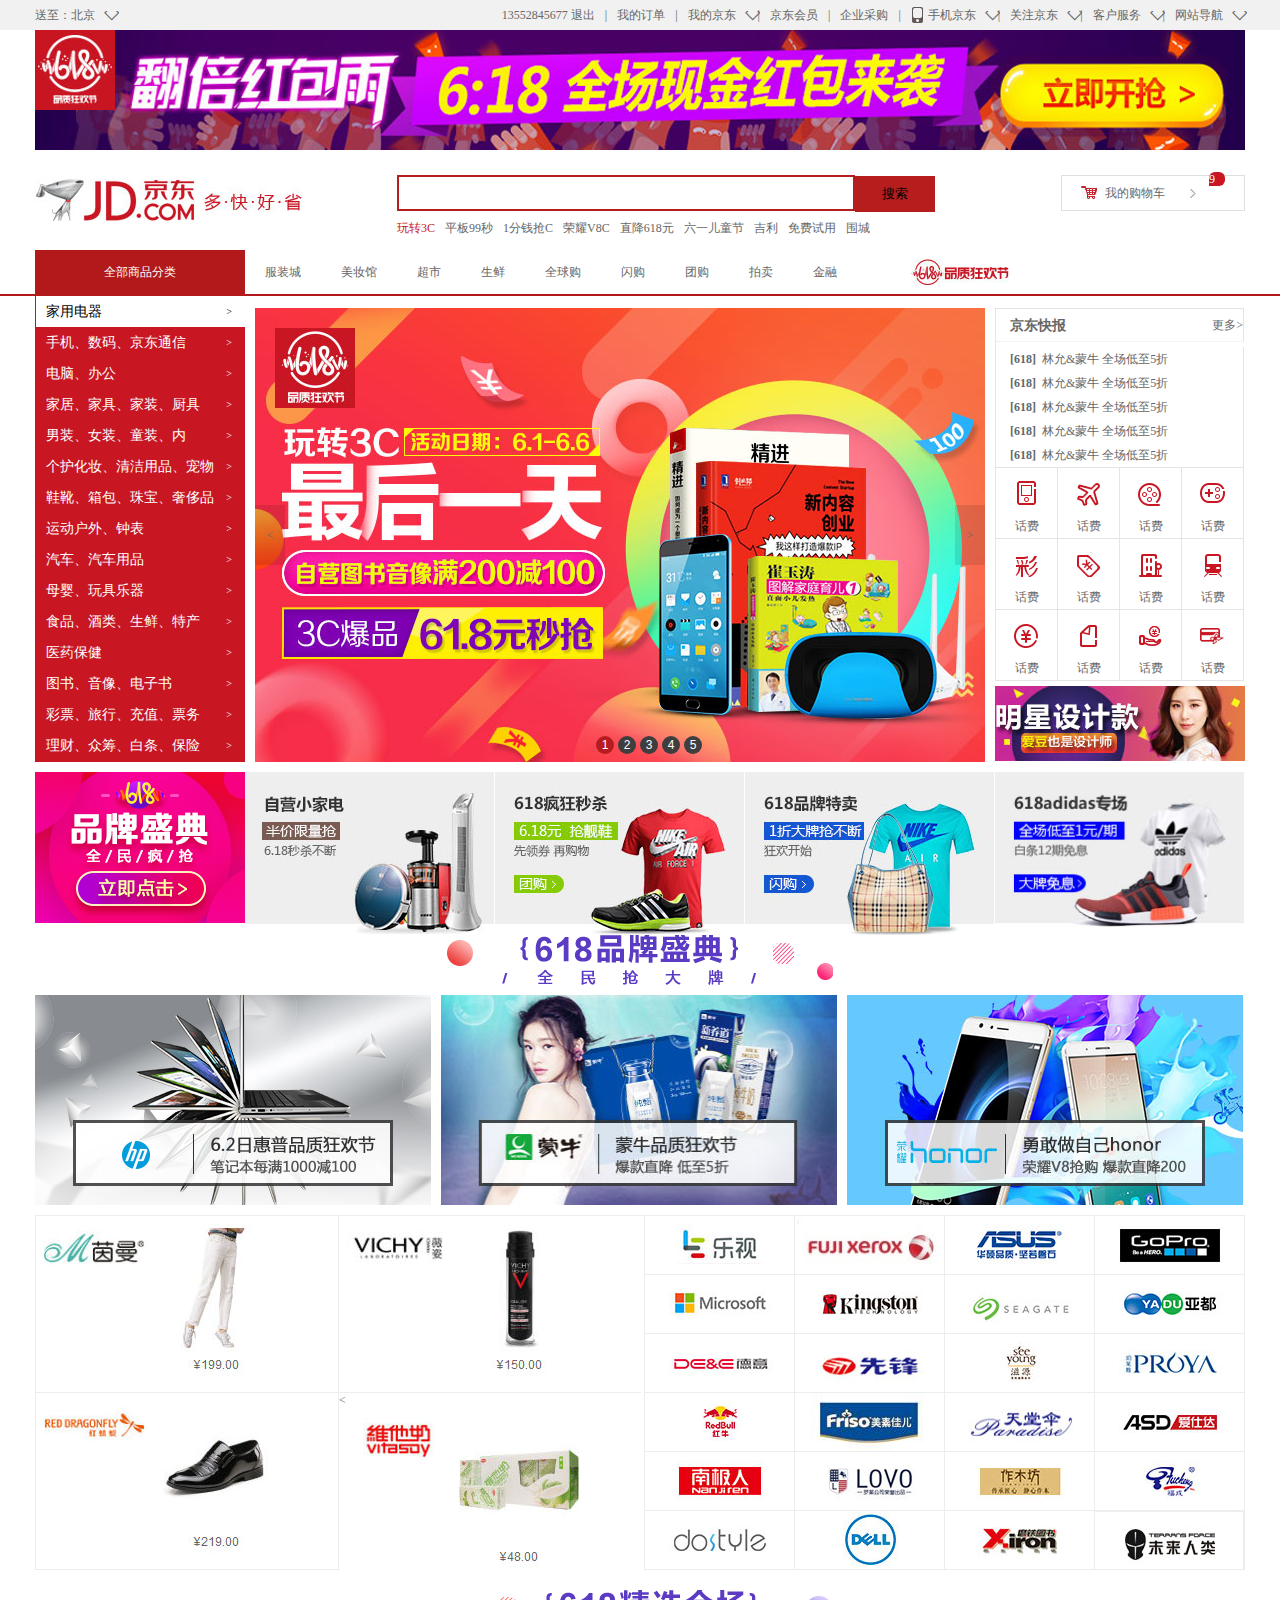
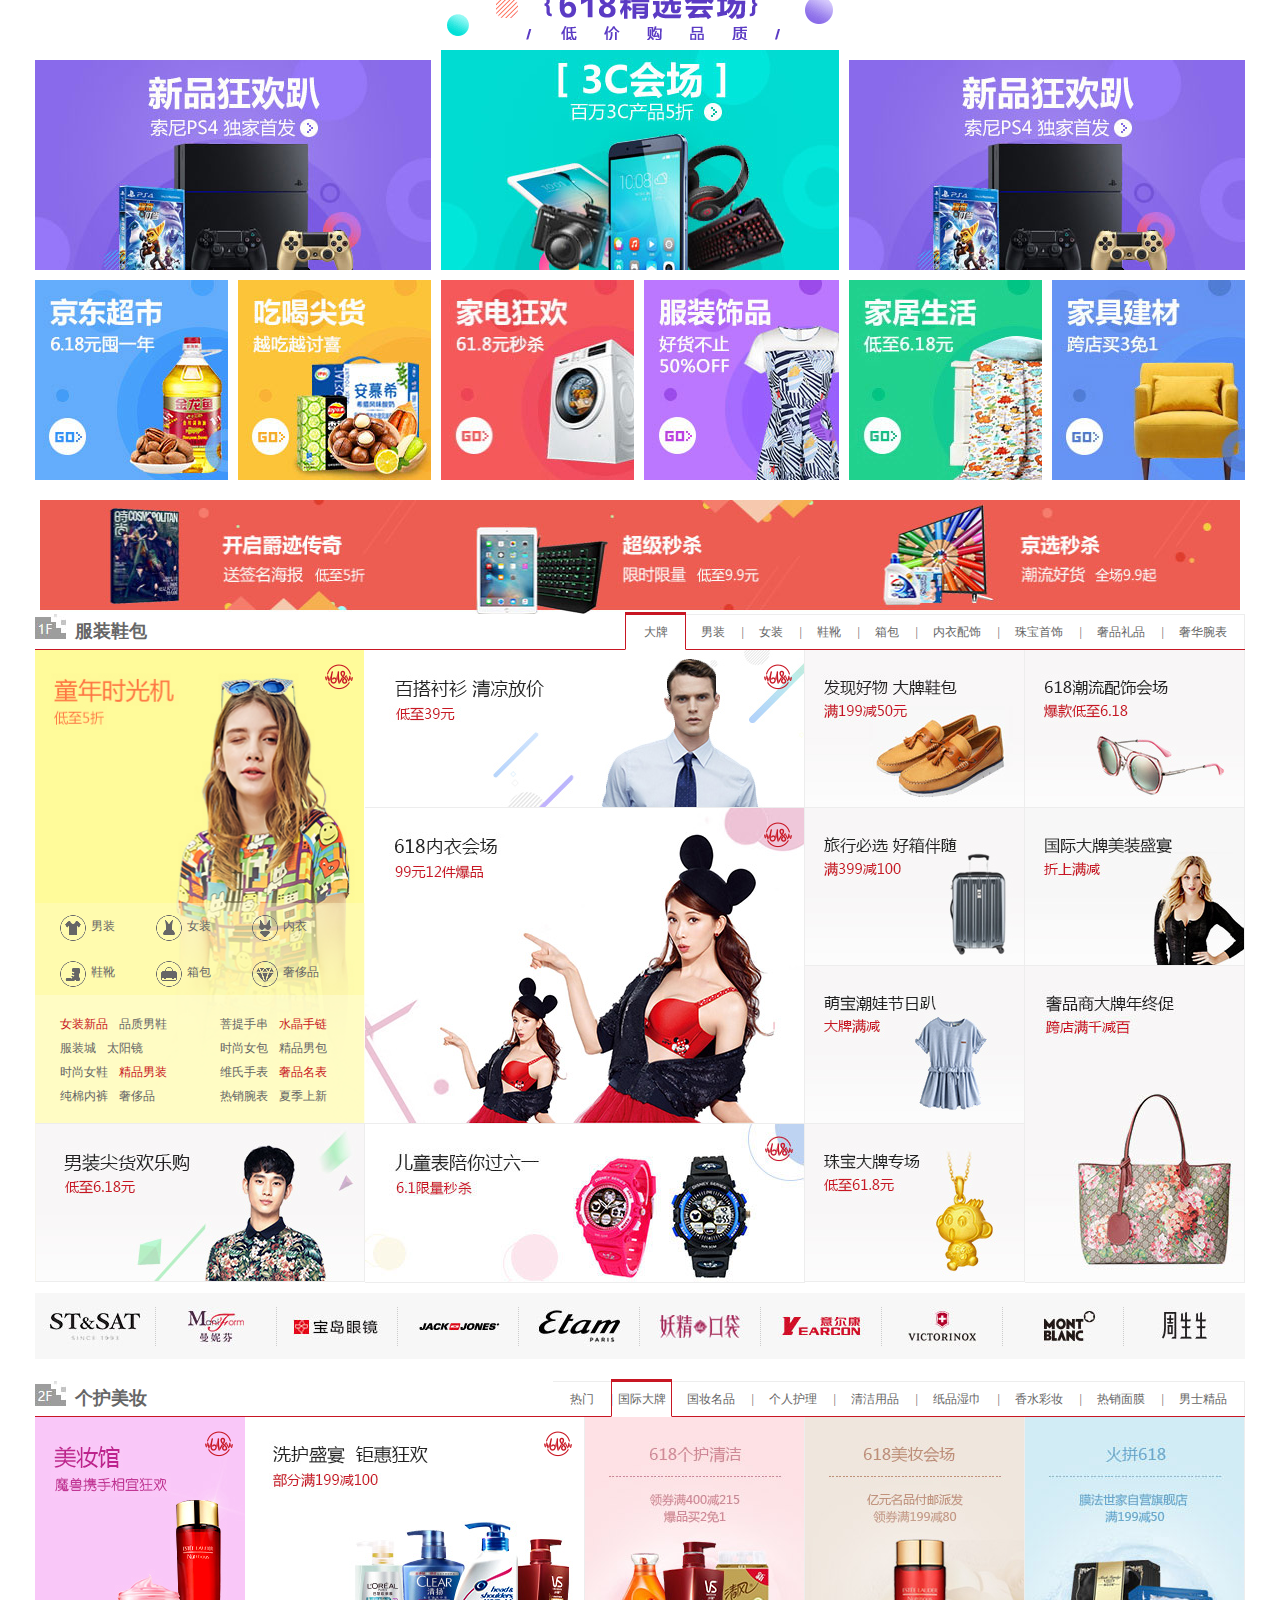
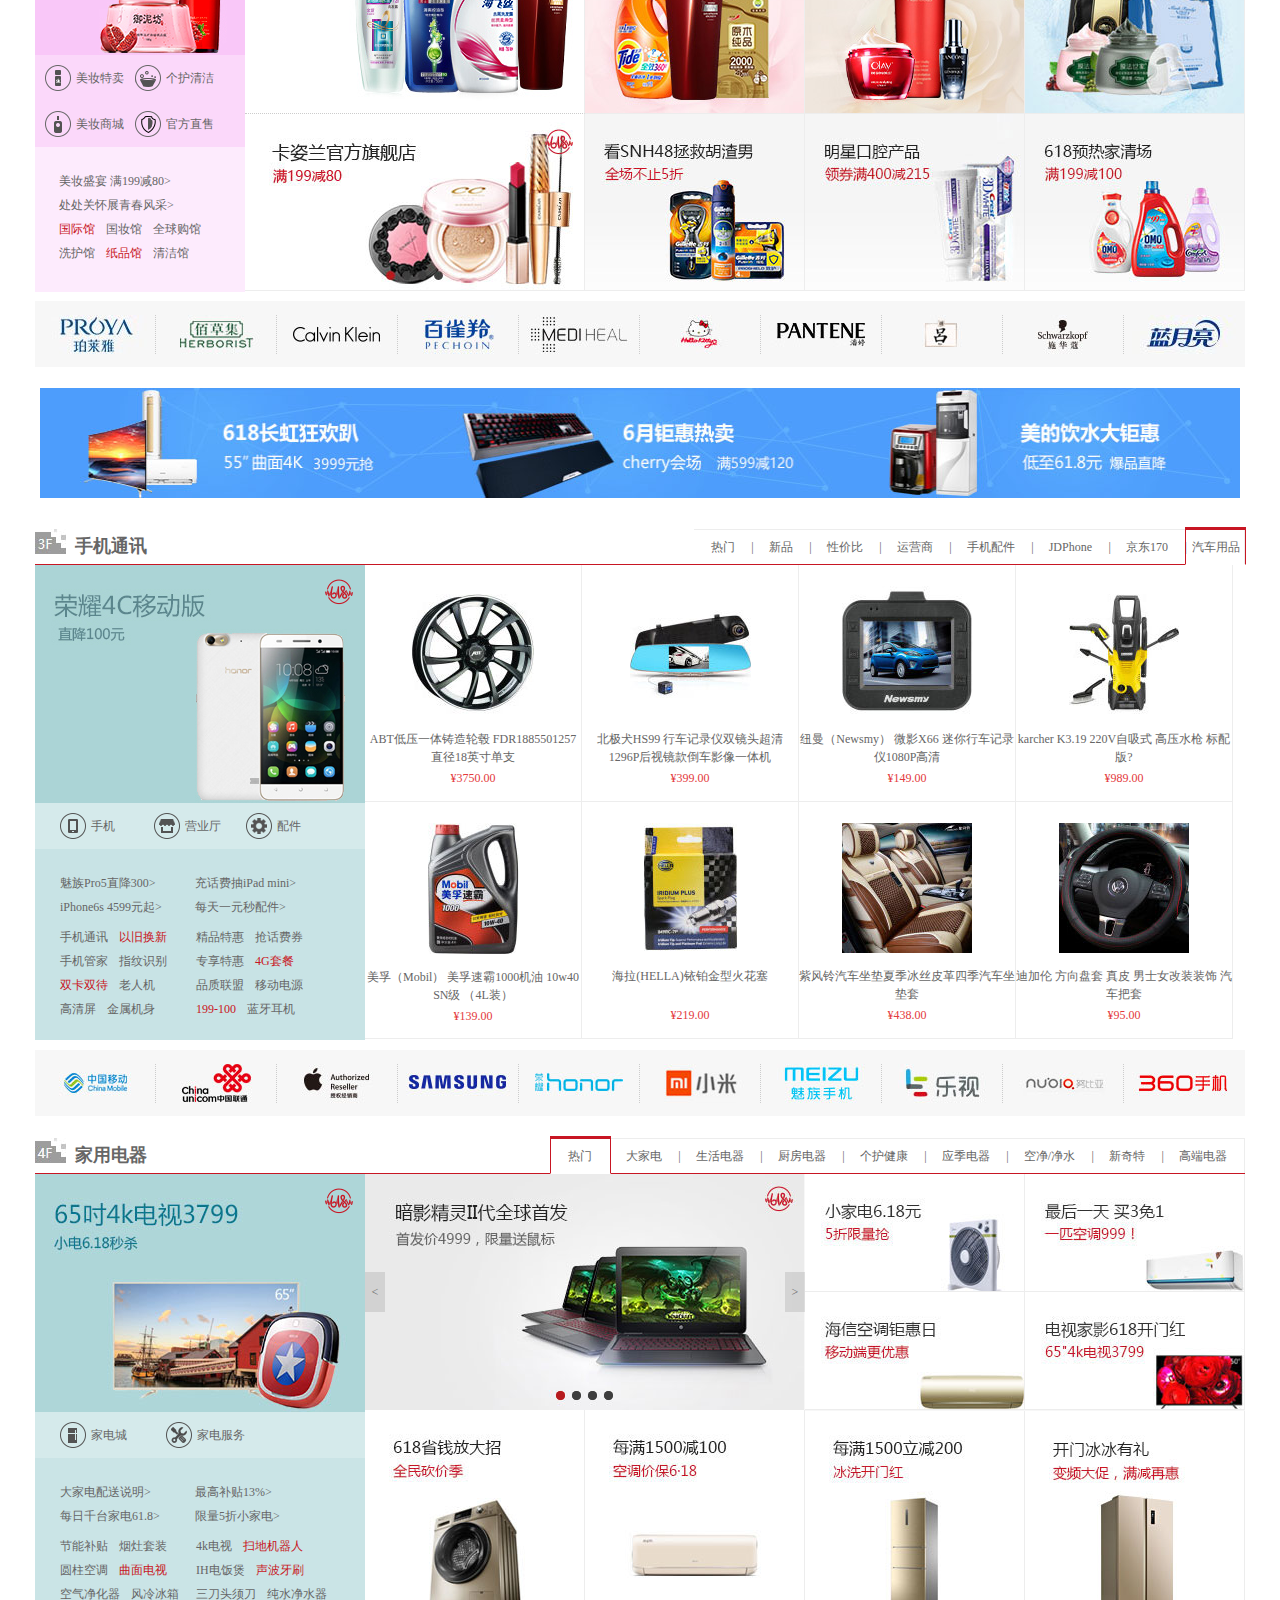
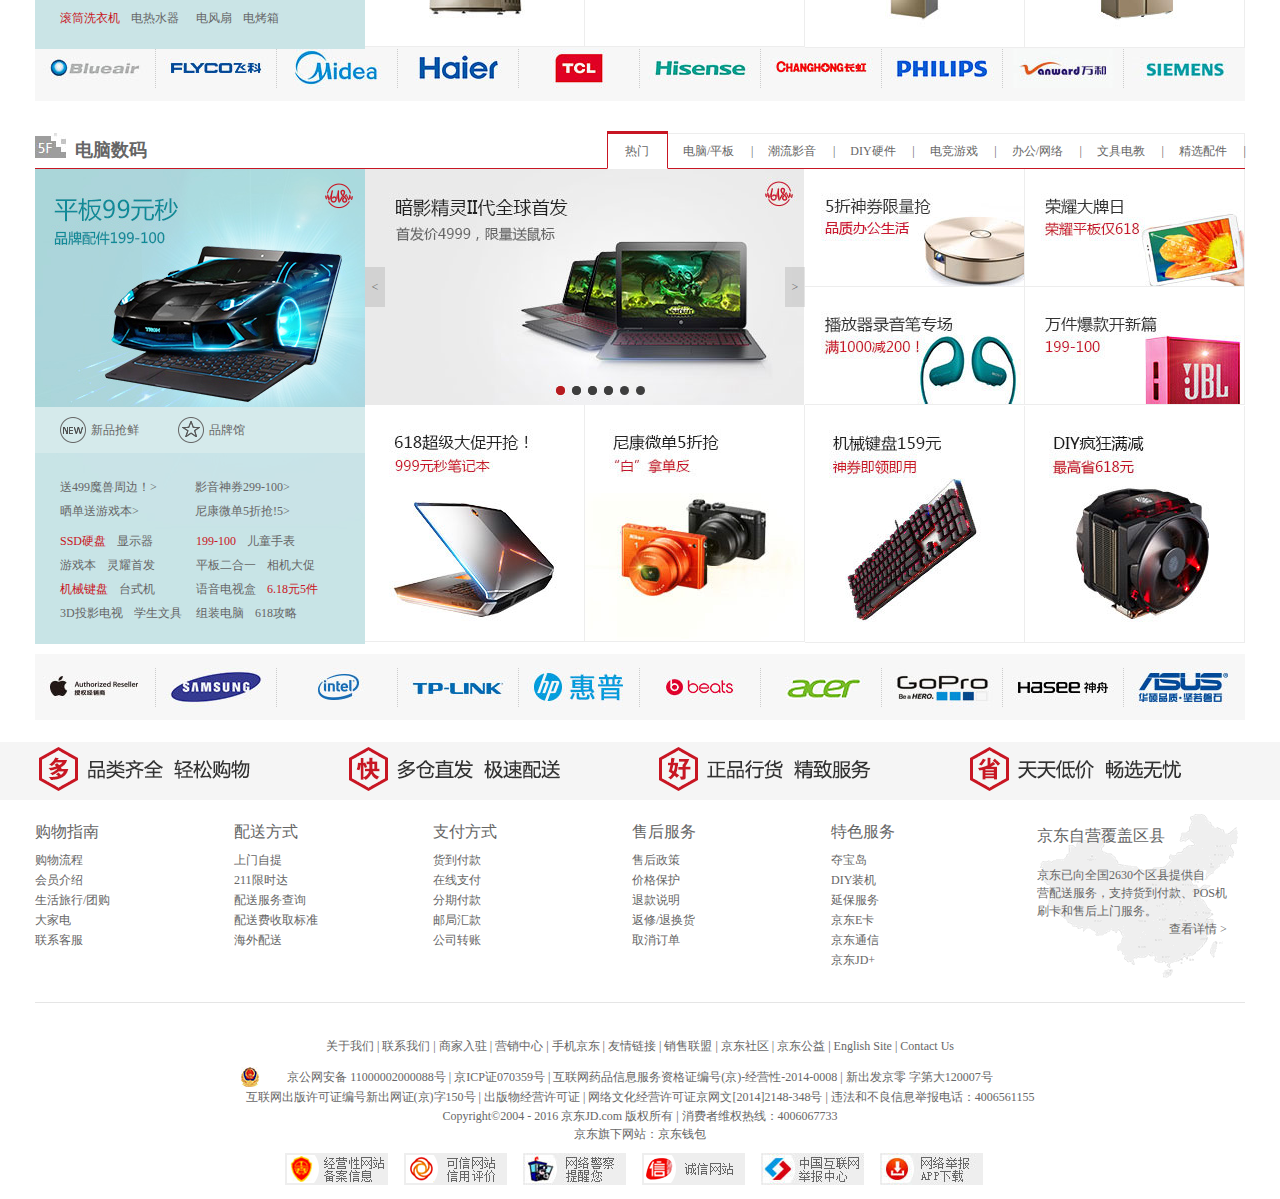
<file: index.html>
<!doctype html>
<html>
<head>
<meta charset="utf-8">
<title>京东商城</title>
<link href="css/index.css" rel="stylesheet" type="text/css">
<script src="js/jd_tools.js"></script>
<script src="js/jd_widget.js"></script>
<script>
    window.onload = function(){
        luobo('slideA',true);
        luobo('slideB',null);
        luobo('slideC',null);
        jdMenu();
        tabRun('tab1','tab_title1',0);
        tabRun('tab2','tab_title2',0);
        tabRun('tab3','tab_title3',0);
        tabRun('tab4','tab_title4',0);
        tabRun('tab5','tab_title5',0);
    };
</script>
</head>
<body>
	<div class="top">
    	<div class="inner">
        	<div class="address">送至：北京<span class="listmore"><i>◇</i></span></div>
            <ul>
            	<li><a href="#"> 13552845677  退出</a></li>
                <li class="spilt">|</li>
                <li><a href="#">我的订单</a></li>
                <li class="spilt">|</li>
                <li><a href="#">我的京东</a><span class="listmore"><i>◇</i></span></li>
                <li class="spilt">|</li>
                <li><a href="#">京东会员</a></li>
                <li class="spilt">|</li>
                <li><a href="#">企业采购</a></li>
                <li class="spilt">|</li>
                <li class="phonejd"><a href="#">手机京东</a><span class="listmore"><i>◇</i></span></li>
                <li class="spilt">|</li>
                <li><a href="#">关注京东</a><span class="listmore"><i>◇</i></span></li>
                <li class="spilt">|</li>
                <li><a href="#">客户服务</a><span class="listmore"><i>◇</i></span></li>
                <li class="spilt">|</li>
                <li><a href="#">网站导航</a><span class="listmore"><i>◇</i></span></li>
            </ul>
        </div>    
    </div>
    <div class="banner">
    	<div class="inner"><img src="images/574fc093Nb1d16674.jpg"/></div> 
    </div>
    <div class="header">
    	<div class="inner">
        	<div class="header_top">
            	<div class="logo"><h1><img src="images/logoxin_03.jpg"/></h1></div>
                <div class="search">
                	<input type="text" class="search_text"/><input type="button" class="search_btn" value="搜索"/>
                </div>
                <div class="buycar">
                	<a href="shopCar.html">我的购物车</a>
                    <span>9</span>
                </div>
                <ul>
                	<li><a href="#">玩转3C</a></li>
                    <li><a href="#">平板99秒</a></li>
                    <li><a href="#">1分钱抢C</a></li>
                    <li><a href="#">荣耀V8C</a></li>
                    <li><a href="#">直降618元</a></li>
                    <li><a href="#">六一儿童节</a></li>
                    <li><a href="#">吉利</a></li>
                     <li><a href="#">免费试用</a></li>
                    <li><a href="#">围城</a></li>
                </ul>
                <div class="clear"></div>
            </div>
            <div class="header_bot">
            	<div class="menu"><a href="#">全部商品分类</a></div>
                <ul>      
                	<li><a href="#">服装城</a></li>
                    <li><a href="#">美妆馆</a></li>
                    <li><a href="#">超市</a></li>
                    <li><a href="#">生鲜</a></li>
                    <li><a href="#">全球购</a></li>
                    <li><a href="#">闪购</a></li>
                    <li><a href="#">团购</a></li>
                    <li><a href="#">拍卖</a></li>
                    <li><a href="#">金融</a></li>
                </ul>
                <div class="kuanghuan"><img src="images/header-bot_03.jpg"/></div>
            </div>
        </div>
    </div>
    <div class="main1">
    	<div class="inner">
        	<div class="list-nav">
                <ul class="ul_list" id="ul_list">
         			<li class="ac">
                    	<h3><a href="#">家用电器<i>&gt;</i></a></h3>
                    </li>
                    <li>
                    	<h3><a href="#">手机、数码、京东通信<i>&gt;</i></a></h3>
                    </li>
                    <li>
                    	<h3><a href="#">电脑、办公<i>&gt;</i></a></h3>
                    </li>
                    <li>
                    	<h3><a href="#">家居、家具、家装、厨具<i>&gt;</i></a></h3>
                    </li>
                    <li>
                    	<h3><a href="#">男装、女装、童装、内<i>&gt;</i></a></h3>
                    </li>
                    <li>
                    	<h3><a href="#">个护化妆、清洁用品、宠物<i>&gt;</i></a></h3>
                    </li>
                    <li>
                    	<h3><a href="#">鞋靴、箱包、珠宝、奢侈品<i>&gt;</i></a></h3>
                    </li>
                    <li>
                    	<h3><a href="#">运动户外、钟表<i>&gt;</i></a></h3>
                    </li>
                    <li>
                    	<h3><a href="#">汽车、汽车用品<i>&gt;</i></a></h3>
                    </li>
                    <li>
                    	<h3><a href="#">母婴、玩具乐器<i>&gt;</i></a></h3>
                    </li>
                    <li>
                    	<h3><a href="#">食品、酒类、生鲜、特产<i>&gt;</i></a></h3>
                    </li>
                    <li>
                    	<h3><a href="#">医药保健<i>&gt;</i></a></h3>
                    </li>
                    <li>
                    	<h3><a href="#">图书、音像、电子书<i>&gt;</i></a></h3>
                    </li>
                    <li>
                    	<h3><a href="#">彩票、旅行、充值、票务<i>&gt;</i></a></h3>
                    </li>
                    <li>
                    	<h3><a href="#">理财、众筹、白条、保险<i>&gt;</i></a></h3>
                    </li>
                </ul>
               	<div class="clear"></div>
                <div id="menuCont" class="menu_cont">
                    <div class="overlays">
                    <div class="text_left">
                        <div class="channel">
                            <ul>
                                <li><h3><a href="#">家电狂欢</a></h3><i>&gt;</i></li>
                                <li><h3><a href="#">家电狂欢</a></h3><i>&gt;</i></li>
                                <li><h3><a href="#">家电狂欢</a></h3><i>&gt;</i></li>
                                <li><h3><a href="#">家电狂欢</a></h3><i>&gt;</i></li>
                                <li><h3><a href="#">家电狂欢</a></h3><i>&gt;</i></li>
                                <li><h3><a href="#">家电狂欢</a></h3><i>&gt;</i></li>
                                <li><h3><a href="#">家电狂欢</a></h3><i>&gt;</i></li>
                            </ul>

                        </div>
                        <div class="clear"></div>
                        <div class="reclassify">
                            <dl>
                                <dt><h3><a href="#">大家电</a></h3><i>&gt;</i></dt>
                                <dd>
                                    <a href="#"><img src="images/xiaojiadian618_03.jpg"/></a>
                                    <a href="#">空调</a>
                                    <a href="#">平板电视</a>
                                    <a href="#">平板电视</a>
                                    <a href="#">平板电视</a>
                                    <a href="#">平板电视</a>
                                    <a href="#">空调</a>
                                    <a href="#">平板电视</a>
                                    <a href="#">平板电视</a>
                                    <a href="#">平板电视</a>
                                    <a href="#">平板电视</a>
                                    <a href="#">平板电视</a>
                                    <a href="#">平板电视</a>
                                    <a href="#">平板电视</a>
                                    <a href="#">空调</a>
                                    <a href="#">平板电视</a>
                                    <a href="#">平板电视</a>
                                </dd>
                            </dl>
                            <dl>
                                <dt><h3><a href="#">大家电</a></h3><i>&gt;</i></dt>
                                <dd>
                                    <a href="#"><img src="images/xiaojiadian618_03.jpg"/></a>
                                    <a href="#">空调</a>
                                    <a href="#">平板电视</a>
                                    <a href="#">平板电视</a>
                                    <a href="#">平板电视</a>
                                    <a href="#">平板电视</a>
                                    <a href="#">空调</a>
                                    <a href="#">平板电视</a>
                                    <a href="#">平板电视</a>
                                    <a href="#">平板电视</a>
                                    <a href="#">平板电视</a>
                                    <a href="#">平板电视</a>
                                    <a href="#">平板电视</a>
                                    <a href="#">平板电视</a>
                                    <a href="#">空调</a>
                                    <a href="#">平板电视</a>
                                    <a href="#">平板电视</a>
                                </dd>
                            </dl>
                            <dl>
                                <dt><h3><a href="#">大家电</a></h3><i>&gt;</i></dt>
                                <dd>
                                    <a href="#"><img src="images/xiaojiadian618_03.jpg"/></a>
                                    <a href="#">空调</a>
                                    <a href="#">平板电视</a>
                                    <a href="#">平板电视</a>
                                    <a href="#">平板电视</a>
                                    <a href="#">平板电视</a>
                                    <a href="#">空调</a>
                                    <a href="#">平板电视</a>
                                    <a href="#">平板电视</a>
                                    <a href="#">平板电视</a>
                                    <a href="#">平板电视</a>
                                    <a href="#">平板电视</a>
                                    <a href="#">平板电视</a>
                                    <a href="#">平板电视</a>
                                    <a href="#">空调</a>
                                    <a href="#">平板电视</a>
                                    <a href="#">平板电视</a>
                                </dd>
                            </dl>
                            <dl>
                                <dt><h3><a href="#">大家电</a></h3><i>&gt;</i></dt>
                                <dd>
                                    <a href="#"><img src="images/xiaojiadian618_03.jpg"/></a>
                                    <a href="#">空调</a>
                                    <a href="#">平板电视</a>
                                    <a href="#">平板电视</a>
                                    <a href="#">平板电视</a>
                                    <a href="#">平板电视</a>
                                    <a href="#">空调</a>
                                    <a href="#">平板电视</a>
                                    <a href="#">平板电视</a>
                                    <a href="#">平板电视</a>
                                    <a href="#">平板电视</a>
                                    <a href="#">平板电视</a>
                                    <a href="#">平板电视</a>
                                    <a href="#">平板电视</a>
                                    <a href="#">空调</a>
                                    <a href="#">平板电视</a>
                                    <a href="#">平板电视</a>
                                </dd>
                            </dl>
                            <dl>
                                <dt><h3><a href="#">大家电</a></h3><i>&gt;</i></dt>
                                <dd>
                                    <a href="#"><img src="images/xiaojiadian618_03.jpg"/></a>
                                    <a href="#">空调</a>
                                    <a href="#">平板电视</a>
                                    <a href="#">平板电视</a>
                                    <a href="#">平板电视</a>
                                    <a href="#">平板电视</a>
                                    <a href="#">空调</a>
                                    <a href="#">平板电视</a>
                                    <a href="#">平板电视</a>
                                    <a href="#">平板电视</a>
                                    <a href="#">平板电视</a>
                                    <a href="#">平板电视</a>
                                    <a href="#">平板电视</a>
                                    <a href="#">平板电视</a>
                                    <a href="#">空调</a>
                                    <a href="#">平板电视</a>
                                    <a href="#">平板电视</a>
                                </dd>
                            </dl>
                            <dl>
                                <dt><h3><a href="#">大家电</a></h3><i>&gt;</i></dt>
                                <dd>
                                    <a href="#"><img src="images/xiaojiadian618_03.jpg"/></a>
                                    <a href="#">空调</a>
                                    <a href="#">平板电视</a>
                                    <a href="#">平板电视</a>
                                    <a href="#">平板电视</a>
                                    <a href="#">平板电视</a>
                                    <a href="#">空调</a>
                                    <a href="#">平板电视</a>
                                    <a href="#">平板电视</a>
                                    <a href="#">平板电视</a>
                                    <a href="#">平板电视</a>
                                    <a href="#">平板电视</a>
                                    <a href="#">平板电视</a>
                                    <a href="#">平板电视</a>
                                    <a href="#">空调</a>
                                    <a href="#">平板电视</a>
                                    <a href="#">平板电视</a>
                                </dd>
                            </dl>
                            <dl>
                                <dt><h3><a href="#">大家电</a></h3><i>&gt;</i></dt>
                                <dd>
                                    <a href="#"><img src="images/xiaojiadian618_03.jpg"/></a>
                                    <a href="#">空调</a>
                                    <a href="#">平板电视</a>
                                    <a href="#">平板电视</a>
                                    <a href="#">平板电视</a>
                                    <a href="#">平板电视</a>
                                    <a href="#">空调</a>
                                    <a href="#">平板电视</a>
                                    <a href="#">平板电视</a>
                                    <a href="#">平板电视</a>
                                    <a href="#">平板电视</a>
                                    <a href="#">平板电视</a>
                                    <a href="#">平板电视</a>
                                    <a href="#">平板电视</a>
                                    <a href="#">空调</a>
                                    <a href="#">平板电视</a>
                                    <a href="#">平板电视</a>
                                </dd>
                            </dl>
                            <dl>
                                <dt><h3><a href="#">厨卫大电</a></h3><i>&gt;</i></dt>
                                <dd>
                                    <a href="#"><img src="images/xiaojiadian618_03.jpg"/></a>
                                    <a href="#">空调</a>
                                    <a href="#">平板电视</a>
                                    <a href="#">平板电视</a>
                                    <a href="#">平板电视</a>
                                    <a href="#">平板电视</a>
                                    <a href="#">空调</a>
                                    <a href="#">平板电视</a>
                                    <a href="#">平板电视</a>
                                    <a href="#">平板电视</a>
                                    <a href="#">平板电视</a>
                                    <a href="#">平板电视</a>
                                    <a href="#">平板电视</a>
                                    <a href="#">平板电视</a>
                                    <a href="#">空调</a>
                                    <a href="#">平板电视</a>
                                    <a href="#">平板电视</a>
                                </dd>
                            </dl>

                        </div>
                    </div>
                    <div class="text_right">
                        <div class="brand">
                            <ul>
                                <li><a href="#"><img src="images/add_03.jpg"/></a></li>
                                <li><a href="#"><img src="images/brand_03.jpg"/></a></li>
                                <li><a href="#"><img src="images/brand_07.jpg"/></a></li>
                                <li><a href="#"><img src="images/brand_09.jpg"/></a></li>
                                <li><a href="#"><img src="images/brand_12.jpg"/></a></li>
                                <li><a href="#"><img src="images/brand_13.jpg"/></a></li>
                                <li><a href="#"><img src="images/brand_16.jpg"/></a></li>
                                <li><a href="#"><img src="images/brand_17.jpg"/></a></li>
                            </ul>
                        </div>
                        <div class="ad">
                            <div class="pic">
                                <a href="#"><img src="images/adpic_03.jpg"/></a>
                            </div>
                        </div>
                    </div>
                </div>
                    <div class="overlays">
                        <div class="text_left">
                            <div class="channel">
                                <ul>
                                    <li><h3><a href="#">家电狂欢</a></h3><i>&gt;</i></li>
                                    <li><h3><a href="#">家电狂欢</a></h3><i>&gt;</i></li>
                                    <li><h3><a href="#">家电狂欢</a></h3><i>&gt;</i></li>
                                    <li><h3><a href="#">家电狂欢</a></h3><i>&gt;</i></li>
                                    <li><h3><a href="#">家电狂欢</a></h3><i>&gt;</i></li>
                                    <li><h3><a href="#">家电狂欢</a></h3><i>&gt;</i></li>
                                    <li><h3><a href="#">家电狂欢</a></h3><i>&gt;</i></li>
                                </ul>

                            </div>
                            <div class="clear"></div>
                            <div class="reclassify">
                                <dl>
                                    <dt><h3><a href="#">手机数码</a></h3><i>&gt;</i></dt>
                                    <dd>
                                        <a href="#"><img src="images/xiaojiadian618_03.jpg"/></a>
                                        <a href="#">手机数码</a>
                                        <a href="#">手机数码</a>
                                        <a href="#">手机数码</a>
                                        <a href="#">手机数码</a>
                                        <a href="#">手机数码</a>
                                        <a href="#">手机数码</a>
                                        <a href="#">手机数码</a>
                                        <a href="#">手机数码</a>
                                        <a href="#">手机数码</a>
                                        <a href="#">手机数码</a>
                                        <a href="#">手机数码</a>
                                        <a href="#">手机数码</a>
                                        <a href="#">手机数码</a>
                                        <a href="#">手机数码</a>
                                        <a href="#">手机数码</a>
                                        <a href="#">手机数码</a>
                                    </dd>
                                </dl>
                                 <dl>
                                    <dt><h3><a href="#">手机数码</a></h3><i>&gt;</i></dt>
                                    <dd>
                                        <a href="#"><img src="images/xiaojiadian618_03.jpg"/></a>
                                        <a href="#">手机数码</a>
                                        <a href="#">手机数码</a>
                                        <a href="#">手机数码</a>
                                        <a href="#">手机数码</a>
                                        <a href="#">手机数码</a>
                                        <a href="#">手机数码</a>
                                        <a href="#">手机数码</a>
                                        <a href="#">平板电视</a>
                                        <a href="#">平板电视</a>
                                        <a href="#">平板电视</a>
                                        <a href="#">平板电视</a>
                                        <a href="#">平板电视</a>
                                        <a href="#">平板电视</a>
                                        <a href="#">空调</a>
                                        <a href="#">平板电视</a>
                                        <a href="#">平板电视</a>
                                    </dd>
                                </dl>
                                <dl>
                                    <dt><h3><a href="#">大家电</a></h3><i>&gt;</i></dt>
                                    <dd>
                                        <a href="#"><img src="images/xiaojiadian618_03.jpg"/></a>
                                        <a href="#">空调</a>
                                        <a href="#">平板电视</a>
                                        <a href="#">平板电视</a>
                                        <a href="#">平板电视</a>
                                        <a href="#">平板电视</a>
                                        <a href="#">空调</a>
                                        <a href="#">平板电视</a>
                                        <a href="#">平板电视</a>
                                        <a href="#">平板电视</a>
                                        <a href="#">平板电视</a>
                                        <a href="#">平板电视</a>
                                        <a href="#">平板电视</a>
                                        <a href="#">平板电视</a>
                                        <a href="#">空调</a>
                                        <a href="#">平板电视</a>
                                        <a href="#">平板电视</a>
                                    </dd>
                                </dl>
                                <dl>
                                    <dt><h3><a href="#">大家电</a></h3><i>&gt;</i></dt>
                                    <dd>
                                        <a href="#"><img src="images/xiaojiadian618_03.jpg"/></a>
                                        <a href="#">空调</a>
                                        <a href="#">平板电视</a>
                                        <a href="#">平板电视</a>
                                        <a href="#">平板电视</a>
                                        <a href="#">平板电视</a>
                                        <a href="#">空调</a>
                                        <a href="#">平板电视</a>
                                        <a href="#">平板电视</a>
                                        <a href="#">平板电视</a>
                                        <a href="#">平板电视</a>
                                        <a href="#">平板电视</a>
                                        <a href="#">平板电视</a>
                                        <a href="#">平板电视</a>
                                        <a href="#">空调</a>
                                        <a href="#">平板电视</a>
                                        <a href="#">平板电视</a>
                                    </dd>
                                </dl>
                                <dl>
                                    <dt><h3><a href="#">厨卫大电</a></h3><i>&gt;</i></dt>
                                    <dd>
                                        <a href="#"><img src="images/xiaojiadian618_03.jpg"/></a>
                                        <a href="#">空调</a>
                                        <a href="#">平板电视</a>
                                        <a href="#">平板电视</a>
                                        <a href="#">平板电视</a>
                                        <a href="#">平板电视</a>
                                        <a href="#">空调</a>
                                        <a href="#">平板电视</a>
                                        <a href="#">平板电视</a>
                                        <a href="#">平板电视</a>
                                        <a href="#">平板电视</a>
                                        <a href="#">平板电视</a>
                                        <a href="#">平板电视</a>
                                        <a href="#">平板电视</a>
                                        <a href="#">空调</a>
                                        <a href="#">平板电视</a>
                                        <a href="#">平板电视</a>
                                    </dd>
                                </dl>

                            </div>
                        </div>
                        <div class="text_right">
                            <div class="brand">
                                <ul>
                                    <li><a href="#"><img src="images/add_03.jpg"/></a></li>
                                    <li><a href="#"><img src="images/brand_03.jpg"/></a></li>
                                    <li><a href="#"><img src="images/brand_07.jpg"/></a></li>
                                    <li><a href="#"><img src="images/brand_09.jpg"/></a></li>
                                    <li><a href="#"><img src="images/brand_12.jpg"/></a></li>
                                    <li><a href="#"><img src="images/brand_13.jpg"/></a></li>
                                    <li><a href="#"><img src="images/brand_16.jpg"/></a></li>
                                    <li><a href="#"><img src="images/brand_17.jpg"/></a></li>
                                </ul>
                            </div>
                            <div class="ad">
                                <div class="pic">
                                    <a href="#"><img src="images/adpic_03.jpg"/></a>
                                </div>
                            </div>
                        </div>
                    </div>
                    <div class="overlays">
                        <div class="text_left">
                            <div class="channel">
                                <ul>
                                    <li><h3><a href="#">家电狂欢</a></h3><i>&gt;</i></li>
                                    <li><h3><a href="#">家电狂欢</a></h3><i>&gt;</i></li>
                                    <li><h3><a href="#">家电狂欢</a></h3><i>&gt;</i></li>
                                    <li><h3><a href="#">家电狂欢</a></h3><i>&gt;</i></li>
                                    <li><h3><a href="#">家电狂欢</a></h3><i>&gt;</i></li>
                                    <li><h3><a href="#">家电狂欢</a></h3><i>&gt;</i></li>
                                    <li><h3><a href="#">家电狂欢</a></h3><i>&gt;</i></li>
                                </ul>

                            </div>
                            <div class="clear"></div>
                            <div class="reclassify">
                                <dl>
                                    <dt><h3><a href="#">大家电</a></h3><i>&gt;</i></dt>
                                    <dd>
                                        <a href="#"><img src="images/xiaojiadian618_03.jpg"/></a>
                                        <a href="#">空调</a>
                                        <a href="#">平板电视</a>
                                        <a href="#">平板电视</a>
                                        <a href="#">平板电视</a>
                                        <a href="#">平板电视</a>
                                        <a href="#">空调</a>
                                        <a href="#">平板电视</a>
                                        <a href="#">平板电视</a>
                                        <a href="#">平板电视</a>
                                        <a href="#">平板电视</a>
                                        <a href="#">平板电视</a>
                                        <a href="#">平板电视</a>
                                        <a href="#">平板电视</a>
                                        <a href="#">空调</a>
                                        <a href="#">平板电视</a>
                                        <a href="#">平板电视</a>
                                    </dd>
                                </dl>

                                <dl>
                                    <dt><h3><a href="#">大家电</a></h3><i>&gt;</i></dt>
                                    <dd>
                                        <a href="#"><img src="images/xiaojiadian618_03.jpg"/></a>
                                        <a href="#">空调</a>
                                        <a href="#">平板电视</a>
                                        <a href="#">平板电视</a>
                                        <a href="#">平板电视</a>
                                        <a href="#">平板电视</a>
                                        <a href="#">空调</a>
                                        <a href="#">平板电视</a>
                                        <a href="#">平板电视</a>
                                        <a href="#">平板电视</a>
                                        <a href="#">平板电视</a>
                                        <a href="#">平板电视</a>
                                        <a href="#">平板电视</a>
                                        <a href="#">平板电视</a>
                                        <a href="#">空调</a>
                                        <a href="#">平板电视</a>
                                        <a href="#">平板电视</a>
                                    </dd>
                                </dl>
                                <dl>
                                    <dt><h3><a href="#">大家电</a></h3><i>&gt;</i></dt>
                                    <dd>
                                        <a href="#"><img src="images/xiaojiadian618_03.jpg"/></a>
                                        <a href="#">空调</a>
                                        <a href="#">平板电视</a>
                                        <a href="#">平板电视</a>
                                        <a href="#">平板电视</a>
                                        <a href="#">平板电视</a>
                                        <a href="#">空调</a>
                                        <a href="#">平板电视</a>
                                        <a href="#">平板电视</a>
                                        <a href="#">平板电视</a>
                                        <a href="#">平板电视</a>
                                        <a href="#">平板电视</a>
                                        <a href="#">平板电视</a>
                                        <a href="#">平板电视</a>
                                        <a href="#">空调</a>
                                        <a href="#">平板电视</a>
                                        <a href="#">平板电视</a>
                                    </dd>
                                </dl>
                                <dl>
                                    <dt><h3><a href="#">厨卫大电</a></h3><i>&gt;</i></dt>
                                    <dd>
                                        <a href="#"><img src="images/xiaojiadian618_03.jpg"/></a>
                                        <a href="#">空调</a>
                                        <a href="#">平板电视</a>
                                        <a href="#">平板电视</a>
                                        <a href="#">平板电视</a>
                                        <a href="#">平板电视</a>
                                        <a href="#">空调</a>
                                        <a href="#">平板电视</a>
                                        <a href="#">平板电视</a>
                                        <a href="#">平板电视</a>
                                        <a href="#">平板电视</a>
                                        <a href="#">平板电视</a>
                                        <a href="#">平板电视</a>
                                        <a href="#">平板电视</a>
                                        <a href="#">空调</a>
                                        <a href="#">平板电视</a>
                                        <a href="#">平板电视</a>
                                    </dd>
                                </dl>

                            </div>
                        </div>
                        <div class="text_right">
                            <div class="brand">
                                <ul>
                                    <li><a href="#"><img src="images/add_03.jpg"/></a></li>
                                    <li><a href="#"><img src="images/brand_03.jpg"/></a></li>
                                    <li><a href="#"><img src="images/brand_07.jpg"/></a></li>
                                    <li><a href="#"><img src="images/brand_09.jpg"/></a></li>
                                    <li><a href="#"><img src="images/brand_12.jpg"/></a></li>
                                    <li><a href="#"><img src="images/brand_13.jpg"/></a></li>
                                    <li><a href="#"><img src="images/brand_16.jpg"/></a></li>
                                    <li><a href="#"><img src="images/brand_17.jpg"/></a></li>
                                </ul>
                            </div>
                            <div class="ad">
                                <div class="pic">
                                    <a href="#"><img src="images/adpic_03.jpg"/></a>
                                </div>
                            </div>
                        </div>
                    </div>
                    <div class="overlays">
                        <div class="text_left">
                            <div class="channel">
                                <ul>
                                    <li><h3><a href="#">家电狂欢</a></h3><i>&gt;</i></li>
                                    <li><h3><a href="#">家电狂欢</a></h3><i>&gt;</i></li>
                                    <li><h3><a href="#">家电狂欢</a></h3><i>&gt;</i></li>
                                    <li><h3><a href="#">家电狂欢</a></h3><i>&gt;</i></li>
                                    <li><h3><a href="#">家电狂欢</a></h3><i>&gt;</i></li>
                                    <li><h3><a href="#">家电狂欢</a></h3><i>&gt;</i></li>
                                    <li><h3><a href="#">家电狂欢</a></h3><i>&gt;</i></li>
                                </ul>

                            </div>
                            <div class="clear"></div>
                            <div class="reclassify">
                                <dl>
                                    <dt><h3><a href="#">大家电</a></h3><i>&gt;</i></dt>
                                    <dd>
                                        <a href="#"><img src="images/xiaojiadian618_03.jpg"/></a>
                                        <a href="#">空调</a>
                                        <a href="#">平板电视</a>
                                        <a href="#">平板电视</a>
                                        <a href="#">平板电视</a>
                                        <a href="#">平板电视</a>
                                        <a href="#">空调</a>
                                        <a href="#">平板电视</a>
                                        <a href="#">平板电视</a>
                                        <a href="#">平板电视</a>
                                        <a href="#">平板电视</a>
                                        <a href="#">平板电视</a>
                                        <a href="#">平板电视</a>
                                        <a href="#">平板电视</a>
                                        <a href="#">空调</a>
                                        <a href="#">平板电视</a>
                                        <a href="#">平板电视</a>
                                    </dd>
                                </dl>
                                <dl>
                                    <dt><h3><a href="#">大家电</a></h3><i>&gt;</i></dt>
                                    <dd>
                                        <a href="#"><img src="images/xiaojiadian618_03.jpg"/></a>
                                        <a href="#">空调</a>
                                        <a href="#">平板电视</a>
                                        <a href="#">平板电视</a>
                                        <a href="#">平板电视</a>
                                        <a href="#">平板电视</a>
                                        <a href="#">空调</a>
                                        <a href="#">平板电视</a>
                                        <a href="#">平板电视</a>
                                        <a href="#">平板电视</a>
                                        <a href="#">平板电视</a>
                                        <a href="#">平板电视</a>
                                        <a href="#">平板电视</a>
                                        <a href="#">平板电视</a>
                                        <a href="#">空调</a>
                                        <a href="#">平板电视</a>
                                        <a href="#">平板电视</a>
                                    </dd>
                                </dl>
                                <dl>
                                    <dt><h3><a href="#">大家电</a></h3><i>&gt;</i></dt>
                                    <dd>
                                        <a href="#"><img src="images/xiaojiadian618_03.jpg"/></a>
                                        <a href="#">空调</a>
                                        <a href="#">平板电视</a>
                                        <a href="#">平板电视</a>
                                        <a href="#">平板电视</a>
                                        <a href="#">平板电视</a>
                                        <a href="#">空调</a>
                                        <a href="#">平板电视</a>
                                        <a href="#">平板电视</a>
                                        <a href="#">平板电视</a>
                                        <a href="#">平板电视</a>
                                        <a href="#">平板电视</a>
                                        <a href="#">平板电视</a>
                                        <a href="#">平板电视</a>
                                        <a href="#">空调</a>
                                        <a href="#">平板电视</a>
                                        <a href="#">平板电视</a>
                                    </dd>
                                </dl>
                                <dl>
                                    <dt><h3><a href="#">大家电</a></h3><i>&gt;</i></dt>
                                    <dd>
                                        <a href="#"><img src="images/xiaojiadian618_03.jpg"/></a>
                                        <a href="#">空调</a>
                                        <a href="#">平板电视</a>
                                        <a href="#">平板电视</a>
                                        <a href="#">平板电视</a>
                                        <a href="#">平板电视</a>
                                        <a href="#">空调</a>
                                        <a href="#">平板电视</a>
                                        <a href="#">平板电视</a>
                                        <a href="#">平板电视</a>
                                        <a href="#">平板电视</a>
                                        <a href="#">平板电视</a>
                                        <a href="#">平板电视</a>
                                        <a href="#">平板电视</a>
                                        <a href="#">空调</a>
                                        <a href="#">平板电视</a>
                                        <a href="#">平板电视</a>
                                    </dd>
                                </dl>
                                <dl>
                                    <dt><h3><a href="#">大家电</a></h3><i>&gt;</i></dt>
                                    <dd>
                                        <a href="#"><img src="images/xiaojiadian618_03.jpg"/></a>
                                        <a href="#">空调</a>
                                        <a href="#">平板电视</a>
                                        <a href="#">平板电视</a>
                                        <a href="#">平板电视</a>
                                        <a href="#">平板电视</a>
                                        <a href="#">空调</a>
                                        <a href="#">平板电视</a>
                                        <a href="#">平板电视</a>
                                        <a href="#">平板电视</a>
                                        <a href="#">平板电视</a>
                                        <a href="#">平板电视</a>
                                        <a href="#">平板电视</a>
                                        <a href="#">平板电视</a>
                                        <a href="#">空调</a>
                                        <a href="#">平板电视</a>
                                        <a href="#">平板电视</a>
                                    </dd>
                                </dl>
                                <dl>
                                    <dt><h3><a href="#">大家电</a></h3><i>&gt;</i></dt>
                                    <dd>
                                        <a href="#"><img src="images/xiaojiadian618_03.jpg"/></a>
                                        <a href="#">空调</a>
                                        <a href="#">平板电视</a>
                                        <a href="#">平板电视</a>
                                        <a href="#">平板电视</a>
                                        <a href="#">平板电视</a>
                                        <a href="#">空调</a>
                                        <a href="#">平板电视</a>
                                        <a href="#">平板电视</a>
                                        <a href="#">平板电视</a>
                                        <a href="#">平板电视</a>
                                        <a href="#">平板电视</a>
                                        <a href="#">平板电视</a>
                                        <a href="#">平板电视</a>
                                        <a href="#">空调</a>
                                        <a href="#">平板电视</a>
                                        <a href="#">平板电视</a>
                                    </dd>
                                </dl>
                                <dl>
                                    <dt><h3><a href="#">大家电</a></h3><i>&gt;</i></dt>
                                    <dd>
                                        <a href="#"><img src="images/xiaojiadian618_03.jpg"/></a>
                                        <a href="#">空调</a>
                                        <a href="#">平板电视</a>
                                        <a href="#">平板电视</a>
                                        <a href="#">平板电视</a>
                                        <a href="#">平板电视</a>
                                        <a href="#">空调</a>
                                        <a href="#">平板电视</a>
                                        <a href="#">平板电视</a>
                                        <a href="#">平板电视</a>
                                        <a href="#">平板电视</a>
                                        <a href="#">平板电视</a>
                                        <a href="#">平板电视</a>
                                        <a href="#">平板电视</a>
                                        <a href="#">空调</a>
                                        <a href="#">平板电视</a>
                                        <a href="#">平板电视</a>
                                    </dd>
                                </dl>
                                <dl>
                                    <dt><h3><a href="#">厨卫大电</a></h3><i>&gt;</i></dt>
                                    <dd>
                                        <a href="#"><img src="images/xiaojiadian618_03.jpg"/></a>
                                        <a href="#">空调</a>
                                        <a href="#">平板电视</a>
                                        <a href="#">平板电视</a>
                                        <a href="#">平板电视</a>
                                        <a href="#">平板电视</a>
                                        <a href="#">空调</a>
                                        <a href="#">平板电视</a>
                                        <a href="#">平板电视</a>
                                        <a href="#">平板电视</a>
                                        <a href="#">平板电视</a>
                                        <a href="#">平板电视</a>
                                        <a href="#">平板电视</a>
                                        <a href="#">平板电视</a>
                                        <a href="#">空调</a>
                                        <a href="#">平板电视</a>
                                        <a href="#">平板电视</a>
                                    </dd>
                                </dl>

                            </div>
                        </div>
                        <div class="text_right">
                            <div class="brand">
                                <ul>
                                    <li><a href="#"><img src="images/add_03.jpg"/></a></li>
                                    <li><a href="#"><img src="images/brand_03.jpg"/></a></li>
                                    <li><a href="#"><img src="images/brand_07.jpg"/></a></li>
                                    <li><a href="#"><img src="images/brand_09.jpg"/></a></li>
                                    <li><a href="#"><img src="images/brand_12.jpg"/></a></li>
                                    <li><a href="#"><img src="images/brand_13.jpg"/></a></li>
                                    <li><a href="#"><img src="images/brand_16.jpg"/></a></li>
                                    <li><a href="#"><img src="images/brand_17.jpg"/></a></li>
                                </ul>
                            </div>
                            <div class="ad">
                                <div class="pic">
                                    <a href="#"><img src="images/adpic_03.jpg"/></a>
                                </div>
                            </div>
                        </div>
                    </div>
                    <div class="overlays">
                        <div class="text_left">
                            <div class="channel">
                                <ul>
                                    <li><h3><a href="#">家电狂欢</a></h3><i>&gt;</i></li>
                                    <li><h3><a href="#">家电狂欢</a></h3><i>&gt;</i></li>
                                    <li><h3><a href="#">家电狂欢</a></h3><i>&gt;</i></li>
                                    <li><h3><a href="#">家电狂欢</a></h3><i>&gt;</i></li>
                                    <li><h3><a href="#">家电狂欢</a></h3><i>&gt;</i></li>
                                    <li><h3><a href="#">家电狂欢</a></h3><i>&gt;</i></li>
                                    <li><h3><a href="#">家电狂欢</a></h3><i>&gt;</i></li>
                                </ul>

                            </div>
                            <div class="clear"></div>
                            <div class="reclassify">
                                <dl>
                                    <dt><h3><a href="#">大家电</a></h3><i>&gt;</i></dt>
                                    <dd>
                                        <a href="#"><img src="images/xiaojiadian618_03.jpg"/></a>
                                        <a href="#">空调</a>
                                        <a href="#">平板电视</a>
                                        <a href="#">平板电视</a>
                                        <a href="#">平板电视</a>
                                        <a href="#">平板电视</a>
                                        <a href="#">空调</a>
                                        <a href="#">平板电视</a>
                                        <a href="#">平板电视</a>
                                        <a href="#">平板电视</a>
                                        <a href="#">平板电视</a>
                                        <a href="#">平板电视</a>
                                        <a href="#">平板电视</a>
                                        <a href="#">平板电视</a>
                                        <a href="#">空调</a>
                                        <a href="#">平板电视</a>
                                        <a href="#">平板电视</a>
                                    </dd>
                                </dl>
                                <dl>
                                    <dt><h3><a href="#">大家电</a></h3><i>&gt;</i></dt>
                                    <dd>
                                        <a href="#"><img src="images/xiaojiadian618_03.jpg"/></a>
                                        <a href="#">空调</a>
                                        <a href="#">平板电视</a>
                                        <a href="#">平板电视</a>
                                        <a href="#">平板电视</a>
                                        <a href="#">平板电视</a>
                                        <a href="#">空调</a>
                                        <a href="#">平板电视</a>
                                        <a href="#">平板电视</a>
                                        <a href="#">平板电视</a>
                                        <a href="#">平板电视</a>
                                        <a href="#">平板电视</a>
                                        <a href="#">平板电视</a>
                                        <a href="#">平板电视</a>
                                        <a href="#">空调</a>
                                        <a href="#">平板电视</a>
                                        <a href="#">平板电视</a>
                                    </dd>
                                </dl>
                                <dl>
                                    <dt><h3><a href="#">大家电</a></h3><i>&gt;</i></dt>
                                    <dd>
                                        <a href="#"><img src="images/xiaojiadian618_03.jpg"/></a>
                                        <a href="#">空调</a>
                                        <a href="#">平板电视</a>
                                        <a href="#">平板电视</a>
                                        <a href="#">平板电视</a>
                                        <a href="#">平板电视</a>
                                        <a href="#">空调</a>
                                        <a href="#">平板电视</a>
                                        <a href="#">平板电视</a>
                                        <a href="#">平板电视</a>
                                        <a href="#">平板电视</a>
                                        <a href="#">平板电视</a>
                                        <a href="#">平板电视</a>
                                        <a href="#">平板电视</a>
                                        <a href="#">空调</a>
                                        <a href="#">平板电视</a>
                                        <a href="#">平板电视</a>
                                    </dd>
                                </dl>
                                <dl>
                                    <dt><h3><a href="#">大家电</a></h3><i>&gt;</i></dt>
                                    <dd>
                                        <a href="#"><img src="images/xiaojiadian618_03.jpg"/></a>
                                        <a href="#">空调</a>
                                        <a href="#">平板电视</a>
                                        <a href="#">平板电视</a>
                                        <a href="#">平板电视</a>
                                        <a href="#">平板电视</a>
                                        <a href="#">空调</a>
                                        <a href="#">平板电视</a>
                                        <a href="#">平板电视</a>
                                        <a href="#">平板电视</a>
                                        <a href="#">平板电视</a>
                                        <a href="#">平板电视</a>
                                        <a href="#">平板电视</a>
                                        <a href="#">平板电视</a>
                                        <a href="#">空调</a>
                                        <a href="#">平板电视</a>
                                        <a href="#">平板电视</a>
                                    </dd>
                                </dl>
                                <dl>
                                    <dt><h3><a href="#">大家电</a></h3><i>&gt;</i></dt>
                                    <dd>
                                        <a href="#"><img src="images/xiaojiadian618_03.jpg"/></a>
                                        <a href="#">空调</a>
                                        <a href="#">平板电视</a>
                                        <a href="#">平板电视</a>
                                        <a href="#">平板电视</a>
                                        <a href="#">平板电视</a>
                                        <a href="#">空调</a>
                                        <a href="#">平板电视</a>
                                        <a href="#">平板电视</a>
                                        <a href="#">平板电视</a>
                                        <a href="#">平板电视</a>
                                        <a href="#">平板电视</a>
                                        <a href="#">平板电视</a>
                                        <a href="#">平板电视</a>
                                        <a href="#">空调</a>
                                        <a href="#">平板电视</a>
                                        <a href="#">平板电视</a>
                                    </dd>
                                </dl>
                                <dl>
                                    <dt><h3><a href="#">大家电</a></h3><i>&gt;</i></dt>
                                    <dd>
                                        <a href="#"><img src="images/xiaojiadian618_03.jpg"/></a>
                                        <a href="#">空调</a>
                                        <a href="#">平板电视</a>
                                        <a href="#">平板电视</a>
                                        <a href="#">平板电视</a>
                                        <a href="#">平板电视</a>
                                        <a href="#">空调</a>
                                        <a href="#">平板电视</a>
                                        <a href="#">平板电视</a>
                                        <a href="#">平板电视</a>
                                        <a href="#">平板电视</a>
                                        <a href="#">平板电视</a>
                                        <a href="#">平板电视</a>
                                        <a href="#">平板电视</a>
                                        <a href="#">空调</a>
                                        <a href="#">平板电视</a>
                                        <a href="#">平板电视</a>
                                    </dd>
                                </dl>
                                <dl>
                                    <dt><h3><a href="#">大家电</a></h3><i>&gt;</i></dt>
                                    <dd>
                                        <a href="#"><img src="images/xiaojiadian618_03.jpg"/></a>
                                        <a href="#">空调</a>
                                        <a href="#">平板电视</a>
                                        <a href="#">平板电视</a>
                                        <a href="#">平板电视</a>
                                        <a href="#">平板电视</a>
                                        <a href="#">空调</a>
                                        <a href="#">平板电视</a>
                                        <a href="#">平板电视</a>
                                        <a href="#">平板电视</a>
                                        <a href="#">平板电视</a>
                                        <a href="#">平板电视</a>
                                        <a href="#">平板电视</a>
                                        <a href="#">平板电视</a>
                                        <a href="#">空调</a>
                                        <a href="#">平板电视</a>
                                        <a href="#">平板电视</a>
                                    </dd>
                                </dl>
                                <dl>
                                    <dt><h3><a href="#">厨卫大电</a></h3><i>&gt;</i></dt>
                                    <dd>
                                        <a href="#"><img src="images/xiaojiadian618_03.jpg"/></a>
                                        <a href="#">空调</a>
                                        <a href="#">平板电视</a>
                                        <a href="#">平板电视</a>
                                        <a href="#">平板电视</a>
                                        <a href="#">平板电视</a>
                                        <a href="#">空调</a>
                                        <a href="#">平板电视</a>
                                        <a href="#">平板电视</a>
                                        <a href="#">平板电视</a>
                                        <a href="#">平板电视</a>
                                        <a href="#">平板电视</a>
                                        <a href="#">平板电视</a>
                                        <a href="#">平板电视</a>
                                        <a href="#">空调</a>
                                        <a href="#">平板电视</a>
                                        <a href="#">平板电视</a>
                                    </dd>
                                </dl>

                            </div>
                        </div>
                        <div class="text_right">
                            <div class="brand">
                                <ul>
                                    <li><a href="#"><img src="images/add_03.jpg"/></a></li>
                                    <li><a href="#"><img src="images/brand_03.jpg"/></a></li>
                                    <li><a href="#"><img src="images/brand_07.jpg"/></a></li>
                                    <li><a href="#"><img src="images/brand_09.jpg"/></a></li>
                                    <li><a href="#"><img src="images/brand_12.jpg"/></a></li>
                                    <li><a href="#"><img src="images/brand_13.jpg"/></a></li>
                                    <li><a href="#"><img src="images/brand_16.jpg"/></a></li>
                                    <li><a href="#"><img src="images/brand_17.jpg"/></a></li>
                                </ul>
                            </div>
                            <div class="ad">
                                <div class="pic">
                                    <a href="#"><img src="images/adpic_03.jpg"/></a>
                                </div>
                            </div>
                        </div>
                    </div>
                    <div class="overlays">
                        <div class="text_left">
                            <div class="channel">
                                <ul>
                                    <li><h3><a href="#">家电狂欢</a></h3><i>&gt;</i></li>
                                    <li><h3><a href="#">家电狂欢</a></h3><i>&gt;</i></li>
                                    <li><h3><a href="#">家电狂欢</a></h3><i>&gt;</i></li>
                                    <li><h3><a href="#">家电狂欢</a></h3><i>&gt;</i></li>
                                    <li><h3><a href="#">家电狂欢</a></h3><i>&gt;</i></li>
                                    <li><h3><a href="#">家电狂欢</a></h3><i>&gt;</i></li>
                                    <li><h3><a href="#">家电狂欢</a></h3><i>&gt;</i></li>
                                </ul>

                            </div>
                            <div class="clear"></div>
                            <div class="reclassify">
                                <dl>
                                    <dt><h3><a href="#">大家电</a></h3><i>&gt;</i></dt>
                                    <dd>
                                        <a href="#"><img src="images/xiaojiadian618_03.jpg"/></a>
                                        <a href="#">空调</a>
                                        <a href="#">平板电视</a>
                                        <a href="#">平板电视</a>
                                        <a href="#">平板电视</a>
                                        <a href="#">平板电视</a>
                                        <a href="#">空调</a>
                                        <a href="#">平板电视</a>
                                        <a href="#">平板电视</a>
                                        <a href="#">平板电视</a>
                                        <a href="#">平板电视</a>
                                        <a href="#">平板电视</a>
                                        <a href="#">平板电视</a>
                                        <a href="#">平板电视</a>
                                        <a href="#">空调</a>
                                        <a href="#">平板电视</a>
                                        <a href="#">平板电视</a>
                                    </dd>
                                </dl>
                                <dl>
                                    <dt><h3><a href="#">大家电</a></h3><i>&gt;</i></dt>
                                    <dd>
                                        <a href="#"><img src="images/xiaojiadian618_03.jpg"/></a>
                                        <a href="#">空调</a>
                                        <a href="#">平板电视</a>
                                        <a href="#">平板电视</a>
                                        <a href="#">平板电视</a>
                                        <a href="#">平板电视</a>
                                        <a href="#">空调</a>
                                        <a href="#">平板电视</a>
                                        <a href="#">平板电视</a>
                                        <a href="#">平板电视</a>
                                        <a href="#">平板电视</a>
                                        <a href="#">平板电视</a>
                                        <a href="#">平板电视</a>
                                        <a href="#">平板电视</a>
                                        <a href="#">空调</a>
                                        <a href="#">平板电视</a>
                                        <a href="#">平板电视</a>
                                    </dd>
                                </dl>
                                <dl>
                                    <dt><h3><a href="#">大家电</a></h3><i>&gt;</i></dt>
                                    <dd>
                                        <a href="#"><img src="images/xiaojiadian618_03.jpg"/></a>
                                        <a href="#">空调</a>
                                        <a href="#">平板电视</a>
                                        <a href="#">平板电视</a>
                                        <a href="#">平板电视</a>
                                        <a href="#">平板电视</a>
                                        <a href="#">空调</a>
                                        <a href="#">平板电视</a>
                                        <a href="#">平板电视</a>
                                        <a href="#">平板电视</a>
                                        <a href="#">平板电视</a>
                                        <a href="#">平板电视</a>
                                        <a href="#">平板电视</a>
                                        <a href="#">平板电视</a>
                                        <a href="#">空调</a>
                                        <a href="#">平板电视</a>
                                        <a href="#">平板电视</a>
                                    </dd>
                                </dl>
                                <dl>
                                    <dt><h3><a href="#">大家电</a></h3><i>&gt;</i></dt>
                                    <dd>
                                        <a href="#"><img src="images/xiaojiadian618_03.jpg"/></a>
                                        <a href="#">空调</a>
                                        <a href="#">平板电视</a>
                                        <a href="#">平板电视</a>
                                        <a href="#">平板电视</a>
                                        <a href="#">平板电视</a>
                                        <a href="#">空调</a>
                                        <a href="#">平板电视</a>
                                        <a href="#">平板电视</a>
                                        <a href="#">平板电视</a>
                                        <a href="#">平板电视</a>
                                        <a href="#">平板电视</a>
                                        <a href="#">平板电视</a>
                                        <a href="#">平板电视</a>
                                        <a href="#">空调</a>
                                        <a href="#">平板电视</a>
                                        <a href="#">平板电视</a>
                                    </dd>
                                </dl>
                                <dl>
                                    <dt><h3><a href="#">大家电</a></h3><i>&gt;</i></dt>
                                    <dd>
                                        <a href="#"><img src="images/xiaojiadian618_03.jpg"/></a>
                                        <a href="#">空调</a>
                                        <a href="#">平板电视</a>
                                        <a href="#">平板电视</a>
                                        <a href="#">平板电视</a>
                                        <a href="#">平板电视</a>
                                        <a href="#">空调</a>
                                        <a href="#">平板电视</a>
                                        <a href="#">平板电视</a>
                                        <a href="#">平板电视</a>
                                        <a href="#">平板电视</a>
                                        <a href="#">平板电视</a>
                                        <a href="#">平板电视</a>
                                        <a href="#">平板电视</a>
                                        <a href="#">空调</a>
                                        <a href="#">平板电视</a>
                                        <a href="#">平板电视</a>
                                    </dd>
                                </dl>
                                <dl>
                                    <dt><h3><a href="#">大家电</a></h3><i>&gt;</i></dt>
                                    <dd>
                                        <a href="#"><img src="images/xiaojiadian618_03.jpg"/></a>
                                        <a href="#">空调</a>
                                        <a href="#">平板电视</a>
                                        <a href="#">平板电视</a>
                                        <a href="#">平板电视</a>
                                        <a href="#">平板电视</a>
                                        <a href="#">空调</a>
                                        <a href="#">平板电视</a>
                                        <a href="#">平板电视</a>
                                        <a href="#">平板电视</a>
                                        <a href="#">平板电视</a>
                                        <a href="#">平板电视</a>
                                        <a href="#">平板电视</a>
                                        <a href="#">平板电视</a>
                                        <a href="#">空调</a>
                                        <a href="#">平板电视</a>
                                        <a href="#">平板电视</a>
                                    </dd>
                                </dl>
                                <dl>
                                    <dt><h3><a href="#">大家电</a></h3><i>&gt;</i></dt>
                                    <dd>
                                        <a href="#"><img src="images/xiaojiadian618_03.jpg"/></a>
                                        <a href="#">空调</a>
                                        <a href="#">平板电视</a>
                                        <a href="#">平板电视</a>
                                        <a href="#">平板电视</a>
                                        <a href="#">平板电视</a>
                                        <a href="#">空调</a>
                                        <a href="#">平板电视</a>
                                        <a href="#">平板电视</a>
                                        <a href="#">平板电视</a>
                                        <a href="#">平板电视</a>
                                        <a href="#">平板电视</a>
                                        <a href="#">平板电视</a>
                                        <a href="#">平板电视</a>
                                        <a href="#">空调</a>
                                        <a href="#">平板电视</a>
                                        <a href="#">平板电视</a>
                                    </dd>
                                </dl>
                                <dl>
                                    <dt><h3><a href="#">厨卫大电</a></h3><i>&gt;</i></dt>
                                    <dd>
                                        <a href="#"><img src="images/xiaojiadian618_03.jpg"/></a>
                                        <a href="#">空调</a>
                                        <a href="#">平板电视</a>
                                        <a href="#">平板电视</a>
                                        <a href="#">平板电视</a>
                                        <a href="#">平板电视</a>
                                        <a href="#">空调</a>
                                        <a href="#">平板电视</a>
                                        <a href="#">平板电视</a>
                                        <a href="#">平板电视</a>
                                        <a href="#">平板电视</a>
                                        <a href="#">平板电视</a>
                                        <a href="#">平板电视</a>
                                        <a href="#">平板电视</a>
                                        <a href="#">空调</a>
                                        <a href="#">平板电视</a>
                                        <a href="#">平板电视</a>
                                    </dd>
                                </dl>

                            </div>
                        </div>
                        <div class="text_right">
                            <div class="brand">
                                <ul>
                                    <li><a href="#"><img src="images/add_03.jpg"/></a></li>
                                    <li><a href="#"><img src="images/brand_03.jpg"/></a></li>
                                    <li><a href="#"><img src="images/brand_07.jpg"/></a></li>
                                    <li><a href="#"><img src="images/brand_09.jpg"/></a></li>
                                    <li><a href="#"><img src="images/brand_12.jpg"/></a></li>
                                    <li><a href="#"><img src="images/brand_13.jpg"/></a></li>
                                    <li><a href="#"><img src="images/brand_16.jpg"/></a></li>
                                    <li><a href="#"><img src="images/brand_17.jpg"/></a></li>
                                </ul>
                            </div>
                            <div class="ad">
                                <div class="pic">
                                    <a href="#"><img src="images/adpic_03.jpg"/></a>
                                </div>
                            </div>
                        </div>
                    </div>
                    <div class="overlays">
                        <div class="text_left">
                            <div class="channel">
                                <ul>
                                    <li><h3><a href="#">家电狂欢</a></h3><i>&gt;</i></li>
                                    <li><h3><a href="#">家电狂欢</a></h3><i>&gt;</i></li>
                                    <li><h3><a href="#">家电狂欢</a></h3><i>&gt;</i></li>
                                    <li><h3><a href="#">家电狂欢</a></h3><i>&gt;</i></li>
                                    <li><h3><a href="#">家电狂欢</a></h3><i>&gt;</i></li>
                                    <li><h3><a href="#">家电狂欢</a></h3><i>&gt;</i></li>
                                    <li><h3><a href="#">家电狂欢</a></h3><i>&gt;</i></li>
                                </ul>

                            </div>
                            <div class="clear"></div>
                            <div class="reclassify">
                                <dl>
                                    <dt><h3><a href="#">大家电</a></h3><i>&gt;</i></dt>
                                    <dd>
                                        <a href="#"><img src="images/xiaojiadian618_03.jpg"/></a>
                                        <a href="#">空调</a>
                                        <a href="#">平板电视</a>
                                        <a href="#">平板电视</a>
                                        <a href="#">平板电视</a>
                                        <a href="#">平板电视</a>
                                        <a href="#">空调</a>
                                        <a href="#">平板电视</a>
                                        <a href="#">平板电视</a>
                                        <a href="#">平板电视</a>
                                        <a href="#">平板电视</a>
                                        <a href="#">平板电视</a>
                                        <a href="#">平板电视</a>
                                        <a href="#">平板电视</a>
                                        <a href="#">空调</a>
                                        <a href="#">平板电视</a>
                                        <a href="#">平板电视</a>
                                    </dd>
                                </dl>

                                <dl>
                                    <dt><h3><a href="#">大家电</a></h3><i>&gt;</i></dt>
                                    <dd>
                                        <a href="#"><img src="images/xiaojiadian618_03.jpg"/></a>
                                        <a href="#">空调</a>
                                        <a href="#">平板电视</a>
                                        <a href="#">平板电视</a>
                                        <a href="#">平板电视</a>
                                        <a href="#">平板电视</a>
                                        <a href="#">空调</a>
                                        <a href="#">平板电视</a>
                                        <a href="#">平板电视</a>
                                        <a href="#">平板电视</a>
                                        <a href="#">平板电视</a>
                                        <a href="#">平板电视</a>
                                        <a href="#">平板电视</a>
                                        <a href="#">平板电视</a>
                                        <a href="#">空调</a>
                                        <a href="#">平板电视</a>
                                        <a href="#">平板电视</a>
                                    </dd>
                                </dl>
                                <dl>
                                    <dt><h3><a href="#">大家电</a></h3><i>&gt;</i></dt>
                                    <dd>
                                        <a href="#"><img src="images/xiaojiadian618_03.jpg"/></a>
                                        <a href="#">空调</a>
                                        <a href="#">平板电视</a>
                                        <a href="#">平板电视</a>
                                        <a href="#">平板电视</a>
                                        <a href="#">平板电视</a>
                                        <a href="#">空调</a>
                                        <a href="#">平板电视</a>
                                        <a href="#">平板电视</a>
                                        <a href="#">平板电视</a>
                                        <a href="#">平板电视</a>
                                        <a href="#">平板电视</a>
                                        <a href="#">平板电视</a>
                                        <a href="#">平板电视</a>
                                        <a href="#">空调</a>
                                        <a href="#">平板电视</a>
                                        <a href="#">平板电视</a>
                                    </dd>
                                </dl>
                                <dl>
                                    <dt><h3><a href="#">厨卫大电</a></h3><i>&gt;</i></dt>
                                    <dd>
                                        <a href="#"><img src="images/xiaojiadian618_03.jpg"/></a>
                                        <a href="#">空调</a>
                                        <a href="#">平板电视</a>
                                        <a href="#">平板电视</a>
                                        <a href="#">平板电视</a>
                                        <a href="#">平板电视</a>
                                        <a href="#">空调</a>
                                        <a href="#">平板电视</a>
                                        <a href="#">平板电视</a>
                                        <a href="#">平板电视</a>
                                        <a href="#">平板电视</a>
                                        <a href="#">平板电视</a>
                                        <a href="#">平板电视</a>
                                        <a href="#">平板电视</a>
                                        <a href="#">空调</a>
                                        <a href="#">平板电视</a>
                                        <a href="#">平板电视</a>
                                    </dd>
                                </dl>

                            </div>
                        </div>
                        <div class="text_right">
                            <div class="brand">
                                <ul>
                                    <li><a href="#"><img src="images/add_03.jpg"/></a></li>
                                    <li><a href="#"><img src="images/brand_03.jpg"/></a></li>
                                    <li><a href="#"><img src="images/brand_07.jpg"/></a></li>
                                    <li><a href="#"><img src="images/brand_09.jpg"/></a></li>
                                    <li><a href="#"><img src="images/brand_12.jpg"/></a></li>
                                    <li><a href="#"><img src="images/brand_13.jpg"/></a></li>
                                    <li><a href="#"><img src="images/brand_16.jpg"/></a></li>
                                    <li><a href="#"><img src="images/brand_17.jpg"/></a></li>
                                </ul>
                            </div>
                            <div class="ad">
                                <div class="pic">
                                    <a href="#"><img src="images/adpic_03.jpg"/></a>
                                </div>
                            </div>
                        </div>
                    </div>
                    <div class="overlays">
                        <div class="text_left">
                            <div class="channel">
                                <ul>
                                    <li><h3><a href="#">家电狂欢</a></h3><i>&gt;</i></li>
                                    <li><h3><a href="#">家电狂欢</a></h3><i>&gt;</i></li>
                                    <li><h3><a href="#">家电狂欢</a></h3><i>&gt;</i></li>
                                    <li><h3><a href="#">家电狂欢</a></h3><i>&gt;</i></li>
                                    <li><h3><a href="#">家电狂欢</a></h3><i>&gt;</i></li>
                                    <li><h3><a href="#">家电狂欢</a></h3><i>&gt;</i></li>
                                    <li><h3><a href="#">家电狂欢</a></h3><i>&gt;</i></li>
                                </ul>

                            </div>
                            <div class="clear"></div>
                            <div class="reclassify">
                                <dl>
                                    <dt><h3><a href="#">大家电</a></h3><i>&gt;</i></dt>
                                    <dd>
                                        <a href="#"><img src="images/xiaojiadian618_03.jpg"/></a>
                                        <a href="#">空调</a>
                                        <a href="#">平板电视</a>
                                        <a href="#">平板电视</a>
                                        <a href="#">平板电视</a>
                                        <a href="#">平板电视</a>
                                        <a href="#">空调</a>
                                        <a href="#">平板电视</a>
                                        <a href="#">平板电视</a>
                                        <a href="#">平板电视</a>
                                        <a href="#">平板电视</a>
                                        <a href="#">平板电视</a>
                                        <a href="#">平板电视</a>
                                        <a href="#">平板电视</a>
                                        <a href="#">空调</a>
                                        <a href="#">平板电视</a>
                                        <a href="#">平板电视</a>
                                    </dd>
                                </dl>
                                <dl>
                                    <dt><h3><a href="#">大家电</a></h3><i>&gt;</i></dt>
                                    <dd>
                                        <a href="#"><img src="images/xiaojiadian618_03.jpg"/></a>
                                        <a href="#">空调</a>
                                        <a href="#">平板电视</a>
                                        <a href="#">平板电视</a>
                                        <a href="#">平板电视</a>
                                        <a href="#">平板电视</a>
                                        <a href="#">空调</a>
                                        <a href="#">平板电视</a>
                                        <a href="#">平板电视</a>
                                        <a href="#">平板电视</a>
                                        <a href="#">平板电视</a>
                                        <a href="#">平板电视</a>
                                        <a href="#">平板电视</a>
                                        <a href="#">平板电视</a>
                                        <a href="#">空调</a>
                                        <a href="#">平板电视</a>
                                        <a href="#">平板电视</a>
                                    </dd>
                                </dl>
                                <dl>
                                    <dt><h3><a href="#">大家电</a></h3><i>&gt;</i></dt>
                                    <dd>
                                        <a href="#"><img src="images/xiaojiadian618_03.jpg"/></a>
                                        <a href="#">空调</a>
                                        <a href="#">平板电视</a>
                                        <a href="#">平板电视</a>
                                        <a href="#">平板电视</a>
                                        <a href="#">平板电视</a>
                                        <a href="#">空调</a>
                                        <a href="#">平板电视</a>
                                        <a href="#">平板电视</a>
                                        <a href="#">平板电视</a>
                                        <a href="#">平板电视</a>
                                        <a href="#">平板电视</a>
                                        <a href="#">平板电视</a>
                                        <a href="#">平板电视</a>
                                        <a href="#">空调</a>
                                        <a href="#">平板电视</a>
                                        <a href="#">平板电视</a>
                                    </dd>
                                </dl>
                                <dl>
                                    <dt><h3><a href="#">大家电</a></h3><i>&gt;</i></dt>
                                    <dd>
                                        <a href="#"><img src="images/xiaojiadian618_03.jpg"/></a>
                                        <a href="#">空调</a>
                                        <a href="#">平板电视</a>
                                        <a href="#">平板电视</a>
                                        <a href="#">平板电视</a>
                                        <a href="#">平板电视</a>
                                        <a href="#">空调</a>
                                        <a href="#">平板电视</a>
                                        <a href="#">平板电视</a>
                                        <a href="#">平板电视</a>
                                        <a href="#">平板电视</a>
                                        <a href="#">平板电视</a>
                                        <a href="#">平板电视</a>
                                        <a href="#">平板电视</a>
                                        <a href="#">空调</a>
                                        <a href="#">平板电视</a>
                                        <a href="#">平板电视</a>
                                    </dd>
                                </dl>
                                <dl>
                                    <dt><h3><a href="#">大家电</a></h3><i>&gt;</i></dt>
                                    <dd>
                                        <a href="#"><img src="images/xiaojiadian618_03.jpg"/></a>
                                        <a href="#">空调</a>
                                        <a href="#">平板电视</a>
                                        <a href="#">平板电视</a>
                                        <a href="#">平板电视</a>
                                        <a href="#">平板电视</a>
                                        <a href="#">空调</a>
                                        <a href="#">平板电视</a>
                                        <a href="#">平板电视</a>
                                        <a href="#">平板电视</a>
                                        <a href="#">平板电视</a>
                                        <a href="#">平板电视</a>
                                        <a href="#">平板电视</a>
                                        <a href="#">平板电视</a>
                                        <a href="#">空调</a>
                                        <a href="#">平板电视</a>
                                        <a href="#">平板电视</a>
                                    </dd>
                                </dl>
                                <dl>
                                    <dt><h3><a href="#">大家电</a></h3><i>&gt;</i></dt>
                                    <dd>
                                        <a href="#"><img src="images/xiaojiadian618_03.jpg"/></a>
                                        <a href="#">空调</a>
                                        <a href="#">平板电视</a>
                                        <a href="#">平板电视</a>
                                        <a href="#">平板电视</a>
                                        <a href="#">平板电视</a>
                                        <a href="#">空调</a>
                                        <a href="#">平板电视</a>
                                        <a href="#">平板电视</a>
                                        <a href="#">平板电视</a>
                                        <a href="#">平板电视</a>
                                        <a href="#">平板电视</a>
                                        <a href="#">平板电视</a>
                                        <a href="#">平板电视</a>
                                        <a href="#">空调</a>
                                        <a href="#">平板电视</a>
                                        <a href="#">平板电视</a>
                                    </dd>
                                </dl>
                                <dl>
                                    <dt><h3><a href="#">大家电</a></h3><i>&gt;</i></dt>
                                    <dd>
                                        <a href="#"><img src="images/xiaojiadian618_03.jpg"/></a>
                                        <a href="#">空调</a>
                                        <a href="#">平板电视</a>
                                        <a href="#">平板电视</a>
                                        <a href="#">平板电视</a>
                                        <a href="#">平板电视</a>
                                        <a href="#">空调</a>
                                        <a href="#">平板电视</a>
                                        <a href="#">平板电视</a>
                                        <a href="#">平板电视</a>
                                        <a href="#">平板电视</a>
                                        <a href="#">平板电视</a>
                                        <a href="#">平板电视</a>
                                        <a href="#">平板电视</a>
                                        <a href="#">空调</a>
                                        <a href="#">平板电视</a>
                                        <a href="#">平板电视</a>
                                    </dd>
                                </dl>
                                <dl>
                                    <dt><h3><a href="#">厨卫大电</a></h3><i>&gt;</i></dt>
                                    <dd>
                                        <a href="#"><img src="images/xiaojiadian618_03.jpg"/></a>
                                        <a href="#">空调</a>
                                        <a href="#">平板电视</a>
                                        <a href="#">平板电视</a>
                                        <a href="#">平板电视</a>
                                        <a href="#">平板电视</a>
                                        <a href="#">空调</a>
                                        <a href="#">平板电视</a>
                                        <a href="#">平板电视</a>
                                        <a href="#">平板电视</a>
                                        <a href="#">平板电视</a>
                                        <a href="#">平板电视</a>
                                        <a href="#">平板电视</a>
                                        <a href="#">平板电视</a>
                                        <a href="#">空调</a>
                                        <a href="#">平板电视</a>
                                        <a href="#">平板电视</a>
                                    </dd>
                                </dl>

                            </div>
                        </div>
                        <div class="text_right">
                            <div class="brand">
                                <ul>
                                    <li><a href="#"><img src="images/add_03.jpg"/></a></li>
                                    <li><a href="#"><img src="images/brand_03.jpg"/></a></li>
                                    <li><a href="#"><img src="images/brand_07.jpg"/></a></li>
                                    <li><a href="#"><img src="images/brand_09.jpg"/></a></li>
                                    <li><a href="#"><img src="images/brand_12.jpg"/></a></li>
                                    <li><a href="#"><img src="images/brand_13.jpg"/></a></li>
                                    <li><a href="#"><img src="images/brand_16.jpg"/></a></li>
                                    <li><a href="#"><img src="images/brand_17.jpg"/></a></li>
                                </ul>
                            </div>
                            <div class="ad">
                                <div class="pic">
                                    <a href="#"><img src="images/adpic_03.jpg"/></a>
                                </div>
                            </div>
                        </div>
                    </div>
                    <div class="overlays">
                        <div class="text_left">
                            <div class="channel">
                                <ul>
                                    <li><h3><a href="#">家电狂欢</a></h3><i>&gt;</i></li>
                                    <li><h3><a href="#">家电狂欢</a></h3><i>&gt;</i></li>
                                    <li><h3><a href="#">家电狂欢</a></h3><i>&gt;</i></li>
                                    <li><h3><a href="#">家电狂欢</a></h3><i>&gt;</i></li>
                                    <li><h3><a href="#">家电狂欢</a></h3><i>&gt;</i></li>
                                    <li><h3><a href="#">家电狂欢</a></h3><i>&gt;</i></li>
                                    <li><h3><a href="#">家电狂欢</a></h3><i>&gt;</i></li>
                                </ul>

                            </div>
                            <div class="clear"></div>
                            <div class="reclassify">
                                <dl>
                                    <dt><h3><a href="#">大家电</a></h3><i>&gt;</i></dt>
                                    <dd>
                                        <a href="#"><img src="images/xiaojiadian618_03.jpg"/></a>
                                        <a href="#">空调</a>
                                        <a href="#">平板电视</a>
                                        <a href="#">平板电视</a>
                                        <a href="#">平板电视</a>
                                        <a href="#">平板电视</a>
                                        <a href="#">空调</a>
                                        <a href="#">平板电视</a>
                                        <a href="#">平板电视</a>
                                        <a href="#">平板电视</a>
                                        <a href="#">平板电视</a>
                                        <a href="#">平板电视</a>
                                        <a href="#">平板电视</a>
                                        <a href="#">平板电视</a>
                                        <a href="#">空调</a>
                                        <a href="#">平板电视</a>
                                        <a href="#">平板电视</a>
                                    </dd>
                                </dl>
                                <dl>
                                    <dt><h3><a href="#">大家电</a></h3><i>&gt;</i></dt>
                                    <dd>
                                        <a href="#"><img src="images/xiaojiadian618_03.jpg"/></a>
                                        <a href="#">空调</a>
                                        <a href="#">平板电视</a>
                                        <a href="#">平板电视</a>
                                        <a href="#">平板电视</a>
                                        <a href="#">平板电视</a>
                                        <a href="#">空调</a>
                                        <a href="#">平板电视</a>
                                        <a href="#">平板电视</a>
                                        <a href="#">平板电视</a>
                                        <a href="#">平板电视</a>
                                        <a href="#">平板电视</a>
                                        <a href="#">平板电视</a>
                                        <a href="#">平板电视</a>
                                        <a href="#">空调</a>
                                        <a href="#">平板电视</a>
                                        <a href="#">平板电视</a>
                                    </dd>
                                </dl>
                                <dl>
                                    <dt><h3><a href="#">大家电</a></h3><i>&gt;</i></dt>
                                    <dd>
                                        <a href="#"><img src="images/xiaojiadian618_03.jpg"/></a>
                                        <a href="#">空调</a>
                                        <a href="#">平板电视</a>
                                        <a href="#">平板电视</a>
                                        <a href="#">平板电视</a>
                                        <a href="#">平板电视</a>
                                        <a href="#">空调</a>
                                        <a href="#">平板电视</a>
                                        <a href="#">平板电视</a>
                                        <a href="#">平板电视</a>
                                        <a href="#">平板电视</a>
                                        <a href="#">平板电视</a>
                                        <a href="#">平板电视</a>
                                        <a href="#">平板电视</a>
                                        <a href="#">空调</a>
                                        <a href="#">平板电视</a>
                                        <a href="#">平板电视</a>
                                    </dd>
                                </dl>
                                <dl>
                                    <dt><h3><a href="#">大家电</a></h3><i>&gt;</i></dt>
                                    <dd>
                                        <a href="#"><img src="images/xiaojiadian618_03.jpg"/></a>
                                        <a href="#">空调</a>
                                        <a href="#">平板电视</a>
                                        <a href="#">平板电视</a>
                                        <a href="#">平板电视</a>
                                        <a href="#">平板电视</a>
                                        <a href="#">空调</a>
                                        <a href="#">平板电视</a>
                                        <a href="#">平板电视</a>
                                        <a href="#">平板电视</a>
                                        <a href="#">平板电视</a>
                                        <a href="#">平板电视</a>
                                        <a href="#">平板电视</a>
                                        <a href="#">平板电视</a>
                                        <a href="#">空调</a>
                                        <a href="#">平板电视</a>
                                        <a href="#">平板电视</a>
                                    </dd>
                                </dl>
                                <dl>
                                    <dt><h3><a href="#">大家电</a></h3><i>&gt;</i></dt>
                                    <dd>
                                        <a href="#"><img src="images/xiaojiadian618_03.jpg"/></a>
                                        <a href="#">空调</a>
                                        <a href="#">平板电视</a>
                                        <a href="#">平板电视</a>
                                        <a href="#">平板电视</a>
                                        <a href="#">平板电视</a>
                                        <a href="#">空调</a>
                                        <a href="#">平板电视</a>
                                        <a href="#">平板电视</a>
                                        <a href="#">平板电视</a>
                                        <a href="#">平板电视</a>
                                        <a href="#">平板电视</a>
                                        <a href="#">平板电视</a>
                                        <a href="#">平板电视</a>
                                        <a href="#">空调</a>
                                        <a href="#">平板电视</a>
                                        <a href="#">平板电视</a>
                                    </dd>
                                </dl>
                                <dl>
                                    <dt><h3><a href="#">大家电</a></h3><i>&gt;</i></dt>
                                    <dd>
                                        <a href="#"><img src="images/xiaojiadian618_03.jpg"/></a>
                                        <a href="#">空调</a>
                                        <a href="#">平板电视</a>
                                        <a href="#">平板电视</a>
                                        <a href="#">平板电视</a>
                                        <a href="#">平板电视</a>
                                        <a href="#">空调</a>
                                        <a href="#">平板电视</a>
                                        <a href="#">平板电视</a>
                                        <a href="#">平板电视</a>
                                        <a href="#">平板电视</a>
                                        <a href="#">平板电视</a>
                                        <a href="#">平板电视</a>
                                        <a href="#">平板电视</a>
                                        <a href="#">空调</a>
                                        <a href="#">平板电视</a>
                                        <a href="#">平板电视</a>
                                    </dd>
                                </dl>
                                <dl>
                                    <dt><h3><a href="#">大家电</a></h3><i>&gt;</i></dt>
                                    <dd>
                                        <a href="#"><img src="images/xiaojiadian618_03.jpg"/></a>
                                        <a href="#">空调</a>
                                        <a href="#">平板电视</a>
                                        <a href="#">平板电视</a>
                                        <a href="#">平板电视</a>
                                        <a href="#">平板电视</a>
                                        <a href="#">空调</a>
                                        <a href="#">平板电视</a>
                                        <a href="#">平板电视</a>
                                        <a href="#">平板电视</a>
                                        <a href="#">平板电视</a>
                                        <a href="#">平板电视</a>
                                        <a href="#">平板电视</a>
                                        <a href="#">平板电视</a>
                                        <a href="#">空调</a>
                                        <a href="#">平板电视</a>
                                        <a href="#">平板电视</a>
                                    </dd>
                                </dl>
                                <dl>
                                    <dt><h3><a href="#">厨卫大电</a></h3><i>&gt;</i></dt>
                                    <dd>
                                        <a href="#"><img src="images/xiaojiadian618_03.jpg"/></a>
                                        <a href="#">空调</a>
                                        <a href="#">平板电视</a>
                                        <a href="#">平板电视</a>
                                        <a href="#">平板电视</a>
                                        <a href="#">平板电视</a>
                                        <a href="#">空调</a>
                                        <a href="#">平板电视</a>
                                        <a href="#">平板电视</a>
                                        <a href="#">平板电视</a>
                                        <a href="#">平板电视</a>
                                        <a href="#">平板电视</a>
                                        <a href="#">平板电视</a>
                                        <a href="#">平板电视</a>
                                        <a href="#">空调</a>
                                        <a href="#">平板电视</a>
                                        <a href="#">平板电视</a>
                                    </dd>
                                </dl>

                            </div>
                        </div>
                        <div class="text_right">
                            <div class="brand">
                                <ul>
                                    <li><a href="#"><img src="images/add_03.jpg"/></a></li>
                                    <li><a href="#"><img src="images/brand_03.jpg"/></a></li>
                                    <li><a href="#"><img src="images/brand_07.jpg"/></a></li>
                                    <li><a href="#"><img src="images/brand_09.jpg"/></a></li>
                                    <li><a href="#"><img src="images/brand_12.jpg"/></a></li>
                                    <li><a href="#"><img src="images/brand_13.jpg"/></a></li>
                                    <li><a href="#"><img src="images/brand_16.jpg"/></a></li>
                                    <li><a href="#"><img src="images/brand_17.jpg"/></a></li>
                                </ul>
                            </div>
                            <div class="ad">
                                <div class="pic">
                                    <a href="#"><img src="images/adpic_03.jpg"/></a>
                                </div>
                            </div>
                        </div>
                    </div>
                    <div class="overlays">
                        <div class="text_left">
                            <div class="channel">
                                <ul>
                                    <li><h3><a href="#">家电狂欢</a></h3><i>&gt;</i></li>
                                    <li><h3><a href="#">家电狂欢</a></h3><i>&gt;</i></li>
                                    <li><h3><a href="#">家电狂欢</a></h3><i>&gt;</i></li>
                                    <li><h3><a href="#">家电狂欢</a></h3><i>&gt;</i></li>
                                    <li><h3><a href="#">家电狂欢</a></h3><i>&gt;</i></li>
                                    <li><h3><a href="#">家电狂欢</a></h3><i>&gt;</i></li>
                                    <li><h3><a href="#">家电狂欢</a></h3><i>&gt;</i></li>
                                </ul>

                            </div>
                            <div class="clear"></div>
                            <div class="reclassify">
                                <dl>
                                    <dt><h3><a href="#">大家电</a></h3><i>&gt;</i></dt>
                                    <dd>
                                        <a href="#"><img src="images/xiaojiadian618_03.jpg"/></a>
                                        <a href="#">空调</a>
                                        <a href="#">平板电视</a>
                                        <a href="#">平板电视</a>
                                        <a href="#">平板电视</a>
                                        <a href="#">平板电视</a>
                                        <a href="#">空调</a>
                                        <a href="#">平板电视</a>
                                        <a href="#">平板电视</a>
                                        <a href="#">平板电视</a>
                                        <a href="#">平板电视</a>
                                        <a href="#">平板电视</a>
                                        <a href="#">平板电视</a>
                                        <a href="#">平板电视</a>
                                        <a href="#">空调</a>
                                        <a href="#">平板电视</a>
                                        <a href="#">平板电视</a>
                                    </dd>
                                </dl>

                                <dl>
                                    <dt><h3><a href="#">大家电</a></h3><i>&gt;</i></dt>
                                    <dd>
                                        <a href="#"><img src="images/xiaojiadian618_03.jpg"/></a>
                                        <a href="#">空调</a>
                                        <a href="#">平板电视</a>
                                        <a href="#">平板电视</a>
                                        <a href="#">平板电视</a>
                                        <a href="#">平板电视</a>
                                        <a href="#">空调</a>
                                        <a href="#">平板电视</a>
                                        <a href="#">平板电视</a>
                                        <a href="#">平板电视</a>
                                        <a href="#">平板电视</a>
                                        <a href="#">平板电视</a>
                                        <a href="#">平板电视</a>
                                        <a href="#">平板电视</a>
                                        <a href="#">空调</a>
                                        <a href="#">平板电视</a>
                                        <a href="#">平板电视</a>
                                    </dd>
                                </dl>
                                <dl>
                                    <dt><h3><a href="#">大家电</a></h3><i>&gt;</i></dt>
                                    <dd>
                                        <a href="#"><img src="images/xiaojiadian618_03.jpg"/></a>
                                        <a href="#">空调</a>
                                        <a href="#">平板电视</a>
                                        <a href="#">平板电视</a>
                                        <a href="#">平板电视</a>
                                        <a href="#">平板电视</a>
                                        <a href="#">空调</a>
                                        <a href="#">平板电视</a>
                                        <a href="#">平板电视</a>
                                        <a href="#">平板电视</a>
                                        <a href="#">平板电视</a>
                                        <a href="#">平板电视</a>
                                        <a href="#">平板电视</a>
                                        <a href="#">平板电视</a>
                                        <a href="#">空调</a>
                                        <a href="#">平板电视</a>
                                        <a href="#">平板电视</a>
                                    </dd>
                                </dl>
                                <dl>
                                    <dt><h3><a href="#">厨卫大电</a></h3><i>&gt;</i></dt>
                                    <dd>
                                        <a href="#"><img src="images/xiaojiadian618_03.jpg"/></a>
                                        <a href="#">空调</a>
                                        <a href="#">平板电视</a>
                                        <a href="#">平板电视</a>
                                        <a href="#">平板电视</a>
                                        <a href="#">平板电视</a>
                                        <a href="#">空调</a>
                                        <a href="#">平板电视</a>
                                        <a href="#">平板电视</a>
                                        <a href="#">平板电视</a>
                                        <a href="#">平板电视</a>
                                        <a href="#">平板电视</a>
                                        <a href="#">平板电视</a>
                                        <a href="#">平板电视</a>
                                        <a href="#">空调</a>
                                        <a href="#">平板电视</a>
                                        <a href="#">平板电视</a>
                                    </dd>
                                </dl>

                            </div>
                        </div>
                        <div class="text_right">
                            <div class="brand">
                                <ul>
                                    <li><a href="#"><img src="images/add_03.jpg"/></a></li>
                                    <li><a href="#"><img src="images/brand_03.jpg"/></a></li>
                                    <li><a href="#"><img src="images/brand_07.jpg"/></a></li>
                                    <li><a href="#"><img src="images/brand_09.jpg"/></a></li>
                                    <li><a href="#"><img src="images/brand_12.jpg"/></a></li>
                                    <li><a href="#"><img src="images/brand_13.jpg"/></a></li>
                                    <li><a href="#"><img src="images/brand_16.jpg"/></a></li>
                                    <li><a href="#"><img src="images/brand_17.jpg"/></a></li>
                                </ul>
                            </div>
                            <div class="ad">
                                <div class="pic">
                                    <a href="#"><img src="images/adpic_03.jpg"/></a>
                                </div>
                            </div>
                        </div>
                    </div>
                    <div class="overlays">
                        <div class="text_left">
                            <div class="channel">
                                <ul>
                                    <li><h3><a href="#">家电狂欢</a></h3><i>&gt;</i></li>
                                    <li><h3><a href="#">家电狂欢</a></h3><i>&gt;</i></li>
                                    <li><h3><a href="#">家电狂欢</a></h3><i>&gt;</i></li>
                                    <li><h3><a href="#">家电狂欢</a></h3><i>&gt;</i></li>
                                    <li><h3><a href="#">家电狂欢</a></h3><i>&gt;</i></li>
                                    <li><h3><a href="#">家电狂欢</a></h3><i>&gt;</i></li>
                                    <li><h3><a href="#">家电狂欢</a></h3><i>&gt;</i></li>
                                </ul>

                            </div>
                            <div class="clear"></div>
                            <div class="reclassify">
                                <dl>
                                    <dt><h3><a href="#">大家电</a></h3><i>&gt;</i></dt>
                                    <dd>
                                        <a href="#"><img src="images/xiaojiadian618_03.jpg"/></a>
                                        <a href="#">空调</a>
                                        <a href="#">平板电视</a>
                                        <a href="#">平板电视</a>
                                        <a href="#">平板电视</a>
                                        <a href="#">平板电视</a>
                                        <a href="#">空调</a>
                                        <a href="#">平板电视</a>
                                        <a href="#">平板电视</a>
                                        <a href="#">平板电视</a>
                                        <a href="#">平板电视</a>
                                        <a href="#">平板电视</a>
                                        <a href="#">平板电视</a>
                                        <a href="#">平板电视</a>
                                        <a href="#">空调</a>
                                        <a href="#">平板电视</a>
                                        <a href="#">平板电视</a>
                                    </dd>
                                </dl>
                                <dl>
                                    <dt><h3><a href="#">大家电</a></h3><i>&gt;</i></dt>
                                    <dd>
                                        <a href="#"><img src="images/xiaojiadian618_03.jpg"/></a>
                                        <a href="#">空调</a>
                                        <a href="#">平板电视</a>
                                        <a href="#">平板电视</a>
                                        <a href="#">平板电视</a>
                                        <a href="#">平板电视</a>
                                        <a href="#">空调</a>
                                        <a href="#">平板电视</a>
                                        <a href="#">平板电视</a>
                                        <a href="#">平板电视</a>
                                        <a href="#">平板电视</a>
                                        <a href="#">平板电视</a>
                                        <a href="#">平板电视</a>
                                        <a href="#">平板电视</a>
                                        <a href="#">空调</a>
                                        <a href="#">平板电视</a>
                                        <a href="#">平板电视</a>
                                    </dd>
                                </dl>
                                <dl>
                                    <dt><h3><a href="#">大家电</a></h3><i>&gt;</i></dt>
                                    <dd>
                                        <a href="#"><img src="images/xiaojiadian618_03.jpg"/></a>
                                        <a href="#">空调</a>
                                        <a href="#">平板电视</a>
                                        <a href="#">平板电视</a>
                                        <a href="#">平板电视</a>
                                        <a href="#">平板电视</a>
                                        <a href="#">空调</a>
                                        <a href="#">平板电视</a>
                                        <a href="#">平板电视</a>
                                        <a href="#">平板电视</a>
                                        <a href="#">平板电视</a>
                                        <a href="#">平板电视</a>
                                        <a href="#">平板电视</a>
                                        <a href="#">平板电视</a>
                                        <a href="#">空调</a>
                                        <a href="#">平板电视</a>
                                        <a href="#">平板电视</a>
                                    </dd>
                                </dl>
                                <dl>
                                    <dt><h3><a href="#">大家电</a></h3><i>&gt;</i></dt>
                                    <dd>
                                        <a href="#"><img src="images/xiaojiadian618_03.jpg"/></a>
                                        <a href="#">空调</a>
                                        <a href="#">平板电视</a>
                                        <a href="#">平板电视</a>
                                        <a href="#">平板电视</a>
                                        <a href="#">平板电视</a>
                                        <a href="#">空调</a>
                                        <a href="#">平板电视</a>
                                        <a href="#">平板电视</a>
                                        <a href="#">平板电视</a>
                                        <a href="#">平板电视</a>
                                        <a href="#">平板电视</a>
                                        <a href="#">平板电视</a>
                                        <a href="#">平板电视</a>
                                        <a href="#">空调</a>
                                        <a href="#">平板电视</a>
                                        <a href="#">平板电视</a>
                                    </dd>
                                </dl>
                                <dl>
                                    <dt><h3><a href="#">大家电</a></h3><i>&gt;</i></dt>
                                    <dd>
                                        <a href="#"><img src="images/xiaojiadian618_03.jpg"/></a>
                                        <a href="#">空调</a>
                                        <a href="#">平板电视</a>
                                        <a href="#">平板电视</a>
                                        <a href="#">平板电视</a>
                                        <a href="#">平板电视</a>
                                        <a href="#">空调</a>
                                        <a href="#">平板电视</a>
                                        <a href="#">平板电视</a>
                                        <a href="#">平板电视</a>
                                        <a href="#">平板电视</a>
                                        <a href="#">平板电视</a>
                                        <a href="#">平板电视</a>
                                        <a href="#">平板电视</a>
                                        <a href="#">空调</a>
                                        <a href="#">平板电视</a>
                                        <a href="#">平板电视</a>
                                    </dd>
                                </dl>
                                <dl>
                                    <dt><h3><a href="#">大家电</a></h3><i>&gt;</i></dt>
                                    <dd>
                                        <a href="#"><img src="images/xiaojiadian618_03.jpg"/></a>
                                        <a href="#">空调</a>
                                        <a href="#">平板电视</a>
                                        <a href="#">平板电视</a>
                                        <a href="#">平板电视</a>
                                        <a href="#">平板电视</a>
                                        <a href="#">空调</a>
                                        <a href="#">平板电视</a>
                                        <a href="#">平板电视</a>
                                        <a href="#">平板电视</a>
                                        <a href="#">平板电视</a>
                                        <a href="#">平板电视</a>
                                        <a href="#">平板电视</a>
                                        <a href="#">平板电视</a>
                                        <a href="#">空调</a>
                                        <a href="#">平板电视</a>
                                        <a href="#">平板电视</a>
                                    </dd>
                                </dl>
                                <dl>
                                    <dt><h3><a href="#">大家电</a></h3><i>&gt;</i></dt>
                                    <dd>
                                        <a href="#"><img src="images/xiaojiadian618_03.jpg"/></a>
                                        <a href="#">空调</a>
                                        <a href="#">平板电视</a>
                                        <a href="#">平板电视</a>
                                        <a href="#">平板电视</a>
                                        <a href="#">平板电视</a>
                                        <a href="#">空调</a>
                                        <a href="#">平板电视</a>
                                        <a href="#">平板电视</a>
                                        <a href="#">平板电视</a>
                                        <a href="#">平板电视</a>
                                        <a href="#">平板电视</a>
                                        <a href="#">平板电视</a>
                                        <a href="#">平板电视</a>
                                        <a href="#">空调</a>
                                        <a href="#">平板电视</a>
                                        <a href="#">平板电视</a>
                                    </dd>
                                </dl>
                                <dl>
                                    <dt><h3><a href="#">厨卫大电</a></h3><i>&gt;</i></dt>
                                    <dd>
                                        <a href="#"><img src="images/xiaojiadian618_03.jpg"/></a>
                                        <a href="#">空调</a>
                                        <a href="#">平板电视</a>
                                        <a href="#">平板电视</a>
                                        <a href="#">平板电视</a>
                                        <a href="#">平板电视</a>
                                        <a href="#">空调</a>
                                        <a href="#">平板电视</a>
                                        <a href="#">平板电视</a>
                                        <a href="#">平板电视</a>
                                        <a href="#">平板电视</a>
                                        <a href="#">平板电视</a>
                                        <a href="#">平板电视</a>
                                        <a href="#">平板电视</a>
                                        <a href="#">空调</a>
                                        <a href="#">平板电视</a>
                                        <a href="#">平板电视</a>
                                    </dd>
                                </dl>

                            </div>
                        </div>
                        <div class="text_right">
                            <div class="brand">
                                <ul>
                                    <li><a href="#"><img src="images/add_03.jpg"/></a></li>
                                    <li><a href="#"><img src="images/brand_03.jpg"/></a></li>
                                    <li><a href="#"><img src="images/brand_07.jpg"/></a></li>
                                    <li><a href="#"><img src="images/brand_09.jpg"/></a></li>
                                    <li><a href="#"><img src="images/brand_12.jpg"/></a></li>
                                    <li><a href="#"><img src="images/brand_13.jpg"/></a></li>
                                    <li><a href="#"><img src="images/brand_16.jpg"/></a></li>
                                    <li><a href="#"><img src="images/brand_17.jpg"/></a></li>
                                </ul>
                            </div>
                            <div class="ad">
                                <div class="pic">
                                    <a href="#"><img src="images/adpic_03.jpg"/></a>
                                </div>
                            </div>
                        </div>
                    </div>
                    <div class="overlays">
                        <div class="text_left">
                            <div class="channel">
                                <ul>
                                    <li><h3><a href="#">家电狂欢</a></h3><i>&gt;</i></li>
                                    <li><h3><a href="#">家电狂欢</a></h3><i>&gt;</i></li>
                                    <li><h3><a href="#">家电狂欢</a></h3><i>&gt;</i></li>
                                    <li><h3><a href="#">家电狂欢</a></h3><i>&gt;</i></li>
                                    <li><h3><a href="#">家电狂欢</a></h3><i>&gt;</i></li>
                                    <li><h3><a href="#">家电狂欢</a></h3><i>&gt;</i></li>
                                    <li><h3><a href="#">家电狂欢</a></h3><i>&gt;</i></li>
                                </ul>

                            </div>
                            <div class="clear"></div>
                            <div class="reclassify">
                                <dl>
                                    <dt><h3><a href="#">大家电</a></h3><i>&gt;</i></dt>
                                    <dd>
                                        <a href="#"><img src="images/xiaojiadian618_03.jpg"/></a>
                                        <a href="#">空调</a>
                                        <a href="#">平板电视</a>
                                        <a href="#">平板电视</a>
                                        <a href="#">平板电视</a>
                                        <a href="#">平板电视</a>
                                        <a href="#">空调</a>
                                        <a href="#">平板电视</a>
                                        <a href="#">平板电视</a>
                                        <a href="#">平板电视</a>
                                        <a href="#">平板电视</a>
                                        <a href="#">平板电视</a>
                                        <a href="#">平板电视</a>
                                        <a href="#">平板电视</a>
                                        <a href="#">空调</a>
                                        <a href="#">平板电视</a>
                                        <a href="#">平板电视</a>
                                    </dd>
                                </dl>

                                <dl>
                                    <dt><h3><a href="#">大家电</a></h3><i>&gt;</i></dt>
                                    <dd>
                                        <a href="#"><img src="images/xiaojiadian618_03.jpg"/></a>
                                        <a href="#">空调</a>
                                        <a href="#">平板电视</a>
                                        <a href="#">平板电视</a>
                                        <a href="#">平板电视</a>
                                        <a href="#">平板电视</a>
                                        <a href="#">空调</a>
                                        <a href="#">平板电视</a>
                                        <a href="#">平板电视</a>
                                        <a href="#">平板电视</a>
                                        <a href="#">平板电视</a>
                                        <a href="#">平板电视</a>
                                        <a href="#">平板电视</a>
                                        <a href="#">平板电视</a>
                                        <a href="#">空调</a>
                                        <a href="#">平板电视</a>
                                        <a href="#">平板电视</a>
                                    </dd>
                                </dl>
                                <dl>
                                    <dt><h3><a href="#">大家电</a></h3><i>&gt;</i></dt>
                                    <dd>
                                        <a href="#"><img src="images/xiaojiadian618_03.jpg"/></a>
                                        <a href="#">空调</a>
                                        <a href="#">平板电视</a>
                                        <a href="#">平板电视</a>
                                        <a href="#">平板电视</a>
                                        <a href="#">平板电视</a>
                                        <a href="#">空调</a>
                                        <a href="#">平板电视</a>
                                        <a href="#">平板电视</a>
                                        <a href="#">平板电视</a>
                                        <a href="#">平板电视</a>
                                        <a href="#">平板电视</a>
                                        <a href="#">平板电视</a>
                                        <a href="#">平板电视</a>
                                        <a href="#">空调</a>
                                        <a href="#">平板电视</a>
                                        <a href="#">平板电视</a>
                                    </dd>
                                </dl>
                                <dl>
                                    <dt><h3><a href="#">厨卫大电</a></h3><i>&gt;</i></dt>
                                    <dd>
                                        <a href="#"><img src="images/xiaojiadian618_03.jpg"/></a>
                                        <a href="#">空调</a>
                                        <a href="#">平板电视</a>
                                        <a href="#">平板电视</a>
                                        <a href="#">平板电视</a>
                                        <a href="#">平板电视</a>
                                        <a href="#">空调</a>
                                        <a href="#">平板电视</a>
                                        <a href="#">平板电视</a>
                                        <a href="#">平板电视</a>
                                        <a href="#">平板电视</a>
                                        <a href="#">平板电视</a>
                                        <a href="#">平板电视</a>
                                        <a href="#">平板电视</a>
                                        <a href="#">空调</a>
                                        <a href="#">平板电视</a>
                                        <a href="#">平板电视</a>
                                    </dd>
                                </dl>

                            </div>
                        </div>
                        <div class="text_right">
                            <div class="brand">
                                <ul>
                                    <li><a href="#"><img src="images/add_03.jpg"/></a></li>
                                    <li><a href="#"><img src="images/brand_03.jpg"/></a></li>
                                    <li><a href="#"><img src="images/brand_07.jpg"/></a></li>
                                    <li><a href="#"><img src="images/brand_09.jpg"/></a></li>
                                    <li><a href="#"><img src="images/brand_12.jpg"/></a></li>
                                    <li><a href="#"><img src="images/brand_13.jpg"/></a></li>
                                    <li><a href="#"><img src="images/brand_16.jpg"/></a></li>
                                    <li><a href="#"><img src="images/brand_17.jpg"/></a></li>
                                </ul>
                            </div>
                            <div class="ad">
                                <div class="pic">
                                    <a href="#"><img src="images/adpic_03.jpg"/></a>
                                </div>
                            </div>
                        </div>
                    </div>
                    <div class="overlays">
                        <div class="text_left">
                            <div class="channel">
                                <ul>
                                    <li><h3><a href="#">家电狂欢</a></h3><i>&gt;</i></li>
                                    <li><h3><a href="#">家电狂欢</a></h3><i>&gt;</i></li>
                                    <li><h3><a href="#">家电狂欢</a></h3><i>&gt;</i></li>
                                    <li><h3><a href="#">家电狂欢</a></h3><i>&gt;</i></li>
                                    <li><h3><a href="#">家电狂欢</a></h3><i>&gt;</i></li>
                                    <li><h3><a href="#">家电狂欢</a></h3><i>&gt;</i></li>
                                    <li><h3><a href="#">家电狂欢</a></h3><i>&gt;</i></li>
                                </ul>

                            </div>
                            <div class="clear"></div>
                            <div class="reclassify">
                                <dl>
                                    <dt><h3><a href="#">大家电</a></h3><i>&gt;</i></dt>
                                    <dd>
                                        <a href="#"><img src="images/xiaojiadian618_03.jpg"/></a>
                                        <a href="#">空调</a>
                                        <a href="#">平板电视</a>
                                        <a href="#">平板电视</a>
                                        <a href="#">平板电视</a>
                                        <a href="#">平板电视</a>
                                        <a href="#">空调</a>
                                        <a href="#">平板电视</a>
                                        <a href="#">平板电视</a>
                                        <a href="#">平板电视</a>
                                        <a href="#">平板电视</a>
                                        <a href="#">平板电视</a>
                                        <a href="#">平板电视</a>
                                        <a href="#">平板电视</a>
                                        <a href="#">空调</a>
                                        <a href="#">平板电视</a>
                                        <a href="#">平板电视</a>
                                    </dd>
                                </dl>
                                <dl>
                                    <dt><h3><a href="#">大家电</a></h3><i>&gt;</i></dt>
                                    <dd>
                                        <a href="#"><img src="images/xiaojiadian618_03.jpg"/></a>
                                        <a href="#">空调</a>
                                        <a href="#">平板电视</a>
                                        <a href="#">平板电视</a>
                                        <a href="#">平板电视</a>
                                        <a href="#">平板电视</a>
                                        <a href="#">空调</a>
                                        <a href="#">平板电视</a>
                                        <a href="#">平板电视</a>
                                        <a href="#">平板电视</a>
                                        <a href="#">平板电视</a>
                                        <a href="#">平板电视</a>
                                        <a href="#">平板电视</a>
                                        <a href="#">平板电视</a>
                                        <a href="#">空调</a>
                                        <a href="#">平板电视</a>
                                        <a href="#">平板电视</a>
                                    </dd>
                                </dl>
                                <dl>
                                    <dt><h3><a href="#">大家电</a></h3><i>&gt;</i></dt>
                                    <dd>
                                        <a href="#"><img src="images/xiaojiadian618_03.jpg"/></a>
                                        <a href="#">空调</a>
                                        <a href="#">平板电视</a>
                                        <a href="#">平板电视</a>
                                        <a href="#">平板电视</a>
                                        <a href="#">平板电视</a>
                                        <a href="#">空调</a>
                                        <a href="#">平板电视</a>
                                        <a href="#">平板电视</a>
                                        <a href="#">平板电视</a>
                                        <a href="#">平板电视</a>
                                        <a href="#">平板电视</a>
                                        <a href="#">平板电视</a>
                                        <a href="#">平板电视</a>
                                        <a href="#">空调</a>
                                        <a href="#">平板电视</a>
                                        <a href="#">平板电视</a>
                                    </dd>
                                </dl>
                                <dl>
                                    <dt><h3><a href="#">大家电</a></h3><i>&gt;</i></dt>
                                    <dd>
                                        <a href="#"><img src="images/xiaojiadian618_03.jpg"/></a>
                                        <a href="#">空调</a>
                                        <a href="#">平板电视</a>
                                        <a href="#">平板电视</a>
                                        <a href="#">平板电视</a>
                                        <a href="#">平板电视</a>
                                        <a href="#">空调</a>
                                        <a href="#">平板电视</a>
                                        <a href="#">平板电视</a>
                                        <a href="#">平板电视</a>
                                        <a href="#">平板电视</a>
                                        <a href="#">平板电视</a>
                                        <a href="#">平板电视</a>
                                        <a href="#">平板电视</a>
                                        <a href="#">空调</a>
                                        <a href="#">平板电视</a>
                                        <a href="#">平板电视</a>
                                    </dd>
                                </dl>
                                <dl>
                                    <dt><h3><a href="#">大家电</a></h3><i>&gt;</i></dt>
                                    <dd>
                                        <a href="#"><img src="images/xiaojiadian618_03.jpg"/></a>
                                        <a href="#">空调</a>
                                        <a href="#">平板电视</a>
                                        <a href="#">平板电视</a>
                                        <a href="#">平板电视</a>
                                        <a href="#">平板电视</a>
                                        <a href="#">空调</a>
                                        <a href="#">平板电视</a>
                                        <a href="#">平板电视</a>
                                        <a href="#">平板电视</a>
                                        <a href="#">平板电视</a>
                                        <a href="#">平板电视</a>
                                        <a href="#">平板电视</a>
                                        <a href="#">平板电视</a>
                                        <a href="#">空调</a>
                                        <a href="#">平板电视</a>
                                        <a href="#">平板电视</a>
                                    </dd>
                                </dl>
                                <dl>
                                    <dt><h3><a href="#">大家电</a></h3><i>&gt;</i></dt>
                                    <dd>
                                        <a href="#"><img src="images/xiaojiadian618_03.jpg"/></a>
                                        <a href="#">空调</a>
                                        <a href="#">平板电视</a>
                                        <a href="#">平板电视</a>
                                        <a href="#">平板电视</a>
                                        <a href="#">平板电视</a>
                                        <a href="#">空调</a>
                                        <a href="#">平板电视</a>
                                        <a href="#">平板电视</a>
                                        <a href="#">平板电视</a>
                                        <a href="#">平板电视</a>
                                        <a href="#">平板电视</a>
                                        <a href="#">平板电视</a>
                                        <a href="#">平板电视</a>
                                        <a href="#">空调</a>
                                        <a href="#">平板电视</a>
                                        <a href="#">平板电视</a>
                                    </dd>
                                </dl>
                                <dl>
                                    <dt><h3><a href="#">大家电</a></h3><i>&gt;</i></dt>
                                    <dd>
                                        <a href="#"><img src="images/xiaojiadian618_03.jpg"/></a>
                                        <a href="#">空调</a>
                                        <a href="#">平板电视</a>
                                        <a href="#">平板电视</a>
                                        <a href="#">平板电视</a>
                                        <a href="#">平板电视</a>
                                        <a href="#">空调</a>
                                        <a href="#">平板电视</a>
                                        <a href="#">平板电视</a>
                                        <a href="#">平板电视</a>
                                        <a href="#">平板电视</a>
                                        <a href="#">平板电视</a>
                                        <a href="#">平板电视</a>
                                        <a href="#">平板电视</a>
                                        <a href="#">空调</a>
                                        <a href="#">平板电视</a>
                                        <a href="#">平板电视</a>
                                    </dd>
                                </dl>
                                <dl>
                                    <dt><h3><a href="#">厨卫大电</a></h3><i>&gt;</i></dt>
                                    <dd>
                                        <a href="#"><img src="images/xiaojiadian618_03.jpg"/></a>
                                        <a href="#">空调</a>
                                        <a href="#">平板电视</a>
                                        <a href="#">平板电视</a>
                                        <a href="#">平板电视</a>
                                        <a href="#">平板电视</a>
                                        <a href="#">空调</a>
                                        <a href="#">平板电视</a>
                                        <a href="#">平板电视</a>
                                        <a href="#">平板电视</a>
                                        <a href="#">平板电视</a>
                                        <a href="#">平板电视</a>
                                        <a href="#">平板电视</a>
                                        <a href="#">平板电视</a>
                                        <a href="#">空调</a>
                                        <a href="#">平板电视</a>
                                        <a href="#">平板电视</a>
                                    </dd>
                                </dl>

                            </div>
                        </div>
                        <div class="text_right">
                            <div class="brand">
                                <ul>
                                    <li><a href="#"><img src="images/add_03.jpg"/></a></li>
                                    <li><a href="#"><img src="images/brand_03.jpg"/></a></li>
                                    <li><a href="#"><img src="images/brand_07.jpg"/></a></li>
                                    <li><a href="#"><img src="images/brand_09.jpg"/></a></li>
                                    <li><a href="#"><img src="images/brand_12.jpg"/></a></li>
                                    <li><a href="#"><img src="images/brand_13.jpg"/></a></li>
                                    <li><a href="#"><img src="images/brand_16.jpg"/></a></li>
                                    <li><a href="#"><img src="images/brand_17.jpg"/></a></li>
                                </ul>
                            </div>
                            <div class="ad">
                                <div class="pic">
                                    <a href="#"><img src="images/adpic_03.jpg"/></a>
                                </div>
                            </div>
                        </div>
                    </div>
                    <div class="overlays">
                        <div class="text_left">
                            <div class="channel">
                                <ul>
                                    <li><h3><a href="#">家电狂欢</a></h3><i>&gt;</i></li>
                                    <li><h3><a href="#">家电狂欢</a></h3><i>&gt;</i></li>
                                    <li><h3><a href="#">家电狂欢</a></h3><i>&gt;</i></li>
                                    <li><h3><a href="#">家电狂欢</a></h3><i>&gt;</i></li>
                                    <li><h3><a href="#">家电狂欢</a></h3><i>&gt;</i></li>
                                    <li><h3><a href="#">家电狂欢</a></h3><i>&gt;</i></li>
                                    <li><h3><a href="#">家电狂欢</a></h3><i>&gt;</i></li>
                                </ul>

                            </div>
                            <div class="clear"></div>
                            <div class="reclassify">
                                <dl>
                                    <dt><h3><a href="#">大家电</a></h3><i>&gt;</i></dt>
                                    <dd>
                                        <a href="#"><img src="images/xiaojiadian618_03.jpg"/></a>
                                        <a href="#">空调</a>
                                        <a href="#">平板电视</a>
                                        <a href="#">平板电视</a>
                                        <a href="#">平板电视</a>
                                        <a href="#">平板电视</a>
                                        <a href="#">空调</a>
                                        <a href="#">平板电视</a>
                                        <a href="#">平板电视</a>
                                        <a href="#">平板电视</a>
                                        <a href="#">平板电视</a>
                                        <a href="#">平板电视</a>
                                        <a href="#">平板电视</a>
                                        <a href="#">平板电视</a>
                                        <a href="#">空调</a>
                                        <a href="#">平板电视</a>
                                        <a href="#">平板电视</a>
                                    </dd>
                                </dl>
                                <dl>
                                    <dt><h3><a href="#">大家电</a></h3><i>&gt;</i></dt>
                                    <dd>
                                        <a href="#"><img src="images/xiaojiadian618_03.jpg"/></a>
                                        <a href="#">空调</a>
                                        <a href="#">平板电视</a>
                                        <a href="#">平板电视</a>
                                        <a href="#">平板电视</a>
                                        <a href="#">平板电视</a>
                                        <a href="#">空调</a>
                                        <a href="#">平板电视</a>
                                        <a href="#">平板电视</a>
                                        <a href="#">平板电视</a>
                                        <a href="#">平板电视</a>
                                        <a href="#">平板电视</a>
                                        <a href="#">平板电视</a>
                                        <a href="#">平板电视</a>
                                        <a href="#">空调</a>
                                        <a href="#">平板电视</a>
                                        <a href="#">平板电视</a>
                                    </dd>
                                </dl>
                                <dl>
                                    <dt><h3><a href="#">大家电</a></h3><i>&gt;</i></dt>
                                    <dd>
                                        <a href="#"><img src="images/xiaojiadian618_03.jpg"/></a>
                                        <a href="#">空调</a>
                                        <a href="#">平板电视</a>
                                        <a href="#">平板电视</a>
                                        <a href="#">平板电视</a>
                                        <a href="#">平板电视</a>
                                        <a href="#">空调</a>
                                        <a href="#">平板电视</a>
                                        <a href="#">平板电视</a>
                                        <a href="#">平板电视</a>
                                        <a href="#">平板电视</a>
                                        <a href="#">平板电视</a>
                                        <a href="#">平板电视</a>
                                        <a href="#">平板电视</a>
                                        <a href="#">空调</a>
                                        <a href="#">平板电视</a>
                                        <a href="#">平板电视</a>
                                    </dd>
                                </dl>
                                <dl>
                                    <dt><h3><a href="#">大家电</a></h3><i>&gt;</i></dt>
                                    <dd>
                                        <a href="#"><img src="images/xiaojiadian618_03.jpg"/></a>
                                        <a href="#">空调</a>
                                        <a href="#">平板电视</a>
                                        <a href="#">平板电视</a>
                                        <a href="#">平板电视</a>
                                        <a href="#">平板电视</a>
                                        <a href="#">空调</a>
                                        <a href="#">平板电视</a>
                                        <a href="#">平板电视</a>
                                        <a href="#">平板电视</a>
                                        <a href="#">平板电视</a>
                                        <a href="#">平板电视</a>
                                        <a href="#">平板电视</a>
                                        <a href="#">平板电视</a>
                                        <a href="#">空调</a>
                                        <a href="#">平板电视</a>
                                        <a href="#">平板电视</a>
                                    </dd>
                                </dl>
                                <dl>
                                    <dt><h3><a href="#">大家电</a></h3><i>&gt;</i></dt>
                                    <dd>
                                        <a href="#"><img src="images/xiaojiadian618_03.jpg"/></a>
                                        <a href="#">空调</a>
                                        <a href="#">平板电视</a>
                                        <a href="#">平板电视</a>
                                        <a href="#">平板电视</a>
                                        <a href="#">平板电视</a>
                                        <a href="#">空调</a>
                                        <a href="#">平板电视</a>
                                        <a href="#">平板电视</a>
                                        <a href="#">平板电视</a>
                                        <a href="#">平板电视</a>
                                        <a href="#">平板电视</a>
                                        <a href="#">平板电视</a>
                                        <a href="#">平板电视</a>
                                        <a href="#">空调</a>
                                        <a href="#">平板电视</a>
                                        <a href="#">平板电视</a>
                                    </dd>
                                </dl>
                                <dl>
                                    <dt><h3><a href="#">大家电</a></h3><i>&gt;</i></dt>
                                    <dd>
                                        <a href="#"><img src="images/xiaojiadian618_03.jpg"/></a>
                                        <a href="#">空调</a>
                                        <a href="#">平板电视</a>
                                        <a href="#">平板电视</a>
                                        <a href="#">平板电视</a>
                                        <a href="#">平板电视</a>
                                        <a href="#">空调</a>
                                        <a href="#">平板电视</a>
                                        <a href="#">平板电视</a>
                                        <a href="#">平板电视</a>
                                        <a href="#">平板电视</a>
                                        <a href="#">平板电视</a>
                                        <a href="#">平板电视</a>
                                        <a href="#">平板电视</a>
                                        <a href="#">空调</a>
                                        <a href="#">平板电视</a>
                                        <a href="#">平板电视</a>
                                    </dd>
                                </dl>
                                <dl>
                                    <dt><h3><a href="#">大家电</a></h3><i>&gt;</i></dt>
                                    <dd>
                                        <a href="#"><img src="images/xiaojiadian618_03.jpg"/></a>
                                        <a href="#">空调</a>
                                        <a href="#">平板电视</a>
                                        <a href="#">平板电视</a>
                                        <a href="#">平板电视</a>
                                        <a href="#">平板电视</a>
                                        <a href="#">空调</a>
                                        <a href="#">平板电视</a>
                                        <a href="#">平板电视</a>
                                        <a href="#">平板电视</a>
                                        <a href="#">平板电视</a>
                                        <a href="#">平板电视</a>
                                        <a href="#">平板电视</a>
                                        <a href="#">平板电视</a>
                                        <a href="#">空调</a>
                                        <a href="#">平板电视</a>
                                        <a href="#">平板电视</a>
                                    </dd>
                                </dl>
                                <dl>
                                    <dt><h3><a href="#">厨卫大电</a></h3><i>&gt;</i></dt>
                                    <dd>
                                        <a href="#"><img src="images/xiaojiadian618_03.jpg"/></a>
                                        <a href="#">空调</a>
                                        <a href="#">平板电视</a>
                                        <a href="#">平板电视</a>
                                        <a href="#">平板电视</a>
                                        <a href="#">平板电视</a>
                                        <a href="#">空调</a>
                                        <a href="#">平板电视</a>
                                        <a href="#">平板电视</a>
                                        <a href="#">平板电视</a>
                                        <a href="#">平板电视</a>
                                        <a href="#">平板电视</a>
                                        <a href="#">平板电视</a>
                                        <a href="#">平板电视</a>
                                        <a href="#">空调</a>
                                        <a href="#">平板电视</a>
                                        <a href="#">平板电视</a>
                                    </dd>
                                </dl>

                            </div>
                        </div>
                        <div class="text_right">
                            <div class="brand">
                                <ul>
                                    <li><a href="#"><img src="images/add_03.jpg"/></a></li>
                                    <li><a href="#"><img src="images/brand_03.jpg"/></a></li>
                                    <li><a href="#"><img src="images/brand_07.jpg"/></a></li>
                                    <li><a href="#"><img src="images/brand_09.jpg"/></a></li>
                                    <li><a href="#"><img src="images/brand_12.jpg"/></a></li>
                                    <li><a href="#"><img src="images/brand_13.jpg"/></a></li>
                                    <li><a href="#"><img src="images/brand_16.jpg"/></a></li>
                                    <li><a href="#"><img src="images/brand_17.jpg"/></a></li>
                                </ul>
                            </div>
                            <div class="ad">
                                <div class="pic">
                                    <a href="#"><img src="images/adpic_03.jpg"/></a>
                                </div>
                            </div>
                        </div>
                    </div>
                    <div class="overlays">
                        <div class="text_left">
                            <div class="channel">
                                <ul>
                                    <li><h3><a href="#">家电狂欢</a></h3><i>&gt;</i></li>
                                    <li><h3><a href="#">家电狂欢</a></h3><i>&gt;</i></li>
                                    <li><h3><a href="#">家电狂欢</a></h3><i>&gt;</i></li>
                                    <li><h3><a href="#">家电狂欢</a></h3><i>&gt;</i></li>
                                    <li><h3><a href="#">家电狂欢</a></h3><i>&gt;</i></li>
                                    <li><h3><a href="#">家电狂欢</a></h3><i>&gt;</i></li>
                                    <li><h3><a href="#">家电狂欢</a></h3><i>&gt;</i></li>
                                </ul>
                            </div>
                            <div class="clear"></div>
                            <div class="reclassify">
                                <dl>
                                    <dt><h3><a href="#">大家电</a></h3><i>&gt;</i></dt>
                                    <dd>
                                        <a href="#"><img src="images/xiaojiadian618_03.jpg"/></a>
                                        <a href="#">空调</a>
                                        <a href="#">平板电视</a>
                                        <a href="#">平板电视</a>
                                        <a href="#">平板电视</a>
                                        <a href="#">平板电视</a>
                                        <a href="#">空调</a>
                                        <a href="#">平板电视</a>
                                        <a href="#">平板电视</a>
                                        <a href="#">平板电视</a>
                                        <a href="#">平板电视</a>
                                        <a href="#">平板电视</a>
                                        <a href="#">平板电视</a>
                                        <a href="#">平板电视</a>
                                        <a href="#">空调</a>
                                        <a href="#">平板电视</a>
                                        <a href="#">平板电视</a>
                                    </dd>
                                </dl>
                                <dl>
                                    <dt><h3><a href="#">大家电</a></h3><i>&gt;</i></dt>
                                    <dd>
                                        <a href="#"><img src="images/xiaojiadian618_03.jpg"/></a>
                                        <a href="#">空调</a>
                                        <a href="#">平板电视</a>
                                        <a href="#">平板电视</a>
                                        <a href="#">平板电视</a>
                                        <a href="#">平板电视</a>
                                        <a href="#">空调</a>
                                        <a href="#">平板电视</a>
                                        <a href="#">平板电视</a>
                                        <a href="#">平板电视</a>
                                        <a href="#">平板电视</a>
                                        <a href="#">平板电视</a>
                                        <a href="#">平板电视</a>
                                        <a href="#">平板电视</a>
                                        <a href="#">空调</a>
                                        <a href="#">平板电视</a>
                                        <a href="#">平板电视</a>
                                    </dd>
                                </dl>
                                <dl>
                                    <dt><h3><a href="#">大家电</a></h3><i>&gt;</i></dt>
                                    <dd>
                                        <a href="#"><img src="images/xiaojiadian618_03.jpg"/></a>
                                        <a href="#">空调</a>
                                        <a href="#">平板电视</a>
                                        <a href="#">平板电视</a>
                                        <a href="#">平板电视</a>
                                        <a href="#">平板电视</a>
                                        <a href="#">空调</a>
                                        <a href="#">平板电视</a>
                                        <a href="#">平板电视</a>
                                        <a href="#">平板电视</a>
                                        <a href="#">平板电视</a>
                                        <a href="#">平板电视</a>
                                        <a href="#">平板电视</a>
                                        <a href="#">平板电视</a>
                                        <a href="#">空调</a>
                                        <a href="#">平板电视</a>
                                        <a href="#">平板电视</a>
                                    </dd>
                                </dl>
                                <dl>
                                    <dt><h3><a href="#">大家电</a></h3><i>&gt;</i></dt>
                                    <dd>
                                        <a href="#"><img src="images/xiaojiadian618_03.jpg"/></a>
                                        <a href="#">空调</a>
                                        <a href="#">平板电视</a>
                                        <a href="#">平板电视</a>
                                        <a href="#">平板电视</a>
                                        <a href="#">平板电视</a>
                                        <a href="#">空调</a>
                                        <a href="#">平板电视</a>
                                        <a href="#">平板电视</a>
                                        <a href="#">平板电视</a>
                                        <a href="#">平板电视</a>
                                        <a href="#">平板电视</a>
                                        <a href="#">平板电视</a>
                                        <a href="#">平板电视</a>
                                        <a href="#">空调</a>
                                        <a href="#">平板电视</a>
                                        <a href="#">平板电视</a>
                                    </dd>
                                </dl>
                                <dl>
                                    <dt><h3><a href="#">大家电</a></h3><i>&gt;</i></dt>
                                    <dd>
                                        <a href="#"><img src="images/xiaojiadian618_03.jpg"/></a>
                                        <a href="#">空调</a>
                                        <a href="#">平板电视</a>
                                        <a href="#">平板电视</a>
                                        <a href="#">平板电视</a>
                                        <a href="#">平板电视</a>
                                        <a href="#">空调</a>
                                        <a href="#">平板电视</a>
                                        <a href="#">平板电视</a>
                                        <a href="#">平板电视</a>
                                        <a href="#">平板电视</a>
                                        <a href="#">平板电视</a>
                                        <a href="#">平板电视</a>
                                        <a href="#">平板电视</a>
                                        <a href="#">空调</a>
                                        <a href="#">平板电视</a>
                                        <a href="#">平板电视</a>
                                    </dd>
                                </dl>
                                <dl>
                                    <dt><h3><a href="#">大家电</a></h3><i>&gt;</i></dt>
                                    <dd>
                                        <a href="#"><img src="images/xiaojiadian618_03.jpg"/></a>
                                        <a href="#">空调</a>
                                        <a href="#">平板电视</a>
                                        <a href="#">平板电视</a>
                                        <a href="#">平板电视</a>
                                        <a href="#">平板电视</a>
                                        <a href="#">空调</a>
                                        <a href="#">平板电视</a>
                                        <a href="#">平板电视</a>
                                        <a href="#">平板电视</a>
                                        <a href="#">平板电视</a>
                                        <a href="#">平板电视</a>
                                        <a href="#">平板电视</a>
                                        <a href="#">平板电视</a>
                                        <a href="#">空调</a>
                                        <a href="#">平板电视</a>
                                        <a href="#">平板电视</a>
                                    </dd>
                                </dl>
                                <dl>
                                    <dt><h3><a href="#">大家电</a></h3><i>&gt;</i></dt>
                                    <dd>
                                        <a href="#"><img src="images/xiaojiadian618_03.jpg"/></a>
                                        <a href="#">空调</a>
                                        <a href="#">平板电视</a>
                                        <a href="#">平板电视</a>
                                        <a href="#">平板电视</a>
                                        <a href="#">平板电视</a>
                                        <a href="#">空调</a>
                                        <a href="#">平板电视</a>
                                        <a href="#">平板电视</a>
                                        <a href="#">平板电视</a>
                                        <a href="#">平板电视</a>
                                        <a href="#">平板电视</a>
                                        <a href="#">平板电视</a>
                                        <a href="#">平板电视</a>
                                        <a href="#">空调</a>
                                        <a href="#">平板电视</a>
                                        <a href="#">平板电视</a>
                                    </dd>
                                </dl>


                            </div>
                        </div>
                        <div class="text_right">
                            <div class="brand">
                                <ul>
                                    <li><a href="#"><img src="images/add_03.jpg"/></a></li>
                                    <li><a href="#"><img src="images/brand_03.jpg"/></a></li>
                                    <li><a href="#"><img src="images/brand_07.jpg"/></a></li>
                                    <li><a href="#"><img src="images/brand_09.jpg"/></a></li>
                                    <li><a href="#"><img src="images/brand_12.jpg"/></a></li>
                                    <li><a href="#"><img src="images/brand_13.jpg"/></a></li>
                                    <li><a href="#"><img src="images/brand_16.jpg"/></a></li>
                                    <li><a href="#"><img src="images/brand_17.jpg"/></a></li>
                                </ul>
                            </div>
                            <div class="ad">
                                <div class="pic">
                                    <a href="#"><img src="images/adpic_03.jpg"/></a>
                                </div>
                            </div>
                        </div>
                    </div>
                    <div class="overlays">
                        <div class="text_left">
                            <div class="channel">
                                <ul>
                                    <li><h3><a href="#">家电狂欢</a></h3><i>&gt;</i></li>
                                    <li><h3><a href="#">家电狂欢</a></h3><i>&gt;</i></li>
                                    <li><h3><a href="#">家电狂欢</a></h3><i>&gt;</i></li>
                                    <li><h3><a href="#">家电狂欢</a></h3><i>&gt;</i></li>
                                    <li><h3><a href="#">家电狂欢</a></h3><i>&gt;</i></li>
                                    <li><h3><a href="#">家电狂欢</a></h3><i>&gt;</i></li>
                                    <li><h3><a href="#">家电狂欢</a></h3><i>&gt;</i></li>
                                </ul>

                            </div>
                            <div class="clear"></div>
                            <div class="reclassify">
                                <dl>
                                    <dt><h3><a href="#">大家电</a></h3><i>&gt;</i></dt>
                                    <dd>
                                        <a href="#"><img src="images/xiaojiadian618_03.jpg"/></a>
                                        <a href="#">空调</a>
                                        <a href="#">平板电视</a>
                                        <a href="#">平板电视</a>
                                        <a href="#">平板电视</a>
                                        <a href="#">平板电视</a>
                                        <a href="#">空调</a>
                                        <a href="#">平板电视</a>
                                        <a href="#">平板电视</a>
                                        <a href="#">平板电视</a>
                                        <a href="#">平板电视</a>
                                        <a href="#">平板电视</a>
                                        <a href="#">平板电视</a>
                                        <a href="#">平板电视</a>
                                        <a href="#">空调</a>
                                        <a href="#">平板电视</a>
                                        <a href="#">平板电视</a>
                                    </dd>
                                </dl>
                                <dl>
                                    <dt><h3><a href="#">大家电</a></h3><i>&gt;</i></dt>
                                    <dd>
                                        <a href="#"><img src="images/xiaojiadian618_03.jpg"/></a>
                                        <a href="#">空调</a>
                                        <a href="#">平板电视</a>
                                        <a href="#">平板电视</a>
                                        <a href="#">平板电视</a>
                                        <a href="#">平板电视</a>
                                        <a href="#">空调</a>
                                        <a href="#">平板电视</a>
                                        <a href="#">平板电视</a>
                                        <a href="#">平板电视</a>
                                        <a href="#">平板电视</a>
                                        <a href="#">平板电视</a>
                                        <a href="#">平板电视</a>
                                        <a href="#">平板电视</a>
                                        <a href="#">空调</a>
                                        <a href="#">平板电视</a>
                                        <a href="#">平板电视</a>
                                    </dd>
                                </dl>
                                <dl>
                                    <dt><h3><a href="#">大家电</a></h3><i>&gt;</i></dt>
                                    <dd>
                                        <a href="#"><img src="images/xiaojiadian618_03.jpg"/></a>
                                        <a href="#">空调</a>
                                        <a href="#">平板电视</a>
                                        <a href="#">平板电视</a>
                                        <a href="#">平板电视</a>
                                        <a href="#">平板电视</a>
                                        <a href="#">空调</a>
                                        <a href="#">平板电视</a>
                                        <a href="#">平板电视</a>
                                        <a href="#">平板电视</a>
                                        <a href="#">平板电视</a>
                                        <a href="#">平板电视</a>
                                        <a href="#">平板电视</a>
                                        <a href="#">平板电视</a>
                                        <a href="#">空调</a>
                                        <a href="#">平板电视</a>
                                        <a href="#">平板电视</a>
                                    </dd>
                                </dl>
                                <dl>
                                    <dt><h3><a href="#">大家电</a></h3><i>&gt;</i></dt>
                                    <dd>
                                        <a href="#"><img src="images/xiaojiadian618_03.jpg"/></a>
                                        <a href="#">空调</a>
                                        <a href="#">平板电视</a>
                                        <a href="#">平板电视</a>
                                        <a href="#">平板电视</a>
                                        <a href="#">平板电视</a>
                                        <a href="#">空调</a>
                                        <a href="#">平板电视</a>
                                        <a href="#">平板电视</a>
                                        <a href="#">平板电视</a>
                                        <a href="#">平板电视</a>
                                        <a href="#">平板电视</a>
                                        <a href="#">平板电视</a>
                                        <a href="#">平板电视</a>
                                        <a href="#">空调</a>
                                        <a href="#">平板电视</a>
                                        <a href="#">平板电视</a>
                                    </dd>
                                </dl>
                                <dl>
                                    <dt><h3><a href="#">厨卫大电</a></h3><i>&gt;</i></dt>
                                    <dd>
                                        <a href="#"><img src="images/xiaojiadian618_03.jpg"/></a>
                                        <a href="#">空调</a>
                                        <a href="#">平板电视</a>
                                        <a href="#">平板电视</a>
                                        <a href="#">平板电视</a>
                                        <a href="#">平板电视</a>
                                        <a href="#">空调</a>
                                        <a href="#">平板电视</a>
                                        <a href="#">平板电视</a>
                                        <a href="#">平板电视</a>
                                        <a href="#">平板电视</a>
                                        <a href="#">平板电视</a>
                                        <a href="#">平板电视</a>
                                        <a href="#">平板电视</a>
                                        <a href="#">空调</a>
                                        <a href="#">平板电视</a>
                                        <a href="#">平板电视</a>
                                    </dd>
                                </dl>

                            </div>
                        </div>
                        <div class="text_right">
                            <div class="brand">
                                <ul>
                                    <li><a href="#"><img src="images/add_03.jpg"/></a></li>
                                    <li><a href="#"><img src="images/brand_03.jpg"/></a></li>
                                    <li><a href="#"><img src="images/brand_07.jpg"/></a></li>
                                    <li><a href="#"><img src="images/brand_09.jpg"/></a></li>
                                    <li><a href="#"><img src="images/brand_12.jpg"/></a></li>
                                    <li><a href="#"><img src="images/brand_13.jpg"/></a></li>
                                    <li><a href="#"><img src="images/brand_16.jpg"/></a></li>
                                    <li><a href="#"><img src="images/brand_17.jpg"/></a></li>
                                </ul>
                            </div>
                            <div class="ad">
                                <div class="pic">
                                    <a href="#"><img src="images/adpic_03.jpg"/></a>
                                </div>
                            </div>
                        </div>
                    </div>
                </div>
            </div>
            <div class="slide" id="slideA">
                <a href="javascript:"  class="prevBtn"><</a>
                <a href="javascript:" class="nextBtn">></a>
                <ol></ol>
                <ul>
                    <li><a href="#"><img src="images/banner-01.png"></a></li>
                    <li><a href="#"><img src="images/banner-02.png"></a></li>
                    <li><a href="#"><img src="images/banner-03.png"></a></li>
                    <li><a href="#"><img src="images/banner-04.png"></a></li>
                    <li><a href="#"><img src="images/banner-05.png"></a></li>
                </ul>
            </div>
            <div class="right_content">
            	<div class="jdkuaibao">
                	<div class="title">
                    	<h3>京东快报</h3>
                        <a href="#">更多<i>&gt;</i></a>
                        <div class="clear"></div>
                    </div>
                    <ul class="infolist">
                    	<li><a href="#"><span>[618]</span>林允&蒙牛 全场低至5折</a></li>
                        <li><a href="#"><span>[618]</span>林允&蒙牛 全场低至5折</a></li>
                        <li><a href="#"><span>[618]</span>林允&蒙牛 全场低至5折</a></li>
                        <li><a href="#"><span>[618]</span>林允&蒙牛 全场低至5折</a></li>
                        <li><a href="#"><span>[618]</span>林允&蒙牛 全场低至5折</a></li>
                    </ul>
                    <ul class="iconlist">
                    	<li class="icon1" ><a href="#"><i></i><span>话费</span></a></li>
                        <li class="icon2"><a href="#"><i></i><span>话费</span></a></li>
                        <li class="icon3"><a href="#"><i></i><span>话费</span></a></li>
                        <li class="icon4"><a href="#"><i></i><span>话费</span></a></li>
                        <li class="icon5"><a href="#"><i></i><span>话费</span></a></li>
                        <li class="icon6"><a href="#"><i></i><span>话费</span></a></li>
                        <li class="icon7"><a href="#"><i></i><span>话费</span></a></li>
                        <li class="icon8"><a href="#"><i></i><span>话费</span></a></li>
                        <li class="icon9"><a href="#"><i></i><span>话费</span></a></li>
                        <li class="icon10"><a href="#"><i></i><span>话费</span></a></li>
                        <li class="icon11"><a href="#"><i></i><span>话费</span></a></li>
                        <li class="icon12"><a href="#"><i></i><span>话费</span></a></li>
                    </ul>
                </div>
            </div>
            <div class="main1_pic"><img src="images/main1-pic_03.jpg"/></div>
            <div class="clear"></div>
            <div class="pinpaishengdian">
            	<img src="images/57483325N9dd0f81d.jpg"/>
            </div>
            <div class="pinpailunbo">
            	<ul>
                    <li><a href="#"><img src="images/pinpailunbo_03.jpg"/></a></li>
                    <li><a href="#"><img src="images/pinpailunbo1_03.jpg"/></a></li>
                    <li><a href="#"><img src="images/pinpailunbo1_05.jpg"/></a></li>
                    <li><a href="#"><img src="images/pinpailunbo_07.jpg"/></a></li>
                </ul>
               
            </div>
          <div class="clear"></div>
           <div class="pinpaishengdian618 clearfix">
            	<div class="pinpaishengdian618_title"></div>
            	<ul class="pinpaishengdian618_bigpic clearfix">
                	<li><a href="#"><img src="images/574efe88N7598d925.jpg"></a></li>
                    <li><a href="#"><img src="images/pinpaishengd_03.jpg"></a></li>
                    <li><a href="#"><img src="images/pinpaishengd_05.jpg"></a></li>                
                </ul>
                <ul class="pinpaishengdian_left_pic ">
                	<li><a href="#"><img src="images/pinpaishengyan_03.jpg"/></a></li>
                    <li><a href="#"><img src="images/pinpaishengyan_05.jpg"/></a></li>
                    <li><a href="#"><img src="images/pinpaishengyan_09.jpg"/></a></li>
                    <li><<a href="#"><img src="images/pinpaishengyan_10.jpg"/></a></li>
                </ul>
                <ul class="pinpaishengdian_right_pic ">
               	    <li><a href="#"><img  src="images/ptjx_03.jpg"/></a></li>
                    <li><a href="#"><img  src="images/ptjx_05.jpg"/></a></li>
                    <li><a href="#"><img  src="images/ptjx_07.jpg"/></a></li>
                    <li><a href="#"><img  src="images/ptjx_09.jpg"/></a></li>
                    <li><a href="#"><img  src="images/ptjx_15.jpg"/></a></li>
                    <li><a href="#"><img  src="images/ptjx_16.jpg"/></a></li>
                    <li><a href="#"><img  src="images/ptjx_17.jpg"/></a></li>
                    <li><a href="#"><img  src="images/ptjx_18.jpg"/></a></li>
                    <li><a href="#"><img  src="images/ptjx_23.jpg"/></a></li>
                    <li><a href="#"><img  src="images/ptjx_24.jpg"/></a></li>
                    <li><a href="#"><img  src="images/ptjx_25.jpg"/></a></li>
                    <li><a href="#"><img  src="images/ptjx_26.jpg"/></a></li>
                    <li><a href="#"><img  src="images/ptjx_31.jpg"/></a></li>
                    <li><a href="#"><img  src="images/ptjx_32.jpg"/></a></li>
                    <li><a href="#"><img  src="images/ptjx_33.jpg"/></a></li>
                    <li><a href="#"><img  src="images/ptjx_34.jpg"/></a></li>
                    <li><a href="#"><img  src="images/ptjx_39.jpg"/></a></li>
                    <li><a href="#"><img  src="images/ptjx_40.jpg"/></a></li>
                    <li><a href="#"><img  src="images/ptjx_41.jpg"/></a></li>
                    <li><a href="#"><img  src="images/ptjx_42.jpg"/></a></li>
                    <li><a href="#"><img  src="images/ptjx_47.jpg"/></a></li>
                    <li><a href="#"><img  src="images/ptjx_48.jpg"/></a></li>
                    <li><a href="#"><img  src="images/ptjx_49.jpg"/></a></li>
                    <li><a href="#"><img  src="images/ptjx_51.jpg"/></a></li>
                </ul>
            </div>
            <div class="pinpaijingxuan">
            	<div class="pinpaijingxuan_title"></div>
                <ul class="pinpaijingxuan_bigpic clearfix">
                	<li class="bigpic1"><a href="#"><img src="images/jingxuan_06.jpg"/></a></li>
                    <li class="bigpic2"><a href="#"><img src="images/jingxuan_03.jpg"/></a></li>
                    <li class="bigpic3"><a href="#"><img src="images/jingxuan_06.jpg"/></a></li>
                </ul>
                <ul class="pinpaijingxuan_smallpic clearfix">
                	<li><a href="#"><img src="images/jingxuan_14.jpg"/></a></li>
                    <li><a href="#"><img src="images/jingxuan_16.jpg"/></a></li>
                    <li><a href="#"><img src="images/jingxuan_17.jpg"/></a></li>
                    <li><a href="#"><img src="images/jingxuan_19.jpg"/></a></li>
                    <li><a href="#"><img src="images/jingxuan_20.jpg"/></a></li>
                    <li><a href="#"><img src="images/jingxuan_22.jpg"/></a></li>
                </ul>
            </div>
            <div class="jingxuanad"><img src="images/jingxuanad_03.jpg"/></div>
            <div class="floor1" id="tab1" >
            	<div class="floor1_title">
                	<h2>服装鞋包</h2>
                    <ul class="clearfix" id="tab_title1">
                    	<li class="active"><a href="#">大牌</a><span>|</span></li>
                        <li><a href="#">男装</a><span>|</span></li>
                        <li><a href="#">女装</a><span>|</span></li>
                        <li><a href="#">鞋靴</a><span>|</span></li>
                        <li><a href="#">箱包</a><span>|</span></li>
                        <li><a href="#">内衣配饰</a><span>|</span></li>
                        <li><a href="#">珠宝首饰</a><span>|</span></li>
                        <li><a href="#">奢品礼品</a><span>|</span></li>
                        <li><a href="#">奢华腕表</a></li>
                    </ul>
                </div>
                <div class="floor1_content clearfix">
                	<div class="floor1_content_left ">
                    	<div class="tongnian icon618">
                        	<img src="images/574d9ccaN037873a0.jpg"/>
                        	<ul class="tongnian1">
                            	<li class="tnxuebi1"><a href="#">男装</a></li>
                                <li class="tnxuebi2"><a href="#">女装</a></li>
                                <li class="tnxuebi3"><a href="#">内衣</a></li>
                                <li class="tnxuebi4"><a href="#">鞋靴</a></li>
                                <li class="tnxuebi5"><a href="#">箱包</a></li>
                                <li class="tnxuebi6"><a href="#">奢侈品</a></li>
                            </ul>
                            <div class="tongnian2">
                            	<ul class="tongnian2_left">
                                	<li><a href="#"><span>女装新品</span></a></li>
                                    <li><a href="#">品质男鞋</a></li>
                                    <li><a href="#">服装城</a></li>
                                    <li><a href="#">太阳镜</a></li>
                                    <li><a href="#">时尚女鞋</a></li>
                                    <li><a href="#"><span>精品男装</span></a></li>
                                    <li><a href="#">纯棉内裤</a></li>
                                    <li><a href="#">奢侈品</a></li>
                                </ul>
                                <ul class="tongnian2_right">
                                	<li><a href="#">菩提手串</a></li>
                                    <li><a href="#"><span>水晶手链</span></a></li>
                                    <li><a href="#">时尚女包</a></li>
                                    <li><a href="#">精品男包</a></li>
                                    <li><a href="#">维氏手表</a></li>
                                    <li><a href="#"><span>奢品名表</span></a></li>
                                    <li><a href="#">热销腕表</a></li>
                                    <li><a href="#">夏季上新</a></li>
                                </ul>
                            </div>
                            <div class="icon_red"></div>
                        </div>
                        <div class="floor1_ad"><img src="images/574d9cf5Nc51a414c.jpg"/></div>
                    </div>
                    <div class="floor1_content_right tab_cont actab">
                        <ul class="ul1">
                            <li class="icon618"><a href="#"><img src="images/574eba26Nb9bf8624.jpg"/></a><span class="icon_red"></span></li>
                            <li><a href="#"><img src="images/574da699N2ca56c06.jpg"/></a></li>
                            <li class="icon618"><a href="#"><img src="images/574d9d76Nbad1d1fc.jpg"/></a><span class="icon_red"></span></li>
                            <li><a href="#"><img src="images/574da6b3N1a5785a8.jpg"/></a></li>
                            <li><a href="#"><img src="images/574da012N600a9f98.jpg"/></a></li>
                            <li><a href="#"><img src="images/floor1-right_03.jpg"/></a></li>
                            <li><a href="#"><img src="images/574daaf5N7c9e66ea.jpg"/></a></li>
                        </ul>
                        <ul class="ul2">
                            <li><a href="#"><img src="images/574d9da1N674d2b73.jpg"/></a></li>
                            <li><a href="#"><img src="images/574da030N8ae34fa9.jpg"/></a></li>
                            <li><a href="#"><img src="images/floor-bao_03.jpg"/></a></li>
                        </ul>
                    </div>
                    <div class="floor1_content_right tab_cont">
                        <ul class="ul1">
                            <li class="icon618"><a href="#"><img src="images/574da699N2ca56c06.jpg"/></a><span class="icon_red"></span></li>
                            <li><a href="#"><img src="images/574eba26Nb9bf8624.jpg"/></a></li>
                            <li class="icon618"><a href="#"><img src="images/574d9d76Nbad1d1fc.jpg"/></a><span class="icon_red"></span></li>
                            <li><a href="#"><img src="images/574da6b3N1a5785a8.jpg"/></a></li>
                            <li><a href="#"><img src="images/574da012N600a9f98.jpg"/></a></li>
                            <li><a href="#"><img src="images/floor1-right_03.jpg"/></a></li>
                            <li><a href="#"><img src="images/574daaf5N7c9e66ea.jpg"/></a></li>
                        </ul>
                        <ul class="ul2">
                            <li><a href="#"><img src="images/574d9da1N674d2b73.jpg"/></a></li>
                            <li><a href="#"><img src="images/574da030N8ae34fa9.jpg"/></a></li>
                            <li><a href="#"><img src="images/floor-bao_03.jpg"/></a></li>
                        </ul>
                    </div>
                    <div class="floor1_content_right tab_cont">
                        <ul class="ul1">
                            <li class="icon618"><a href="#"><img src="images/574eba26Nb9bf8624.jpg"/></a><span class="icon_red"></span></li>
                            <li><a href="#"><img src="images/574da699N2ca56c06.jpg"/></a></li>
                            <li class="icon618"><a href="#"><img src="images/574d9d76Nbad1d1fc.jpg"/></a><span class="icon_red"></span></li>
                            <li><a href="#"><img src="images/574da012N600a9f98.jpg"/></a></li>
                            <li><a href="#"><img src="images/574da6b3N1a5785a8.jpg"/></a></li>
                            <li><a href="#"><img src="images/floor1-right_03.jpg"/></a></li>
                            <li><a href="#"><img src="images/574daaf5N7c9e66ea.jpg"/></a></li>
                        </ul>
                        <ul class="ul2">
                            <li><a href="#"><img src="images/574d9da1N674d2b73.jpg"/></a></li>
                            <li><a href="#"><img src="images/574da030N8ae34fa9.jpg"/></a></li>
                            <li><a href="#"><img src="images/floor-bao_03.jpg"/></a></li>
                        </ul>
                    </div>
                    <div class="floor1_content_right tab_cont">
                        <ul class="ul1">
                            <li class="icon618"><a href="#"><img src="images/574eba26Nb9bf8624.jpg"/></a><span class="icon_red"></span></li>
                            <li><a href="#"><img src="images/574da699N2ca56c06.jpg"/></a></li>
                            <li class="icon618"><a href="#"><img src="images/574d9d76Nbad1d1fc.jpg"/></a><span class="icon_red"></span></li>
                            <li><a href="#"><img src="images/574da6b3N1a5785a8.jpg"/></a></li>
                            <li><a href="#"><img src="images/574da012N600a9f98.jpg"/></a></li>
                            <li><a href="#"><img src="images/floor1-right_03.jpg"/></a></li>
                            <li><a href="#"><img src="images/574daaf5N7c9e66ea.jpg"/></a></li>
                        </ul>
                        <ul class="ul2">
                            <li><a href="#"><img src="images/574d9da1N674d2b73.jpg"/></a></li>
                            <li><a href="#"><img src="images/574da030N8ae34fa9.jpg"/></a></li>
                            <li><a href="#"><img src="images/floor-bao_03.jpg"/></a></li>
                        </ul>
                    </div>
                    <div class="floor1_content_right tab_cont">
                        <ul class="ul1">
                            <li class="icon618"><a href="#"><img src="images/574eba26Nb9bf8624.jpg"/></a><span class="icon_red"></span></li>
                            <li><a href="#"><img src="images/574da699N2ca56c06.jpg"/></a></li>
                            <li class="icon618"><a href="#"><img src="images/574d9d76Nbad1d1fc.jpg"/></a><span class="icon_red"></span></li>
                            <li><a href="#"><img src="images/574da6b3N1a5785a8.jpg"/></a></li>
                            <li><a href="#"><img src="images/574da012N600a9f98.jpg"/></a></li>
                            <li><a href="#"><img src="images/floor1-right_03.jpg"/></a></li>
                            <li><a href="#"><img src="images/574daaf5N7c9e66ea.jpg"/></a></li>
                        </ul>
                        <ul class="ul2">
                            <li><a href="#"><img src="images/574da030N8ae34fa9.jpg"/></a></li>
                            <li><a href="#"><img src="images/574da030N8ae34fa9.jpg"/></a></li>
                            <li><a href="#"><img src="images/floor-bao_03.jpg"/></a></li>
                        </ul>
                    </div>
                    <div class="floor1_content_right tab_cont">
                        <ul class="ul1">
                            <li class="icon618"><a href="#"><img src="images/574eba26Nb9bf8624.jpg"/></a><span class="icon_red"></span></li>
                            <li><a href="#"><img src="images/574da699N2ca56c06.jpg"/></a></li>
                            <li class="icon618"><a href="#"><img src="images/574d9d76Nbad1d1fc.jpg"/></a><span class="icon_red"></span></li>
                            <li><a href="#"><img src="images/574da6b3N1a5785a8.jpg"/></a></li>
                            <li><a href="#"><img src="images/574da012N600a9f98.jpg"/></a></li>
                            <li><a href="#"><img src="images/floor1-right_03.jpg"/></a></li>
                            <li><a href="#"><img src="images/574daaf5N7c9e66ea.jpg"/></a></li>
                        </ul>
                        <ul class="ul2">
                            <li><a href="#"><img src="images/574d9da1N674d2b73.jpg"/></a></li>
                            <li><a href="#"><img src="images/574da030N8ae34fa9.jpg"/></a></li>
                            <li><a href="#"><img src="images/floor-bao_03.jpg"/></a></li>
                        </ul>
                    </div>
                    <div class="floor1_content_right tab_cont">
                        <ul class="ul1">
                            <li class="icon618"><a href="#"><img src="images/574eba26Nb9bf8624.jpg"/></a><span class="icon_red"></span></li>
                            <li><a href="#"><img src="images/574da699N2ca56c06.jpg"/></a></li>
                            <li class="icon618"><a href="#"><img src="images/574d9d76Nbad1d1fc.jpg"/></a><span class="icon_red"></span></li>
                            <li><a href="#"><img src="images/574da6b3N1a5785a8.jpg"/></a></li>
                            <li><a href="#"><img src="images/574da012N600a9f98.jpg"/></a></li>
                            <li><a href="#"><img src="images/floor1-right_03.jpg"/></a></li>
                            <li><a href="#"><img src="images/574daaf5N7c9e66ea.jpg"/></a></li>
                        </ul>
                        <ul class="ul2">
                            <li><a href="#"><img src="images/574d9da1N674d2b73.jpg"/></a></li>
                            <li><a href="#"><img src="images/574da030N8ae34fa9.jpg"/></a></li>
                            <li><a href="#"><img src="images/floor-bao_03.jpg"/></a></li>
                        </ul>
                    </div>
                    <div class="floor1_content_right tab_cont">
                        <ul class="ul1">
                            <li class="icon618"><a href="#"><img src="images/574eba26Nb9bf8624.jpg"/></a><span class="icon_red"></span></li>
                            <li><a href="#"><img src="images/574da699N2ca56c06.jpg"/></a></li>
                            <li class="icon618"><a href="#"><img src="images/574d9d76Nbad1d1fc.jpg"/></a><span class="icon_red"></span></li>
                            <li><a href="#"><img src="images/574da6b3N1a5785a8.jpg"/></a></li>
                            <li><a href="#"><img src="images/574da012N600a9f98.jpg"/></a></li>
                            <li><a href="#"><img src="images/floor1-right_03.jpg"/></a></li>
                            <li><a href="#"><img src="images/574daaf5N7c9e66ea.jpg"/></a></li>
                        </ul>
                        <ul class="ul2">
                            <li><a href="#"><img src="images/574d9da1N674d2b73.jpg"/></a></li>
                            <li><a href="#"><img src="images/574da030N8ae34fa9.jpg"/></a></li>
                            <li><a href="#"><img src="images/floor-bao_03.jpg"/></a></li>
                        </ul>
                    </div>
                    <div class="floor1_content_right tab_cont">
                        <ul class="ul1">
                            <li class="icon618"><a href="#"><img src="images/574eba26Nb9bf8624.jpg"/></a><span class="icon_red"></span></li>
                            <li><a href="#"><img src="images/574da699N2ca56c06.jpg"/></a></li>
                            <li class="icon618"><a href="#"><img src="images/574d9d76Nbad1d1fc.jpg"/></a><span class="icon_red"></span></li>
                            <li><a href="#"><img src="images/574da6b3N1a5785a8.jpg"/></a></li>
                            <li><a href="#"><img src="images/574da012N600a9f98.jpg"/></a></li>
                            <li><a href="#"><img src="images/floor1-right_03.jpg"/></a></li>
                            <li><a href="#"><img src="images/574daaf5N7c9e66ea.jpg"/></a></li>
                        </ul>
                        <ul class="ul2">
                            <li><a href="#"><img src="images/574d9da1N674d2b73.jpg"/></a></li>
                            <li><a href="#"><img src="images/574da030N8ae34fa9.jpg"/></a></li>
                            <li><a href="#"><img src="images/floor-bao_03.jpg"/></a></li>
                        </ul>
                    </div>
                </div>
                <ul class="floor1_bot clearfix">
                    	<li><a href="#"><img src="images/floor1_bot_03.jpg"/></a></li>
                        <li><a href="#"><img src="images/floor1_bot_05.jpg"/></a></li>
                        <li><a href="#"><img src="images/floor1_bot_07.jpg"/></a></li>
                        <li><a href="#"><img src="images/floor1_bot_09.jpg"/></a></li>
                        <li><a href="#"><img src="images/floor1_bot_11.jpg"/></a></li>
                        <li><a href="#"><img src="images/floor1_bot_13.jpg"/></a></li>
                        <li><a href="#"><img src="images/floor1_bot_15.jpg"/></a></li>
                        <li><a href="#"><img src="images/floor1_bot_17.jpg"/></a></li>
                        <li><a href="#"><img src="images/floor1_bot_19.jpg"/></a></li>
                        <li class="bor0"><a href="#"><img src="images/floor1_bot_21.jpg"/></a></li>
                 </ul>            
            </div>
            <div class="floor2" id="tab2" >
            	<div class="floor2_title">
                	<h2>个护美妆</h2>
                    <ul class="clearfix"  id="tab_title2">
                    	<li><a href="#">热门</a><span>|</span></li>
                        <li  class="active"><a href="#">国际大牌</a><span>|</span></li>
                        <li><a href="#">国妆名品</a><span>|</span></li>
                        <li><a href="#">个人护理</a><span>|</span></li>
                        <li><a href="#">清洁用品</a><span>|</span></li>
                        <li><a href="#">纸品湿巾</a><span>|</span></li>
                        <li><a href="#">香水彩妆</a><span>|</span></li>
                        <li><a href="#">热销面膜</a><span>|</span></li>
                        <li><a href="#">男士精品</a></li>
                    </ul>
                </div>
                <div class="floor2_content  clearfix">
                	<div class="floor2_content_left icon618">
                   		 <div class="icon_red"></div> 
                    	<img src="images/574e4089N9d3e6113.jpg"/>
                        <ul class="meizhuang1"> 
                        	<li  class="mzxb1">
                                <a href="#"><i></i><span>美妆特卖</span></a>
                            </li>
                            <li  class="mzxb2"><a href="#"><i></i><span>个护清洁</span></a></li>
                            <li  class="mzxb3"><a href="#"><i></i><span>美妆商城</span></a></li>
                            <li  class="mzxb4"><a href="#"><i></i><span>官方直售</span></a></li>
                        </ul>
                        <div class="meizhuang2">
                            <p><a href="#"> 美妆盛宴 满199减80&gt;</a></p>
                            <p><a href="#"> 处处关怀展青春风采&gt;</a></p>
                            <ul>
                                <li><a href="#"><span>国际馆</span></a></li>
                                <li><a href="#">国妆馆</a></li>
                                <li><a href="#">全球购馆</a></li>
                                <li><a href="#">洗护馆</a></li>
                                <li><a href="#"><span>纸品馆</span></a></li>
                                <li><a href="#">清洁馆</a></li>                      
                            </ul>
                        </div>
                    </div>
                   <ul class="floor2_content_right tab_cont" >
                        <li class="border_bot icon618"><a href="#"><img src="images/574ce783N33cdc1f3.jpg"/></a> <span class="icon_red"></span></li>
                        <li><a href="#"><img src="images/574e3aaeN20df0ce1.jpg"/></a></li>
                        <li><a href="#"><img src="images/574e35f5N79a12982.jpg"/></a></li>
                        <li><a href="#"><img src="images/floor-right_03.jpg"/></a></li>
                        <li><a href="#"><img src="images/floor-right_07.jpg"/></a></li>
                        <li><a href="#"><img src="images/floor-right_09.jpg"/></a></li>
                        <li><a href="#"><img src="images/floor-right_11.jpg"/></a></li>
                        <li><a href="#"><img src="images/floor-right_13.jpg"/></a></li>
                  </ul>
                    <ul class="floor2_content_right tab_cont actab" >
                        <li class="border_bot icon618"><a href="#"><img src="images/574ce783N33cdc1f3.jpg"/></a> <span class="icon_red"></span></li>
                        <li><a href="#"><img src="images/574e3aaeN20df0ce1.jpg"/></a></li>
                        <li><a href="#"><img src="images/574e35f5N79a12982.jpg"/></a></li>
                        <li><a href="#"><img src="images/floor-right_03.jpg"/></a></li>
                        <li><a href="#"><img src="images/floor-right_07.jpg"/></a></li>
                        <li><a href="#"><img src="images/floor-right_09.jpg"/></a></li>
                        <li><a href="#"><img src="images/floor-right_11.jpg"/></a></li>
                        <li><a href="#"><img src="images/floor-right_13.jpg"/></a></li>
                    </ul>
                    <ul class="floor2_content_right tab_cont" >
                        <li class="border_bot icon618"><a href="#"><img src="images/574ce783N33cdc1f3.jpg"/></a> <span class="icon_red"></span></li>
                        <li><a href="#"><img src="images/574e3aaeN20df0ce1.jpg"/></a></li>
                        <li><a href="#"><img src="images/574e35f5N79a12982.jpg"/></a></li>
                        <li><a href="#"><img src="images/floor-right_03.jpg"/></a></li>
                        <li><a href="#"><img src="images/floor-right_07.jpg"/></a></li>
                        <li><a href="#"><img src="images/floor-right_09.jpg"/></a></li>
                        <li><a href="#"><img src="images/floor-right_11.jpg"/></a></li>
                        <li><a href="#"><img src="images/floor-right_13.jpg"/></a></li>
                    </ul>
                    <ul class="floor2_content_right tab_cont" >
                        <li class="border_bot icon618"><a href="#"><img src="images/574ce783N33cdc1f3.jpg"/></a> <span class="icon_red"></span></li>
                        <li><a href="#"><img src="images/574e3aaeN20df0ce1.jpg"/></a></li>
                        <li><a href="#"><img src="images/574e35f5N79a12982.jpg"/></a></li>
                        <li><a href="#"><img src="images/floor-right_03.jpg"/></a></li>
                        <li><a href="#"><img src="images/floor-right_07.jpg"/></a></li>
                        <li><a href="#"><img src="images/floor-right_09.jpg"/></a></li>
                        <li><a href="#"><img src="images/floor-right_11.jpg"/></a></li>
                        <li><a href="#"><img src="images/floor-right_13.jpg"/></a></li>
                    </ul>
                    <ul class="floor2_content_right tab_cont" >
                        <li class="border_bot icon618"><a href="#"><img src="images/574ce783N33cdc1f3.jpg"/></a> <span class="icon_red"></span></li>
                        <li><a href="#"><img src="images/574e3aaeN20df0ce1.jpg"/></a></li>
                        <li><a href="#"><img src="images/574e35f5N79a12982.jpg"/></a></li>
                        <li><a href="#"><img src="images/floor-right_03.jpg"/></a></li>
                        <li><a href="#"><img src="images/floor-right_07.jpg"/></a></li>
                        <li><a href="#"><img src="images/floor-right_13.jpg"/></a></li>
                        <li><a href="#"><img src="images/floor-right_11.jpg"/></a></li>
                        <li><a href="#"><img src="images/floor-right_09.jpg"/></a></li>
                    </ul>
                    <ul class="floor2_content_right tab_cont" >
                        <li class="border_bot icon618"><a href="#"><img src="images/574ce783N33cdc1f3.jpg"/></a> <span class="icon_red"></span></li>
                        <li><a href="#"><img src="images/574e3aaeN20df0ce1.jpg"/></a></li>
                        <li><a href="#"><img src="images/574e35f5N79a12982.jpg"/></a></li>
                        <li><a href="#"><img src="images/floor-right_03.jpg"/></a></li>
                        <li><a href="#"><img src="images/floor-right_07.jpg"/></a></li>
                        <li><a href="#"><img src="images/floor-right_09.jpg"/></a></li>
                        <li><a href="#"><img src="images/floor-right_11.jpg"/></a></li>
                        <li><a href="#"><img src="images/floor-right_13.jpg"/></a></li>
                    </ul>
                    <ul class="floor2_content_right tab_cont" >
                        <li class="border_bot icon618"><a href="#"><img src="images/574ce783N33cdc1f3.jpg"/></a> <span class="icon_red"></span></li>
                        <li><a href="#"><img src="images/574e3aaeN20df0ce1.jpg"/></a></li>
                        <li><a href="#"><img src="images/574e35f5N79a12982.jpg"/></a></li>
                        <li><a href="#"><img src="images/floor-right_03.jpg"/></a></li>
                        <li><a href="#"><img src="images/floor-right_07.jpg"/></a></li>
                        <li><a href="#"><img src="images/floor-right_09.jpg"/></a></li>
                        <li><a href="#"><img src="images/floor-right_11.jpg"/></a></li>
                        <li><a href="#"><img src="images/floor-right_13.jpg"/></a></li>
                    </ul>
                    <ul class="floor2_content_right tab_cont" >
                        <li class="border_bot icon618"><a href="#"><img src="images/574ce783N33cdc1f3.jpg"/></a> <span class="icon_red"></span></li>
                        <li><a href="#"><img src="images/574e3aaeN20df0ce1.jpg"/></a></li>
                        <li><a href="#"><img src="images/574e35f5N79a12982.jpg"/></a></li>
                        <li><a href="#"><img src="images/floor-right_03.jpg"/></a></li>
                        <li><a href="#"><img src="images/floor-right_07.jpg"/></a></li>
                        <li><a href="#"><img src="images/floor-right_09.jpg"/></a></li>
                        <li><a href="#"><img src="images/floor-right_11.jpg"/></a></li>
                        <li><a href="#"><img src="images/floor-right_13.jpg"/></a></li>
                    </ul>
                    <ul class="floor2_content_right tab_cont" >
                        <li class="border_bot icon618"><a href="#"><img src="images/574ce783N33cdc1f3.jpg"/></a> <span class="icon_red"></span></li>
                        <li><a href="#"><img src="images/574e3aaeN20df0ce1.jpg"/></a></li>
                        <li><a href="#"><img src="images/574e35f5N79a12982.jpg"/></a></li>
                        <li><a href="#"><img src="images/floor-right_03.jpg"/></a></li>
                        <li><a href="#"><img src="images/floor-right_07.jpg"/></a></li>
                        <li><a href="#"><img src="images/floor-right_09.jpg"/></a></li>
                        <li><a href="#"><img src="images/floor-right_11.jpg"/></a></li>
                        <li><a href="#"><img src="images/floor-right_13.jpg"/></a></li>
                    </ul>
                </div>
                <ul class="floor1_bot clearfix">
                    	<li><a href="#"><img src="images/bot_03.jpg"/></a></li>
                        <li><a href="#"><img src="images/bot_05.jpg"/></a></li>
                        <li><a href="#"><img src="images/bot_07.jpg"/></a></li>
                        <li><a href="#"><img src="images/bot_09.jpg"/></a></li>
                        <li><a href="#"><img src="images/bot_11.jpg"/></a></li>
                        <li><a href="#"><img src="images/bot_13.jpg"/></a></li>
                        <li><a href="#"><img src="images/bot_15.jpg"/></a></li>
                        <li><a href="#"><img src="images/bot_17.jpg"/></a></li>
                        <li><a href="#"><img src="images/bot_19.jpg"/></a></li>
                        <li class="bor0"><a href="#"><img src="images/bot_21.jpg"/></a></li>
                </ul>
                <div class="floor2_ad"><img src="images/floor2ad_03.jpg"/></div>
            </div>
            <div class="floor3" id="tab3">
            	<div class="floor1_title" id="tab_title3">
                	<h2>手机通讯</h2>
                    <ul class="clearfix">  
                    	<li ><a href="#">热门</a><span>|</span></li>
                        <li><a href="#">新品</a><span>|</span></li>
                        <li><a href="#">性价比</a><span>|</span></li>
                        <li><a href="#">运营商</a><span>|</span></li>
                        <li><a href="#">手机配件</a><span>|</span></li>
                        <li><a href="#">JDPhone</a><span>|</span></li>
                        <li><a href="#">京东170</a><span>|</span></li>
                        <li class="active"><a href="#"> 汽车用品</a><span>|</span></li>
                      
                    </ul>
                </div>
                <div class="floor3_content clearfix">
                	<div class="floor3_content_left icon618">
                    	<div class="icon_red"></div>
                    	<img src="images/574f9618N3b5b9a00.jpg"/>
                    	<ul class="shoujitongxun1"> 
                        	<li  class="sjtx1"><a href="#"><i></i><span>手机</span></a></li>
                            <li  class="sjtx2"><a href="#"><i></i><span>营业厅</span></a></li>
                            <li  class="sjtx3"><a href="#"><i></i><span>配件</span></a></li>
                        </ul>
                        <div class="shoujitongxun2">
                            <ul class="ul1">
                                <li><a href="#"> 魅族Pro5直降300&gt;</a></li>
                                <li><a href="#"> 充话费抽iPad mini&gt;</a></li>
                                <li><a href="#">iPhone6s 4599元起&gt;</a></li>
                                <li><a href="#"> 每天一元秒配件&gt;</a></li>
                            </ul>
                            <ul class="ul2">
                            	<li><a href="#">手机通讯</a></li>
                                <li><a href="#"><span>以旧换新</span></a></li>
                                <li><a href="#">手机管家</a></li>
                                <li><a href="#">指纹识别</a></li>
                                <li><a href="#"><span>双卡双待</span></a></li>
                                <li><a href="#">老人机</a></li>
                                <li><a href="#">高清屏</a></li>
                                <li><a href="#">金属机身</a></li>                      
                            </ul>
                            <ul  class="ul3">
                            	<li><a href="#">精品特惠</a></li>
                                <li><a href="#">抢话费券</a></li>
                                <li><a href="#">专享特惠</a></li>
                                <li><a href="#">  <span>4G套餐</span></a></li>
                                <li><a href="#">品质联盟</a></li>
                                <li><a href="#">移动电源</a></li>
                                <li><a href="#"><span>199-100</span></a></li>
                                <li><a href="#">蓝牙耳机</a></li>                      
                            </ul>
                        </div>
                    </div>    
                    <div class="floor3_content_right tab_cont">
                    	<div class="floor3_content_right_box">
                        	<div class="floor3_pic"><img src="images/floor3you_03.jpg"/></div>
                            <p><a href="#">ABT低压一体铸造轮毂 FDR1885501257 直径18英寸单支</a></p>
                            <span>&yen;3750.00</span>
                        </div>
                        <div class="floor3_content_right_box">
                        	<div class="floor3_pic"><img src="images/floor3you_05.jpg"/></div>
                            <p><a href="#"> 北极犬HS99 行车记录仪双镜头超清1296P后视镜款倒车影像一体机</a></p>
                            <span>&yen;399.00</span>
                        </div>
                        <div class="floor3_content_right_box">
                        	<div class="floor3_pic"><img src="images/floor3you_07.jpg"/></div>
                            <p><a href="#">纽曼（Newsmy） 微影X66 迷你行车记录仪1080P高清</a></p>
                            <span>&yen;149.00</span>
                        </div>
                        <div class="floor3_content_right_box">
                        	<div class="floor3_pic"><img src="images/floor3you_09.jpg"/></div>
                            <p><a href="#">karcher K3.19 220V自吸式 高压水枪 标配版?</a></p>
                            <span>&yen;989.00</span>
                        </div>
                        <div class="floor3_content_right_box">
                        	<div class="floor3_pic"><img src="images/floor3you_16.jpg"/></div>
                            <p><a href="#">美孚（Mobil） 美孚速霸1000机油 10w40 SN级 （4L装）</a></p>
                            <span>&yen;139.00</span>
                        </div>
                        <div class="floor3_content_right_box">
                        	<div class="floor3_pic"><img src="images/floor3you_19.jpg"/></div>
                            <p><a href="#">海拉(HELLA)铱铂金型火花塞</a></p>
                            <span>&yen;219.00</span>
                        </div>
                        <div class="floor3_content_right_box">
                        	<div class="floor3_pic"><img src="images/floor3you_21.jpg"/></div>
                            <p><a href="#"> 紫风铃汽车坐垫夏季冰丝皮革四季汽车坐垫套</a></p>
                            <span>&yen;438.00</span>
                        </div>
                        <div class="floor3_content_right_box">
                        	<div class="floor3_pic"><img src="images/floor3you_23.jpg"/></div>
                            <p><a href="#">迪加伦 方向盘套 真皮 男士女改装装饰 汽车把套</a></p>
                            <span>&yen;95.00</span>
                        </div>
                    </div>
                    <div class="floor3_content_right tab_cont">
                        <div class="floor3_content_right_box">
                            <div class="floor3_pic"><img src="images/floor3you_03.jpg"/></div>
                            <p><a href="#">ABT低压一体铸造轮毂 FDR1885501257 直径18英寸单支</a></p>
                            <span>&yen;3750.00</span>
                        </div>
                        <div class="floor3_content_right_box">
                            <div class="floor3_pic"><img src="images/floor3you_05.jpg"/></div>
                            <p><a href="#"> 北极犬HS99 行车记录仪双镜头超清1296P后视镜款倒车影像一体机</a></p>
                            <span>&yen;399.00</span>
                        </div>
                        <div class="floor3_content_right_box">
                            <div class="floor3_pic"><img src="images/floor3you_07.jpg"/></div>
                            <p><a href="#">纽曼（Newsmy） 微影X66 迷你行车记录仪1080P高清</a></p>
                            <span>&yen;149.00</span>
                        </div>
                        <div class="floor3_content_right_box">
                            <div class="floor3_pic"><img src="images/floor3you_09.jpg"/></div>
                            <p><a href="#">karcher K3.19 220V自吸式 高压水枪 标配版?</a></p>
                            <span>&yen;989.00</span>
                        </div>
                        <div class="floor3_content_right_box">
                            <div class="floor3_pic"><img src="images/floor3you_16.jpg"/></div>
                            <p><a href="#">美孚（Mobil） 美孚速霸1000机油 10w40 SN级 （4L装）</a></p>
                            <span>&yen;139.00</span>
                        </div>
                        <div class="floor3_content_right_box">
                            <div class="floor3_pic"><img src="images/floor3you_19.jpg"/></div>
                            <p><a href="#">海拉(HELLA)铱铂金型火花塞</a></p>
                            <span>&yen;219.00</span>
                        </div>
                        <div class="floor3_content_right_box">
                            <div class="floor3_pic"><img src="images/floor3you_21.jpg"/></div>
                            <p><a href="#"> 紫风铃汽车坐垫夏季冰丝皮革四季汽车坐垫套</a></p>
                            <span>&yen;438.00</span>
                        </div>
                        <div class="floor3_content_right_box">
                            <div class="floor3_pic"><img src="images/floor3you_23.jpg"/></div>
                            <p><a href="#">迪加伦 方向盘套 真皮 男士女改装装饰 汽车把套</a></p>
                            <span>&yen;95.00</span>
                        </div>
                    </div>
                    <div class="floor3_content_right tab_cont">
                        <div class="floor3_content_right_box">
                            <div class="floor3_pic"><img src="images/floor3you_03.jpg"/></div>
                            <p><a href="#">ABT低压一体铸造轮毂 FDR1885501257 直径18英寸单支</a></p>
                            <span>&yen;3750.00</span>
                        </div>
                        <div class="floor3_content_right_box">
                            <div class="floor3_pic"><img src="images/floor3you_05.jpg"/></div>
                            <p><a href="#"> 北极犬HS99 行车记录仪双镜头超清1296P后视镜款倒车影像一体机</a></p>
                            <span>&yen;399.00</span>
                        </div>
                        <div class="floor3_content_right_box">
                            <div class="floor3_pic"><img src="images/floor3you_07.jpg"/></div>
                            <p><a href="#">纽曼（Newsmy） 微影X66 迷你行车记录仪1080P高清</a></p>
                            <span>&yen;149.00</span>
                        </div>
                        <div class="floor3_content_right_box">
                            <div class="floor3_pic"><img src="images/floor3you_09.jpg"/></div>
                            <p><a href="#">karcher K3.19 220V自吸式 高压水枪 标配版?</a></p>
                            <span>&yen;989.00</span>
                        </div>
                        <div class="floor3_content_right_box">
                            <div class="floor3_pic"><img src="images/floor3you_16.jpg"/></div>
                            <p><a href="#">美孚（Mobil） 美孚速霸1000机油 10w40 SN级 （4L装）</a></p>
                            <span>&yen;139.00</span>
                        </div>
                        <div class="floor3_content_right_box">
                            <div class="floor3_pic"><img src="images/floor3you_19.jpg"/></div>
                            <p><a href="#">海拉(HELLA)铱铂金型火花塞</a></p>
                            <span>&yen;219.00</span>
                        </div>
                        <div class="floor3_content_right_box">
                            <div class="floor3_pic"><img src="images/floor3you_21.jpg"/></div>
                            <p><a href="#"> 紫风铃汽车坐垫夏季冰丝皮革四季汽车坐垫套</a></p>
                            <span>&yen;438.00</span>
                        </div>
                        <div class="floor3_content_right_box">
                            <div class="floor3_pic"><img src="images/floor3you_23.jpg"/></div>
                            <p><a href="#">迪加伦 方向盘套 真皮 男士女改装装饰 汽车把套</a></p>
                            <span>&yen;95.00</span>
                        </div>
                    </div>
                    <div class="floor3_content_right tab_cont">
                        <div class="floor3_content_right_box">
                            <div class="floor3_pic"><img src="images/floor3you_03.jpg"/></div>
                            <p><a href="#">ABT低压一体铸造轮毂 FDR1885501257 直径18英寸单支</a></p>
                            <span>&yen;3750.00</span>
                        </div>
                        <div class="floor3_content_right_box">
                            <div class="floor3_pic"><img src="images/floor3you_05.jpg"/></div>
                            <p><a href="#"> 北极犬HS99 行车记录仪双镜头超清1296P后视镜款倒车影像一体机</a></p>
                            <span>&yen;399.00</span>
                        </div>
                        <div class="floor3_content_right_box">
                            <div class="floor3_pic"><img src="images/floor3you_07.jpg"/></div>
                            <p><a href="#">纽曼（Newsmy） 微影X66 迷你行车记录仪1080P高清</a></p>
                            <span>&yen;149.00</span>
                        </div>
                        <div class="floor3_content_right_box">
                            <div class="floor3_pic"><img src="images/floor3you_09.jpg"/></div>
                            <p><a href="#">karcher K3.19 220V自吸式 高压水枪 标配版?</a></p>
                            <span>&yen;989.00</span>
                        </div>
                        <div class="floor3_content_right_box">
                            <div class="floor3_pic"><img src="images/floor3you_16.jpg"/></div>
                            <p><a href="#">美孚（Mobil） 美孚速霸1000机油 10w40 SN级 （4L装）</a></p>
                            <span>&yen;139.00</span>
                        </div>
                        <div class="floor3_content_right_box">
                            <div class="floor3_pic"><img src="images/floor3you_19.jpg"/></div>
                            <p><a href="#">海拉(HELLA)铱铂金型火花塞</a></p>
                            <span>&yen;219.00</span>
                        </div>
                        <div class="floor3_content_right_box">
                            <div class="floor3_pic"><img src="images/floor3you_21.jpg"/></div>
                            <p><a href="#"> 紫风铃汽车坐垫夏季冰丝皮革四季汽车坐垫套</a></p>
                            <span>&yen;438.00</span>
                        </div>
                        <div class="floor3_content_right_box">
                            <div class="floor3_pic"><img src="images/floor3you_23.jpg"/></div>
                            <p><a href="#">迪加伦 方向盘套 真皮 男士女改装装饰 汽车把套</a></p>
                            <span>&yen;95.00</span>
                        </div>
                    </div>
                    <div class="floor3_content_right tab_cont">
                        <div class="floor3_content_right_box">
                            <div class="floor3_pic"><img src="images/floor3you_03.jpg"/></div>
                            <p><a href="#">ABT低压一体铸造轮毂 FDR1885501257 直径18英寸单支</a></p>
                            <span>&yen;3750.00</span>
                        </div>
                        <div class="floor3_content_right_box">
                            <div class="floor3_pic"><img src="images/floor3you_05.jpg"/></div>
                            <p><a href="#"> 北极犬HS99 行车记录仪双镜头超清1296P后视镜款倒车影像一体机</a></p>
                            <span>&yen;399.00</span>
                        </div>
                        <div class="floor3_content_right_box">
                            <div class="floor3_pic"><img src="images/floor3you_07.jpg"/></div>
                            <p><a href="#">纽曼（Newsmy） 微影X66 迷你行车记录仪1080P高清</a></p>
                            <span>&yen;149.00</span>
                        </div>
                        <div class="floor3_content_right_box">
                            <div class="floor3_pic"><img src="images/floor3you_09.jpg"/></div>
                            <p><a href="#">karcher K3.19 220V自吸式 高压水枪 标配版?</a></p>
                            <span>&yen;989.00</span>
                        </div>
                        <div class="floor3_content_right_box">
                            <div class="floor3_pic"><img src="images/floor3you_16.jpg"/></div>
                            <p><a href="#">美孚（Mobil） 美孚速霸1000机油 10w40 SN级 （4L装）</a></p>
                            <span>&yen;139.00</span>
                        </div>
                        <div class="floor3_content_right_box">
                            <div class="floor3_pic"><img src="images/floor3you_19.jpg"/></div>
                            <p><a href="#">海拉(HELLA)铱铂金型火花塞</a></p>
                            <span>&yen;219.00</span>
                        </div>
                        <div class="floor3_content_right_box">
                            <div class="floor3_pic"><img src="images/floor3you_21.jpg"/></div>
                            <p><a href="#"> 紫风铃汽车坐垫夏季冰丝皮革四季汽车坐垫套</a></p>
                            <span>&yen;438.00</span>
                        </div>
                        <div class="floor3_content_right_box">
                            <div class="floor3_pic"><img src="images/floor3you_23.jpg"/></div>
                            <p><a href="#">迪加伦 方向盘套 真皮 男士女改装装饰 汽车把套</a></p>
                            <span>&yen;95.00</span>
                        </div>
                    </div>
                    <div class="floor3_content_right tab_cont">
                        <div class="floor3_content_right_box">
                            <div class="floor3_pic"><img src="images/floor3you_03.jpg"/></div>
                            <p><a href="#">ABT低压一体铸造轮毂 FDR1885501257 直径18英寸单支</a></p>
                            <span>&yen;3750.00</span>
                        </div>
                        <div class="floor3_content_right_box">
                            <div class="floor3_pic"><img src="images/floor3you_05.jpg"/></div>
                            <p><a href="#"> 北极犬HS99 行车记录仪双镜头超清1296P后视镜款倒车影像一体机</a></p>
                            <span>&yen;399.00</span>
                        </div>
                        <div class="floor3_content_right_box">
                            <div class="floor3_pic"><img src="images/floor3you_07.jpg"/></div>
                            <p><a href="#">纽曼（Newsmy） 微影X66 迷你行车记录仪1080P高清</a></p>
                            <span>&yen;149.00</span>
                        </div>
                        <div class="floor3_content_right_box">
                            <div class="floor3_pic"><img src="images/floor3you_09.jpg"/></div>
                            <p><a href="#">karcher K3.19 220V自吸式 高压水枪 标配版?</a></p>
                            <span>&yen;989.00</span>
                        </div>
                        <div class="floor3_content_right_box">
                            <div class="floor3_pic"><img src="images/floor3you_16.jpg"/></div>
                            <p><a href="#">美孚（Mobil） 美孚速霸1000机油 10w40 SN级 （4L装）</a></p>
                            <span>&yen;139.00</span>
                        </div>
                        <div class="floor3_content_right_box">
                            <div class="floor3_pic"><img src="images/floor3you_19.jpg"/></div>
                            <p><a href="#">海拉(HELLA)铱铂金型火花塞</a></p>
                            <span>&yen;219.00</span>
                        </div>
                        <div class="floor3_content_right_box">
                            <div class="floor3_pic"><img src="images/floor3you_21.jpg"/></div>
                            <p><a href="#"> 紫风铃汽车坐垫夏季冰丝皮革四季汽车坐垫套</a></p>
                            <span>&yen;438.00</span>
                        </div>
                        <div class="floor3_content_right_box">
                            <div class="floor3_pic"><img src="images/floor3you_23.jpg"/></div>
                            <p><a href="#">迪加伦 方向盘套 真皮 男士女改装装饰 汽车把套</a></p>
                            <span>&yen;95.00</span>
                        </div>
                    </div>
                    <div class="floor3_content_right tab_cont">
                        <div class="floor3_content_right_box">
                            <div class="floor3_pic"><img src="images/floor3you_03.jpg"/></div>
                            <p><a href="#">ABT低压一体铸造轮毂 FDR1885501257 直径18英寸单支</a></p>
                            <span>&yen;3750.00</span>
                        </div>
                        <div class="floor3_content_right_box">
                            <div class="floor3_pic"><img src="images/floor3you_05.jpg"/></div>
                            <p><a href="#"> 北极犬HS99 行车记录仪双镜头超清1296P后视镜款倒车影像一体机</a></p>
                            <span>&yen;399.00</span>
                        </div>
                        <div class="floor3_content_right_box">
                            <div class="floor3_pic"><img src="images/floor3you_07.jpg"/></div>
                            <p><a href="#">纽曼（Newsmy） 微影X66 迷你行车记录仪1080P高清</a></p>
                            <span>&yen;149.00</span>
                        </div>
                        <div class="floor3_content_right_box">
                            <div class="floor3_pic"><img src="images/floor3you_09.jpg"/></div>
                            <p><a href="#">karcher K3.19 220V自吸式 高压水枪 标配版?</a></p>
                            <span>&yen;989.00</span>
                        </div>
                        <div class="floor3_content_right_box">
                            <div class="floor3_pic"><img src="images/floor3you_16.jpg"/></div>
                            <p><a href="#">美孚（Mobil） 美孚速霸1000机油 10w40 SN级 （4L装）</a></p>
                            <span>&yen;139.00</span>
                        </div>
                        <div class="floor3_content_right_box">
                            <div class="floor3_pic"><img src="images/floor3you_19.jpg"/></div>
                            <p><a href="#">海拉(HELLA)铱铂金型火花塞</a></p>
                            <span>&yen;219.00</span>
                        </div>
                        <div class="floor3_content_right_box">
                            <div class="floor3_pic"><img src="images/floor3you_21.jpg"/></div>
                            <p><a href="#"> 紫风铃汽车坐垫夏季冰丝皮革四季汽车坐垫套</a></p>
                            <span>&yen;438.00</span>
                        </div>
                        <div class="floor3_content_right_box">
                            <div class="floor3_pic"><img src="images/floor3you_23.jpg"/></div>
                            <p><a href="#">迪加伦 方向盘套 真皮 男士女改装装饰 汽车把套</a></p>
                            <span>&yen;95.00</span>
                        </div>
                    </div>
                    <div class="floor3_content_right tab_cont actab">
                        <div class="floor3_content_right_box">
                            <div class="floor3_pic"><img src="images/floor3you_03.jpg"/></div>
                            <p><a href="#">ABT低压一体铸造轮毂 FDR1885501257 直径18英寸单支</a></p>
                            <span>&yen;3750.00</span>
                        </div>
                        <div class="floor3_content_right_box">
                            <div class="floor3_pic"><img src="images/floor3you_05.jpg"/></div>
                            <p><a href="#"> 北极犬HS99 行车记录仪双镜头超清1296P后视镜款倒车影像一体机</a></p>
                            <span>&yen;399.00</span>
                        </div>
                        <div class="floor3_content_right_box">
                            <div class="floor3_pic"><img src="images/floor3you_07.jpg"/></div>
                            <p><a href="#">纽曼（Newsmy） 微影X66 迷你行车记录仪1080P高清</a></p>
                            <span>&yen;149.00</span>
                        </div>
                        <div class="floor3_content_right_box">
                            <div class="floor3_pic"><img src="images/floor3you_09.jpg"/></div>
                            <p><a href="#">karcher K3.19 220V自吸式 高压水枪 标配版?</a></p>
                            <span>&yen;989.00</span>
                        </div>
                        <div class="floor3_content_right_box">
                            <div class="floor3_pic"><img src="images/floor3you_16.jpg"/></div>
                            <p><a href="#">美孚（Mobil） 美孚速霸1000机油 10w40 SN级 （4L装）</a></p>
                            <span>&yen;139.00</span>
                        </div>
                        <div class="floor3_content_right_box">
                            <div class="floor3_pic"><img src="images/floor3you_19.jpg"/></div>
                            <p><a href="#">海拉(HELLA)铱铂金型火花塞</a></p>
                            <span>&yen;219.00</span>
                        </div>
                        <div class="floor3_content_right_box">
                            <div class="floor3_pic"><img src="images/floor3you_21.jpg"/></div>
                            <p><a href="#"> 紫风铃汽车坐垫夏季冰丝皮革四季汽车坐垫套</a></p>
                            <span>&yen;438.00</span>
                        </div>
                        <div class="floor3_content_right_box">
                            <div class="floor3_pic"><img src="images/floor3you_23.jpg"/></div>
                            <p><a href="#">迪加伦 方向盘套 真皮 男士女改装装饰 汽车把套</a></p>
                            <span>&yen;95.00</span>
                        </div>
                    </div>
                </div>
                <ul class="floor1_bot clearfix">
                    	<li><a href="#"><img src="images/floor3_bot_03.jpg"/></a></li>
                        <li><a href="#"><img src="images/floor3_bot_05.jpg"/></a></li>
                        <li><a href="#"><img src="images/floor3_bot_07.jpg"/></a></li>
                        <li><a href="#"><img src="images/floor3_bot_09.jpg"/></a></li>
                        <li><a href="#"><img src="images/floor3_bot_11.jpg"/></a></li>
                        <li><a href="#"><img src="images/floor3_bot_13.jpg"/></a></li>
                        <li><a href="#"><img src="images/floor3_bot_15.jpg"/></a></li>
                        <li><a href="#"><img src="images/floor3_bot_17.jpg"/></a></li>
                        <li><a href="#"><img src="images/floor3_bot_19.jpg"/></a></li>
                        <li class="bor0"><a href="#"><img src="images/floor3_bot_21.jpg"/></a></li>
                </ul>  
            </div>
            <div class="floor4" id="tab4">
            	<div class="floor1_title" id="tab_title4">
                	<h2>家用电器</h2>
                    <ul class="clearfix">  
                    	<li class="active"><a href="#">热门</a><span>|</span></li>
                        <li><a href="#">大家电</a><span>|</span></li>
                        <li><a href="#">生活电器</a><span>|</span></li>
                        <li><a href="#">厨房电器</a><span>|</span></li>
                        <li><a href="#">个护健康</a><span>|</span></li>
                        <li><a href="#">应季电器</a><span>|</span></li>
                        <li><a href="#">空净/净水</a><span>|</span></li>
                        <li ><a href="#"> 新奇特</a><span>|</span></li>
                        <li><a href="#">高端电器</a></li>
                    </ul>
                </div>
                <div class="floor3_content clearfix">
                	<div class="floor3_content_left icon618">
                    	<div class="icon_red"></div>
                    	<img src="images/574db04dNacd1dfee.jpg"/>
                    	<ul class="shoujitongxun1">
                        	<li  class="sjtx1"><a href="#"><i></i><span>家电城</span></a></li>
                            <li  class="sjtx2"><a href="#"><i></i><span>家电服务</span></a></li>
                        </ul>
                        <div class="shoujitongxun2">
                            <ul class="ul1">
                                <li><a href="#">大家电配送说明&gt;</a></li>
                                <li><a href="#">最高补贴13%&gt;</a></li>
                                <li><a href="#">每日千台家电61.8&gt;</a></li>
                                <li><a href="#">限量5折小家电&gt;</a></li>
                            </ul>
                            <ul class="ul2">     
                            	<li><a href="#">节能补贴</a></li>
                                <li><a href="#">烟灶套装</a></li>
                                <li><a href="#">圆柱空调</a></li>
                                <li><a href="#"><span>曲面电视</span></a></li>
                                <li><a href="#">空气净化器</a></li>
                                <li><a href="#">风冷冰箱</a></li>
                                <li><a href="#"><span>滚筒洗衣机</span></a></li>
                                <li><a href="#">电热水器</a></li>                      
                            </ul>
                            <ul  class="ul3">
                            	<li><a href="#">4k电视</a></li>
                                <li><a href="#"><span>扫地机器人</span></a></li>
                                <li><a href="#">IH电饭煲</a></li>
                                <li><a href="#"><span>声波牙刷</span></a></li>
                                <li><a href="#">三刀头须刀</a></li>
                                <li><a href="#">纯水净水器</a></li>
                                <li><a href="#">电风扇</a></li>
                                <li><a href="#">电烤箱</a></li>                      
                            </ul>
                        </div>
                    </div>    
                    <div class="floor3_content_right tab_cont actab">
                    	<div class="floor4_content_box1">
                            <div class="slide slideB" id="slideB">
                                <a href="javascript:" class="prevBtn"><</a>
                                <a href="javascript:" class="nextBtn">></a>
                                <ol></ol>
                                <ul>
                                    <li><a href="#"><img src="images/floor5_top_25.jpg"></a></li>
                                    <li><a href="#"><img src="images/banner-02.png"></a></li>
                                    <li><a href="#"><img src="images/banner-03.png"></a></li>
                                    <li><a href="#"><img src="images/banner-04.png"></a></li>
                                </ul>
                            </div>
                            <ul class="floor4_right_ul">
                                <li><a href="#"><img src="images/floor4_topul_16.jpg"/></a></li>
                                <li><a href="#"><img src="images/floor4_topul_18.jpg"/></a></li>
                            </ul>
                        </div>
                    	<ul class="floor4_right">
                            <li><a href="#"><img src="images/floor4_topul_05.jpg"/></a></li>
                            <li><a href="#"><img src="images/floor4_topul_07.jpg"/></a></li>
                            <li class="mar1"><a href="#"><img src="images/floor4_topul_11.jpg"/></a></li>
                            <li class="mar1"><a href="#"><img src="images/floor4_topul_12.jpg"/></a></li>
                            <li><a href="#"><img src="images/floor4_topul_19.jpg"/></a></li>
                            <li><a href="#"><img src="images/floor4_topul_20.jpg"/></a></li>
                        </ul>
                    </div>
                    <div class="floor3_content_right tab_cont ">
                        <div class="floor4_content_box1">
                            <div class="slide slideB">
                                <a href="javascript:" class="prevBtn"><</a>
                                <a href="javascript:" class="nextBtn">></a>
                                <ol></ol>
                                <ul>
                                    <li><a href="#"><img src="images/floor5_top_25.jpg"></a></li>
                                    <li><a href="#"><img src="images/banner-02.png"></a></li>
                                    <li><a href="#"><img src="images/banner-03.png"></a></li>
                                    <li><a href="#"><img src="images/banner-04.png"></a></li>
                                </ul>
                            </div>
                            <ul class="floor4_right_ul">
                                <li><a href="#"><img src="images/floor4_topul_16.jpg"/></a></li>
                                <li><a href="#"><img src="images/floor4_topul_18.jpg"/></a></li>
                            </ul>
                        </div>
                        <ul class="floor4_right">
                            <li><a href="#"><img src="images/floor4_topul_05.jpg"/></a></li>
                            <li><a href="#"><img src="images/floor4_topul_07.jpg"/></a></li>
                            <li class="mar1"><a href="#"><img src="images/floor4_topul_11.jpg"/></a></li>
                            <li class="mar1"><a href="#"><img src="images/floor4_topul_12.jpg"/></a></li>
                            <li><a href="#"><img src="images/floor4_topul_19.jpg"/></a></li>
                            <li><a href="#"><img src="images/floor4_topul_20.jpg"/></a></li>
                        </ul>
                    </div>
                    <div class="floor3_content_right tab_cont">
                        <div class="floor4_content_box1">
                            <div class="slide slideB">
                                <a href="javascript:" class="prevBtn"><</a>
                                <a href="javascript:" class="nextBtn">></a>
                                <ol></ol>
                                <ul>
                                    <li><a href="#"><img src="images/floor5_top_25.jpg"></a></li>
                                    <li><a href="#"><img src="images/banner-02.png"></a></li>
                                    <li><a href="#"><img src="images/banner-03.png"></a></li>
                                    <li><a href="#"><img src="images/banner-04.png"></a></li>
                                </ul>
                            </div>
                            <ul class="floor4_right_ul">
                                <li><a href="#"><img src="images/floor4_topul_16.jpg"/></a></li>
                                <li><a href="#"><img src="images/floor4_topul_18.jpg"/></a></li>
                            </ul>
                        </div>
                        <ul class="floor4_right">
                            <li><a href="#"><img src="images/floor4_topul_05.jpg"/></a></li>
                            <li><a href="#"><img src="images/floor4_topul_07.jpg"/></a></li>
                            <li class="mar1"><a href="#"><img src="images/floor4_topul_11.jpg"/></a></li>
                            <li class="mar1"><a href="#"><img src="images/floor4_topul_12.jpg"/></a></li>
                            <li><a href="#"><img src="images/floor4_topul_19.jpg"/></a></li>
                            <li><a href="#"><img src="images/floor4_topul_20.jpg"/></a></li>
                        </ul>
                    </div>
                    <div class="floor3_content_right tab_cont">
                        <div class="floor4_content_box1">
                            <div class="slide slideB">
                                <a href="javascript:" class="prevBtn"><</a>
                                <a href="javascript:" class="nextBtn">></a>
                                <ol></ol>
                                <ul>
                                    <li><a href="#"><img src="images/floor5_top_25.jpg"></a></li>
                                    <li><a href="#"><img src="images/banner-02.png"></a></li>
                                    <li><a href="#"><img src="images/banner-03.png"></a></li>
                                    <li><a href="#"><img src="images/banner-04.png"></a></li>
                                </ul>
                            </div>
                            <ul class="floor4_right_ul">
                                <li><a href="#"><img src="images/floor4_topul_16.jpg"/></a></li>
                                <li><a href="#"><img src="images/floor4_topul_18.jpg"/></a></li>
                            </ul>
                        </div>
                        <ul class="floor4_right">
                            <li><a href="#"><img src="images/floor4_topul_05.jpg"/></a></li>
                            <li><a href="#"><img src="images/floor4_topul_07.jpg"/></a></li>
                            <li class="mar1"><a href="#"><img src="images/floor4_topul_11.jpg"/></a></li>
                            <li class="mar1"><a href="#"><img src="images/floor4_topul_12.jpg"/></a></li>
                            <li><a href="#"><img src="images/floor4_topul_19.jpg"/></a></li>
                            <li><a href="#"><img src="images/floor4_topul_20.jpg"/></a></li>
                        </ul>
                    </div>
                    <div class="floor3_content_right tab_cont">
                        <div class="floor4_content_box1">
                            <div class="slide slideB" >
                                <a href="javascript:" class="prevBtn"><</a>
                                <a href="javascript:" class="nextBtn">></a>
                                <ol></ol>
                                <ul>
                                    <li><a href="#"><img src="images/floor5_top_25.jpg"></a></li>
                                    <li><a href="#"><img src="images/banner-02.png"></a></li>
                                    <li><a href="#"><img src="images/banner-03.png"></a></li>
                                    <li><a href="#"><img src="images/banner-04.png"></a></li>
                                </ul>
                            </div>
                            <ul class="floor4_right_ul">
                                <li><a href="#"><img src="images/floor4_topul_16.jpg"/></a></li>
                                <li><a href="#"><img src="images/floor4_topul_18.jpg"/></a></li>
                            </ul>
                        </div>
                        <ul class="floor4_right">
                            <li><a href="#"><img src="images/floor4_topul_05.jpg"/></a></li>
                            <li><a href="#"><img src="images/floor4_topul_07.jpg"/></a></li>
                            <li class="mar1"><a href="#"><img src="images/floor4_topul_11.jpg"/></a></li>
                            <li class="mar1"><a href="#"><img src="images/floor4_topul_12.jpg"/></a></li>
                            <li><a href="#"><img src="images/floor4_topul_19.jpg"/></a></li>
                            <li><a href="#"><img src="images/floor4_topul_20.jpg"/></a></li>
                        </ul>
                    </div>
                    <div class="floor3_content_right tab_cont">
                        <div class="floor4_content_box1">
                            <div class="slide slideB">
                                <a href="javascript:" class="prevBtn"><</a>
                                <a href="javascript:" class="nextBtn">></a>
                                <ol></ol>
                                <ul>
                                    <li><a href="#"><img src="images/floor5_top_25.jpg"></a></li>
                                    <li><a href="#"><img src="images/banner-02.png"></a></li>
                                    <li><a href="#"><img src="images/banner-03.png"></a></li>
                                    <li><a href="#"><img src="images/banner-04.png"></a></li>
                                </ul>
                            </div>
                            <ul class="floor4_right_ul">
                                <li><a href="#"><img src="images/floor4_topul_16.jpg"/></a></li>
                                <li><a href="#"><img src="images/floor4_topul_18.jpg"/></a></li>
                            </ul>
                        </div>
                        <ul class="floor4_right">
                            <li><a href="#"><img src="images/floor4_topul_05.jpg"/></a></li>
                            <li><a href="#"><img src="images/floor4_topul_07.jpg"/></a></li>
                            <li class="mar1"><a href="#"><img src="images/floor4_topul_11.jpg"/></a></li>
                            <li class="mar1"><a href="#"><img src="images/floor4_topul_12.jpg"/></a></li>
                            <li><a href="#"><img src="images/floor4_topul_19.jpg"/></a></li>
                            <li><a href="#"><img src="images/floor4_topul_20.jpg"/></a></li>
                        </ul>
                    </div>
                    <div class="floor3_content_right tab_cont">
                        <div class="floor4_content_box1">
                            <div class="slide slideB">
                                <a href="javascript:" class="prevBtn"><</a>
                                <a href="javascript:" class="nextBtn">></a>
                                <ol></ol>
                                <ul>
                                    <li><a href="#"><img src="images/floor5_top_25.jpg"></a></li>
                                    <li><a href="#"><img src="images/banner-02.png"></a></li>
                                    <li><a href="#"><img src="images/banner-03.png"></a></li>
                                    <li><a href="#"><img src="images/banner-04.png"></a></li>
                                </ul>
                            </div>
                            <ul class="floor4_right_ul">
                                <li><a href="#"><img src="images/floor4_topul_16.jpg"/></a></li>
                                <li><a href="#"><img src="images/floor4_topul_18.jpg"/></a></li>
                            </ul>
                        </div>
                        <ul class="floor4_right">
                            <li><a href="#"><img src="images/floor4_topul_05.jpg"/></a></li>
                            <li><a href="#"><img src="images/floor4_topul_07.jpg"/></a></li>
                            <li class="mar1"><a href="#"><img src="images/floor4_topul_11.jpg"/></a></li>
                            <li class="mar1"><a href="#"><img src="images/floor4_topul_12.jpg"/></a></li>
                            <li><a href="#"><img src="images/floor4_topul_19.jpg"/></a></li>
                            <li><a href="#"><img src="images/floor4_topul_20.jpg"/></a></li>
                        </ul>
                    </div>
                    <div class="floor3_content_right tab_cont">
                        <div class="floor4_content_box1">
                            <div class="slide slideB">
                                <a href="javascript:" class="prevBtn"><</a>
                                <a href="javascript:" class="nextBtn">></a>
                                <ol></ol>
                                <ul>
                                    <li><a href="#"><img src="images/floor5_top_25.jpg"></a></li>
                                    <li><a href="#"><img src="images/banner-02.png"></a></li>
                                    <li><a href="#"><img src="images/banner-03.png"></a></li>
                                    <li><a href="#"><img src="images/banner-04.png"></a></li>
                                </ul>
                            </div>
                            <ul class="floor4_right_ul">
                                <li><a href="#"><img src="images/floor4_topul_16.jpg"/></a></li>
                                <li><a href="#"><img src="images/floor4_topul_18.jpg"/></a></li>
                            </ul>
                        </div>
                        <ul class="floor4_right">
                            <li><a href="#"><img src="images/floor4_topul_05.jpg"/></a></li>
                            <li><a href="#"><img src="images/floor4_topul_07.jpg"/></a></li>
                            <li class="mar1"><a href="#"><img src="images/floor4_topul_11.jpg"/></a></li>
                            <li class="mar1"><a href="#"><img src="images/floor4_topul_12.jpg"/></a></li>
                            <li><a href="#"><img src="images/floor4_topul_19.jpg"/></a></li>
                            <li><a href="#"><img src="images/floor4_topul_20.jpg"/></a></li>
                        </ul>
                    </div>
                    <div class="floor3_content_right tab_cont ">
                        <div class="floor4_content_box1">
                            <div class="slide slideB">
                                <a href="javascript:" class="prevBtn"><</a>
                                <a href="javascript:" class="nextBtn">></a>
                                <ol></ol>
                                <ul>
                                    <li><a href="#"><img src="images/floor5_top_25.jpg"></a></li>
                                    <li><a href="#"><img src="images/banner-02.png"></a></li>
                                    <li><a href="#"><img src="images/banner-03.png"></a></li>
                                    <li><a href="#"><img src="images/banner-04.png"></a></li>
                                </ul>
                            </div>
                            <ul class="floor4_right_ul">
                                <li><a href="#"><img src="images/floor4_topul_16.jpg"/></a></li>
                                <li><a href="#"><img src="images/floor4_topul_18.jpg"/></a></li>
                            </ul>
                        </div>
                        <ul class="floor4_right">
                            <li><a href="#"><img src="images/floor4_topul_05.jpg"/></a></li>
                            <li><a href="#"><img src="images/floor4_topul_07.jpg"/></a></li>
                            <li class="mar1"><a href="#"><img src="images/floor4_topul_11.jpg"/></a></li>
                            <li class="mar1"><a href="#"><img src="images/floor4_topul_12.jpg"/></a></li>
                            <li><a href="#"><img src="images/floor4_topul_19.jpg"/></a></li>
                            <li><a href="#"><img src="images/floor4_topul_20.jpg"/></a></li>
                        </ul>
                    </div>

                <ul class="floor1_bot clearfix">
                    	<li><a href="#"><img src="images/floor4_bot_33.jpg"/></a></li>
                        <li><a href="#"><img src="images/floor4_bot_34.jpg"/></a></li>
                        <li><a href="#"><img src="images/floor4_bot_35.jpg"/></a></li>
                        <li><a href="#"><img src="images/floor4_bot_36.jpg"/></a></li>
                        <li><a href="#"><img src="images/floor4_bot_37.jpg"/></a></li>
                        <li><a href="#"><img src="images/floor4_bot_38.jpg"/></a></li>
                        <li><a href="#"><img src="images/floor4_bot_39.jpg"/></a></li>
                        <li><a href="#"><img src="images/floor4_bot_40.jpg"/></a></li>
                        <li><a href="#"><img src="images/floor4_bot_41.jpg"/></a></li>
                        <li class="bor0"><a href="#"><img src="images/floor4_bot_42.jpg"/></a></li>
                </ul>
            </div>
            <div class="floor5" id="tab5">
            	<div class="floor1_title" id="tab_title5">
                	<h2>电脑数码</h2>
                    <ul class="clearfix">  
                    	<li class="active"><a href="#">热门</a><span>|</span></li>
                        <li><a href="#">电脑/平板</a><span>|</span></li>
                        <li><a href="#">潮流影音</a><span>|</span></li>
                        <li><a href="#">DIY硬件</a><span>|</span></li>
                        <li><a href="#">电竞游戏</a><span>|</span></li>
                        <li><a href="#">办公/网络</a><span>|</span></li>
                        <li><a href="#">文具电教</a><span>|</span></li>
                        <li ><a href="#">精选配件</a><span>|</span></li>
                    </ul>
                </div>
                <div class="floor3_content clearfix">
                	<div class="floor3_content_left icon618">
                    <div class="icon_red"></div>
                    	<img src="images/574fb099Nb5089327.jpg"/>
                    	<ul class="shoujitongxun1">
                       	    <li  class="sjtx1"><a href="#"><i></i><span>新品抢鲜</span></a></li>
                            <li  class="sjtx2"><a href="#"><i></i><span>品牌馆</span></a></li>
                            
                        </ul>
                        <div class="shoujitongxun2">
                            <ul class="ul1"> 
                                <li><a href="#">送499魔兽周边！&gt;</a></li>
                                <li><a href="#">影音神券299-100&gt;</a></li>
                                <li><a href="#">晒单送游戏本&gt;</a></li>
                                <li><a href="#">尼康微单5折抢!5&gt;</a></li>
                            </ul>
                            <ul class="ul2"> 
                            	<li><a href="#"> <span>SSD硬盘</span></a></li>
                                <li><a href="#">显示器</a></li>
                                <li><a href="#">游戏本</a></li>
                                <li><a href="#">灵耀首发</a></li>
                                <li><a href="#"><span>机械键盘</span></a></li>
                                <li><a href="#">台式机</a></li>
                                <li><a href="#">3D投影电视</a></li>
                                <li><a href="#">学生文具</a></li>                      
                            </ul>
                            <ul  class="ul3"> 
                            	<li><a href="#"><span>199-100</span></a></li>
                                <li><a href="#">儿童手表</a></li>
                                <li><a href="#">平板二合一</a></li>
                                <li><a href="#">相机大促</a></li>
                                <li><a href="#">语音电视盒</a></li>
                                <li><a href="#"><span>6.18元5件</span></a></li>
                                <li><a href="#">组装电脑</a></li>
                                <li><a href="#">618攻略</a></li>                      
                            </ul>
                        </div>
                    </div>    
                    <div class="floor3_content_right tab_cont actab">
                    	<div class="floor4_content_box1">
                            <div class="slide slideB" id="slideC">
                                <a href="javascript:" class="prevBtn"><</a>
                                <a href="javascript:" class="nextBtn">></a>
                                <ol></ol>
                                <ul>
                                    <li><a href="#"><img src="images/floor5_top_25.jpg"></a></li>
                                    <li><a href="#"><img src="images/banner-02.png"></a></li>
                                    <li><a href="#"><img src="images/banner-03.png"></a></li>
                                    <li><a href="#"><img src="images/banner-04.png"></a></li>
                                    <li><a href="#"><img src="images/banner-03.png"></a></li>
                                    <li><a href="#"><img src="images/banner-04.png"></a></li>
                                </ul>
                            </div>
                            <ul class="floor4_right_ul">
                                <li><a href="#"><img src="images/floor5_top_35.jpg"/></a></li>
                                <li><a href="#"><img src="images/floor5_top_37.jpg"/></a></li>

                            </ul>
                        </div>
                    
                    	<ul class="floor4_right">
                        	
                            <li><a href="#"><img src="images/floor5_top_26.jpg"/></a></li>
                            <li><a href="#"><img src="images/floor5_top_27.jpg"/></a></li>
                            <li class="mar1"><a href="#"><img src="images/floor5_top_30.jpg"/></a></li>
                            <li class="mar1"><a href="#"><img src="images/floor5_top_31.jpg"/></a></li>
                            <li><a href="#"><img src="images/floor5_top_38.jpg"/></a></li>
                            <li><a href="#"><img src="images/floor5_top_39.jpg"/></a></li>
                        </ul>
                    </div>
                    <div class="floor3_content_right tab_cont">
                        <div class="floor4_content_box1">
                            <div class="slide slideB">
                                <a href="javascript:" class="prevBtn"><</a>
                                <a href="javascript:" class="nextBtn">></a>
                                <ol></ol>
                                <ul>
                                    <li><a href="#"><img src="images/floor5_top_25.jpg"></a></li>
                                    <li><a href="#"><img src="images/banner-02.png"></a></li>
                                    <li><a href="#"><img src="images/banner-03.png"></a></li>
                                    <li><a href="#"><img src="images/banner-04.png"></a></li>
                                    <li><a href="#"><img src="images/banner-03.png"></a></li>
                                    <li><a href="#"><img src="images/banner-04.png"></a></li>
                                </ul>
                            </div>
                            <ul class="floor4_right_ul">
                                <li><a href="#"><img src="images/floor5_top_35.jpg"/></a></li>
                                <li><a href="#"><img src="images/floor5_top_37.jpg"/></a></li>

                            </ul>
                        </div>

                        <ul class="floor4_right">

                            <li><a href="#"><img src="images/floor5_top_26.jpg"/></a></li>
                            <li><a href="#"><img src="images/floor5_top_27.jpg"/></a></li>
                            <li class="mar1"><a href="#"><img src="images/floor5_top_30.jpg"/></a></li>
                            <li class="mar1"><a href="#"><img src="images/floor5_top_31.jpg"/></a></li>
                            <li><a href="#"><img src="images/floor5_top_38.jpg"/></a></li>
                            <li><a href="#"><img src="images/floor5_top_39.jpg"/></a></li>
                        </ul>
                    </div>
                    <div class="floor3_content_right tab_cont">
                        <div class="floor4_content_box1">
                            <div class="slide slideB" >
                                <a href="javascript:" class="prevBtn"><</a>
                                <a href="javascript:" class="nextBtn">></a>
                                <ol></ol>
                                <ul>
                                    <li><a href="#"><img src="images/floor5_top_25.jpg"></a></li>
                                    <li><a href="#"><img src="images/banner-02.png"></a></li>
                                    <li><a href="#"><img src="images/banner-03.png"></a></li>
                                    <li><a href="#"><img src="images/banner-04.png"></a></li>
                                    <li><a href="#"><img src="images/banner-03.png"></a></li>
                                    <li><a href="#"><img src="images/banner-04.png"></a></li>
                                </ul>
                            </div>
                            <ul class="floor4_right_ul">
                                <li><a href="#"><img src="images/floor5_top_35.jpg"/></a></li>
                                <li><a href="#"><img src="images/floor5_top_37.jpg"/></a></li>

                            </ul>
                        </div>

                        <ul class="floor4_right">

                            <li><a href="#"><img src="images/floor5_top_26.jpg"/></a></li>
                            <li><a href="#"><img src="images/floor5_top_27.jpg"/></a></li>
                            <li class="mar1"><a href="#"><img src="images/floor5_top_30.jpg"/></a></li>
                            <li class="mar1"><a href="#"><img src="images/floor5_top_31.jpg"/></a></li>
                            <li><a href="#"><img src="images/floor5_top_38.jpg"/></a></li>
                            <li><a href="#"><img src="images/floor5_top_39.jpg"/></a></li>
                        </ul>
                    </div>
                    <div class="floor3_content_right tab_cont">
                        <div class="floor4_content_box1">
                            <div class="slide slideB" >
                                <a href="javascript:" class="prevBtn"><</a>
                                <a href="javascript:" class="nextBtn">></a>
                                <ol></ol>
                                <ul>
                                    <li><a href="#"><img src="images/floor5_top_25.jpg"></a></li>
                                    <li><a href="#"><img src="images/banner-02.png"></a></li>
                                    <li><a href="#"><img src="images/banner-03.png"></a></li>
                                    <li><a href="#"><img src="images/banner-04.png"></a></li>
                                    <li><a href="#"><img src="images/banner-03.png"></a></li>
                                    <li><a href="#"><img src="images/banner-04.png"></a></li>
                                </ul>
                            </div>
                            <ul class="floor4_right_ul">
                                <li><a href="#"><img src="images/floor5_top_35.jpg"/></a></li>
                                <li><a href="#"><img src="images/floor5_top_37.jpg"/></a></li>

                            </ul>
                        </div>

                        <ul class="floor4_right">

                            <li><a href="#"><img src="images/floor5_top_26.jpg"/></a></li>
                            <li><a href="#"><img src="images/floor5_top_27.jpg"/></a></li>
                            <li class="mar1"><a href="#"><img src="images/floor5_top_30.jpg"/></a></li>
                            <li class="mar1"><a href="#"><img src="images/floor5_top_31.jpg"/></a></li>
                            <li><a href="#"><img src="images/floor5_top_38.jpg"/></a></li>
                            <li><a href="#"><img src="images/floor5_top_39.jpg"/></a></li>
                        </ul>
                    </div>
                    <div class="floor3_content_right tab_cont">
                        <div class="floor4_content_box1">
                            <div class="slide slideB" >
                                <a href="javascript:" class="prevBtn"><</a>
                                <a href="javascript:" class="nextBtn">></a>
                                <ol></ol>
                                <ul>
                                    <li><a href="#"><img src="images/floor5_top_25.jpg"></a></li>
                                    <li><a href="#"><img src="images/banner-02.png"></a></li>
                                    <li><a href="#"><img src="images/banner-03.png"></a></li>
                                    <li><a href="#"><img src="images/banner-04.png"></a></li>
                                    <li><a href="#"><img src="images/banner-03.png"></a></li>
                                    <li><a href="#"><img src="images/banner-04.png"></a></li>
                                </ul>
                            </div>
                            <ul class="floor4_right_ul">
                                <li><a href="#"><img src="images/floor5_top_35.jpg"/></a></li>
                                <li><a href="#"><img src="images/floor5_top_37.jpg"/></a></li>

                            </ul>
                        </div>

                        <ul class="floor4_right">

                            <li><a href="#"><img src="images/floor5_top_26.jpg"/></a></li>
                            <li><a href="#"><img src="images/floor5_top_27.jpg"/></a></li>
                            <li class="mar1"><a href="#"><img src="images/floor5_top_30.jpg"/></a></li>
                            <li class="mar1"><a href="#"><img src="images/floor5_top_31.jpg"/></a></li>
                            <li><a href="#"><img src="images/floor5_top_38.jpg"/></a></li>
                            <li><a href="#"><img src="images/floor5_top_39.jpg"/></a></li>
                        </ul>
                    </div>
                    <div class="floor3_content_right tab_cont">
                        <div class="floor4_content_box1">
                            <div class="slide slideB">
                                <a href="javascript:" class="prevBtn"><</a>
                                <a href="javascript:" class="nextBtn">></a>
                                <ol></ol>
                                <ul>
                                    <li><a href="#"><img src="images/floor5_top_25.jpg"></a></li>
                                    <li><a href="#"><img src="images/banner-02.png"></a></li>
                                    <li><a href="#"><img src="images/banner-03.png"></a></li>
                                    <li><a href="#"><img src="images/banner-04.png"></a></li>
                                    <li><a href="#"><img src="images/banner-03.png"></a></li>
                                    <li><a href="#"><img src="images/banner-04.png"></a></li>
                                </ul>
                            </div>
                            <ul class="floor4_right_ul">
                                <li><a href="#"><img src="images/floor5_top_35.jpg"/></a></li>
                                <li><a href="#"><img src="images/floor5_top_37.jpg"/></a></li>

                            </ul>
                        </div>

                        <ul class="floor4_right">

                            <li><a href="#"><img src="images/floor5_top_26.jpg"/></a></li>
                            <li><a href="#"><img src="images/floor5_top_27.jpg"/></a></li>
                            <li class="mar1"><a href="#"><img src="images/floor5_top_30.jpg"/></a></li>
                            <li class="mar1"><a href="#"><img src="images/floor5_top_31.jpg"/></a></li>
                            <li><a href="#"><img src="images/floor5_top_38.jpg"/></a></li>
                            <li><a href="#"><img src="images/floor5_top_39.jpg"/></a></li>
                        </ul>
                    </div>
                    <div class="floor3_content_right tab_cont">
                        <div class="floor4_content_box1">
                            <div class="slide slideB" >
                                <a href="javascript:" class="prevBtn"><</a>
                                <a href="javascript:" class="nextBtn">></a>
                                <ol></ol>
                                <ul>
                                    <li><a href="#"><img src="images/floor5_top_25.jpg"></a></li>
                                    <li><a href="#"><img src="images/banner-02.png"></a></li>
                                    <li><a href="#"><img src="images/banner-03.png"></a></li>
                                    <li><a href="#"><img src="images/banner-04.png"></a></li>
                                    <li><a href="#"><img src="images/banner-03.png"></a></li>
                                    <li><a href="#"><img src="images/banner-04.png"></a></li>
                                </ul>
                            </div>
                            <ul class="floor4_right_ul">
                                <li><a href="#"><img src="images/floor5_top_35.jpg"/></a></li>
                                <li><a href="#"><img src="images/floor5_top_37.jpg"/></a></li>

                            </ul>
                        </div>

                        <ul class="floor4_right">

                            <li><a href="#"><img src="images/floor5_top_26.jpg"/></a></li>
                            <li><a href="#"><img src="images/floor5_top_27.jpg"/></a></li>
                            <li class="mar1"><a href="#"><img src="images/floor5_top_30.jpg"/></a></li>
                            <li class="mar1"><a href="#"><img src="images/floor5_top_31.jpg"/></a></li>
                            <li><a href="#"><img src="images/floor5_top_38.jpg"/></a></li>
                            <li><a href="#"><img src="images/floor5_top_39.jpg"/></a></li>
                        </ul>
                    </div>
                    <div class="floor3_content_right tab_cont">
                        <div class="floor4_content_box1">
                            <div class="slide slideB" >
                                <a href="javascript:" class="prevBtn"><</a>
                                <a href="javascript:" class="nextBtn">></a>
                                <ol></ol>
                                <ul>
                                    <li><a href="#"><img src="images/floor5_top_25.jpg"></a></li>
                                    <li><a href="#"><img src="images/banner-02.png"></a></li>
                                    <li><a href="#"><img src="images/banner-03.png"></a></li>
                                    <li><a href="#"><img src="images/banner-04.png"></a></li>
                                    <li><a href="#"><img src="images/banner-03.png"></a></li>
                                    <li><a href="#"><img src="images/banner-04.png"></a></li>
                                </ul>
                            </div>
                            <ul class="floor4_right_ul">
                                <li><a href="#"><img src="images/floor5_top_35.jpg"/></a></li>
                                <li><a href="#"><img src="images/floor5_top_37.jpg"/></a></li>

                            </ul>
                        </div>

                        <ul class="floor4_right">

                            <li><a href="#"><img src="images/floor5_top_26.jpg"/></a></li>
                            <li><a href="#"><img src="images/floor5_top_27.jpg"/></a></li>
                            <li class="mar1"><a href="#"><img src="images/floor5_top_30.jpg"/></a></li>
                            <li class="mar1"><a href="#"><img src="images/floor5_top_31.jpg"/></a></li>
                            <li><a href="#"><img src="images/floor5_top_38.jpg"/></a></li>
                            <li><a href="#"><img src="images/floor5_top_39.jpg"/></a></li>
                        </ul>
                    </div>

                </div>
                <ul class="floor1_bot clearfix">
                    	<li><a href="#"><img src="images/floor5_bot_53.jpg"/></a></li>
                        <li><a href="#"><img src="images/floor5_bot_54.jpg"/></a></li>
                        <li><a href="#"><img src="images/floor5_bot_55.jpg"/></a></li>
                        <li><a href="#"><img src="images/floor5_bot_56.jpg"/></a></li>
                        <li><a href="#"><img src="images/floor5_bot_57.jpg"/></a></li>
                        <li><a href="#"><img src="images/floor5_bot_58.jpg"/></a></li>
                        <li><a href="#"><img src="images/floor5_bot_59.jpg"/></a></li>
                        <li><a href="#"><img src="images/floor5_bot_60.jpg"/></a></li>
                        <li><a href="#"><img src="images/floor5_bot_61.jpg"/></a></li>
                        <li class="bor0"><a href="#"><img src="images/floor5_bot_62.jpg"/></a></li>
                </ul>  
            </div>
        </div>
    </div> 
    <div class="tonglan clearfix">
    	<div class="inner">
        	<img  src="images/duo.png"/><img src="images/kuai.png"/><img src="images/hao.png"/><img src="images/sheng.png" class="mar0"/>
        </div>
    
    </div>
    <div class="footer clearfix">
        <div class="inner clearfix">
        	<ul>
            	<li class="title"><a href="#">购物指南</a></li>
                <li><a href="#">购物流程</a></li>
                <li><a href="#">会员介绍</a></li>
                <li><a href="#">生活旅行/团购</a></li>
                <li><a href="#">大家电</a></li>
                <li><a href="#">联系客服</a></li>
            </ul>
            <ul>
            	<li  class="title"><a href="#">配送方式</a></li>
                <li><a href="#">上门自提</a></li>
                <li><a href="#">211限时达</a></li>
                <li><a href="#">配送服务查询</a></li>
                <li><a href="#">配送费收取标准</a></li>
                <li><a href="#">海外配送</a></li>
            </ul>
            <ul>
            	<li  class="title"><a href="#">支付方式</a></li>
                <li><a href="#">货到付款</a></li>
                <li><a href="#">在线支付</a></li>
                <li><a href="#">分期付款</a></li>
                <li><a href="#">邮局汇款</a></li>
                <li><a href="#">公司转账</a></li>
            </ul>
            <ul>
            	<li  class="title"><a href="#">售后服务</a></li>
                <li><a href="#">售后政策</a></li>
                <li><a href="#">价格保护</a></li>
                <li><a href="#">退款说明</a></li>
                <li><a href="#">返修/退换货</a></li>
                <li><a href="#">取消订单</a></li>
            </ul>
            <ul class="last_ul">
            	<li  class="title"><a href="#">特色服务</a></li>
                <li><a href="#">夺宝岛</a></li>
                <li><a href="#">DIY装机</a></li>
                <li><a href="#">延保服务</a></li>
                <li><a href="#">京东E卡</a></li>
                <li><a href="#">京东通信</a></li>
                <li><a href="#">京东JD+</a></li>
            </ul>
            <div class="fanwei">
            	<h2>京东自营覆盖区县</h2>
                <p>京东已向全国2630个区县提供自<br/>营配送服务，支持货到付款、POS机<br/>刷卡和售后上门服务。</p>
				<span><a href="#">查看详情 &gt;</a></span>
            </div>       
        </div>
    </div>
    <div class="bottom">
    	<div class="inner ">
            <p class="box1 clearfix">
               <a href="#">关于我们</a>
              <span>|</span>
              <a href="#">联系我们</a>
              <span>|</span>
              <a href="#">商家入驻</a>
              <span>|</span>
              <a href="#">营销中心</a>
              <span>|</span>
              <a href="#">手机京东</a>
              <span>|</span>
              <a href="#">友情链接</a>
              <span>|</span>
              <a href="#">销售联盟</a>
              <span>|</span>
              <a href="#">京东社区</a>
              <span>|</span>
              <a href="#">京东公益</a>
              <span>|</span>
              <a href="#">English Site</a>
              <span>|</span>
              <a href="#">Contact Us</a>
            </p>
            <p class="box2 clearfix">
            	<a href="#">京公网安备 11000002000088号</a>
               <span>|</span>
                <a href="#"> 京ICP证070359号</a>
               <span>|</span>
               <a href="#">互联网药品信息服务资格证编号(京)-经营性-2014-0008</a>
               <span>|</span>
               <a href="#">新出发京零 字第大120007号</a>
            </ul>
            <p class="box3 clearfix">
            	<a href="#">互联网出版许可证编号新出网证(京)字150号</a>
                <span>|</span>
                <a href="#"> 出版物经营许可证</a>
                <span>|</span>
                <a href="#">网络文化经营许可证京网文[2014]2148-348号</a>
                <span>|</span>
                <a href="#"> 违法和不良信息举报电话：4006561155</a>
            </p>
            <p class="box4">Copyright&copy;2004 - 2016  京东JD.com 版权所有  |  消费者维权热线：4006067733</p>
            <p class="box5">京东旗下网站：京东钱包</p>
            <p class="box6">
            	<img src="images/54b8871eNa9a7067e.png"/>
                <img src="images/54b8872dNe37a9860.png"/>
                <img src="images/bottom_box6_03.jpg"/>
                <img src="images/54b8875fNad1e0c4c.png"/>
                <img src="images/bottom_box6_05.jpg"/>
                <img src="images/bottom_box6_07.jpg"/>
            </p>
        </div>


    </div>

</body>
</html>
</file>
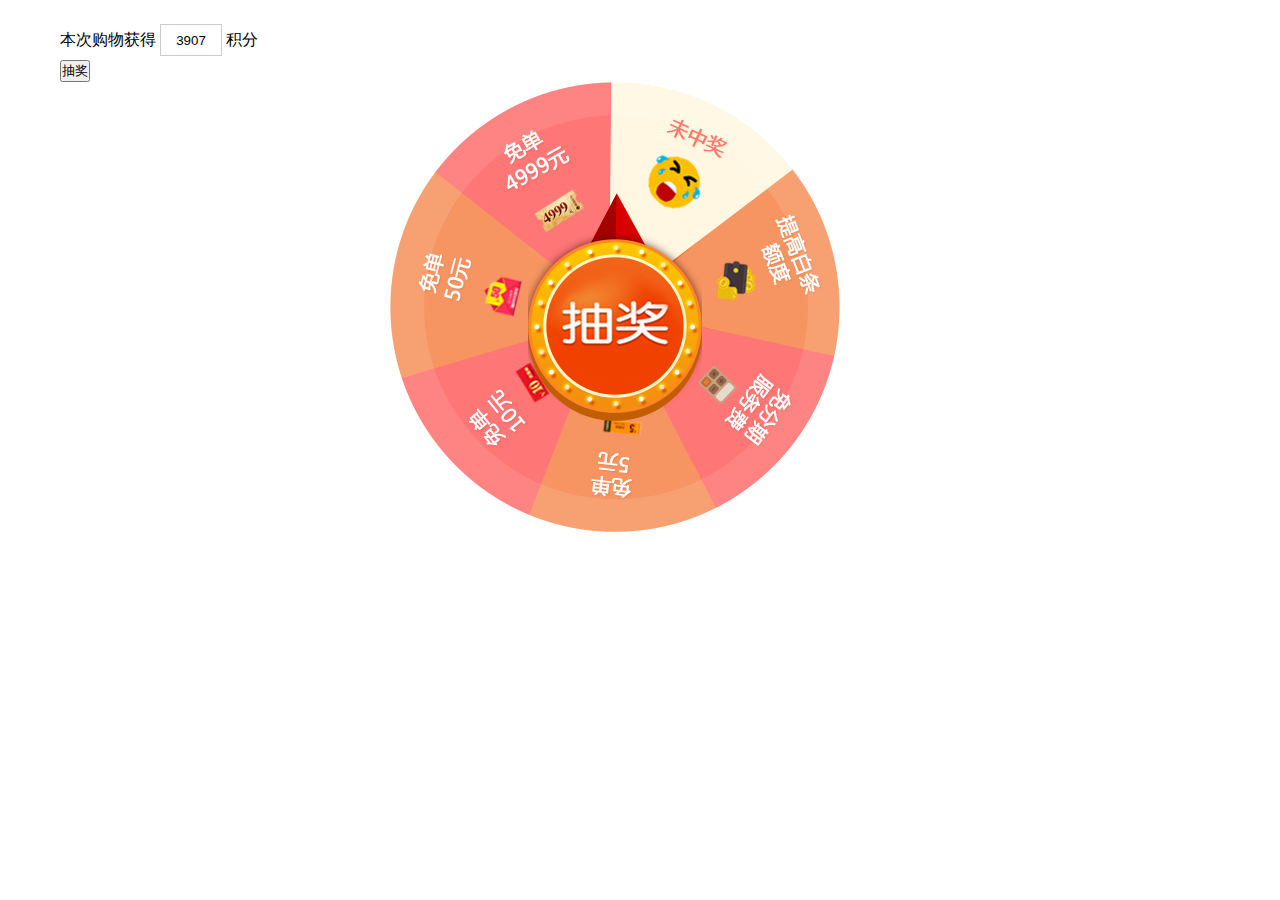
<file: luck.html>
<!DOCTYPE html>
<html lang="en">
<head>
    <meta charset="UTF-8">
    <title>幸运转盘</title>
    <style>
        *{margin: 0; padding: 0;}
        .main{margin: 0 auto;width: 500px; height: 500px;}
        .jifen {height: 40px;margin-top:20px; padding-left: 60px;}
        .jifen input {height: 30px; width: 60px;text-align: center;margin: 4px; border: 1px solid #ccc;}
        #btn{margin-left: 60px;}
    </style>
    <script src="js/jquery-3.1.0.min.js"></script>
    <script>
        $(function(){
            var tab = $("#turntable");
            var pointer = $("#pointer");
            var wt = tab.width();
            var ht = tab.height();
            var wp = pointer.width();
            var hp = pointer.height();
            pointer.offset({"left":(wt-wp)/2+tab.offset().left,"top":(ht-hp)/2+tab.offset().top});
            var turn = false;
            var deg =0;
            var intervalId;
            clearInterval(intervalId);
            $("#text").val(parseInt(Math.random()*6000))
            $("#btn").click(function(){

                turn = !turn;
                if(turn){
                    intervalId = setInterval(function(){
                        deg +=120;
                        tab.css("transform","rotate("+ deg +"deg)")
                    },60)
                }else{
                    clearInterval(intervalId);
                }


            })
        })
    </script>
</head>
<body>
<div class="jifen">
    本次购物获得<input type="text" id="text">积分
</div>
<input type="button" id="btn" value="抽奖">
<div class="main">
    <img src="images/turntable.png" id="turntable" >
    <img src="images/pointer.png" id="pointer">
</div>

</body>
</html>
</file>
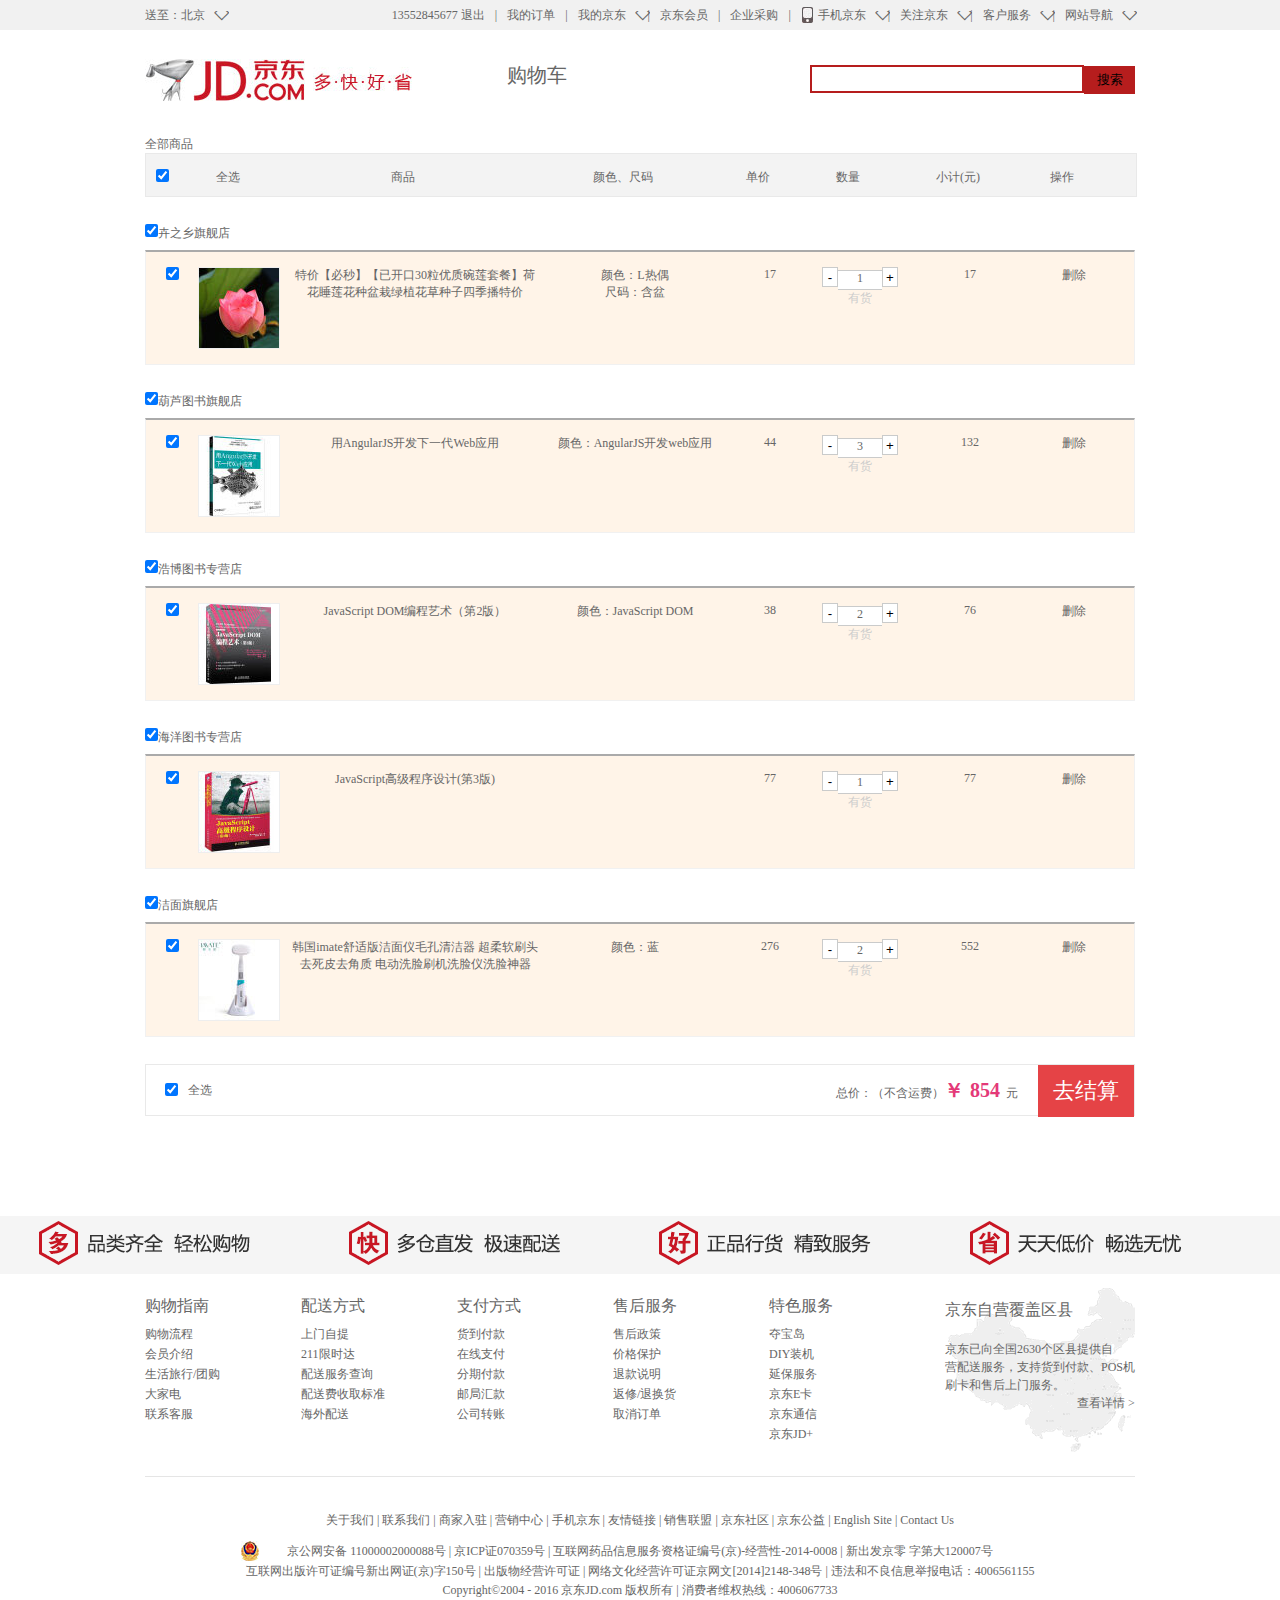
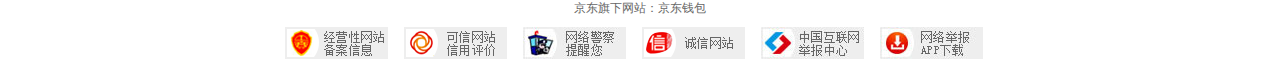
<file: shopCar.html>
<!DOCTYPE html>
<html lang="en">
<head>
    <meta charset="UTF-8">
    <title>我的购物车</title>
    <link rel="stylesheet" href="css/base.css">
    <link rel="stylesheet" href="css/shopCar.css">
    <script src="js/jquery-3.1.0.min.js"></script>
    <script src="js/shopCar.js"></script>
</head>
<body>
<div class="top">
    <div class="inner">
        <div class="address">送至：北京<span class="listmore"><i>◇</i></span></div>
        <ul>
            <li><a href="#"> 13552845677 退出</a></li>
            <li class="spilt">|</li>
            <li><a href="#">我的订单</a></li>
            <li class="spilt">|</li>
            <li><a href="#">我的京东</a><span class="listmore"><i>◇</i></span></li>
            <li class="spilt">|</li>
            <li><a href="#">京东会员</a></li>
            <li class="spilt">|</li>
            <li><a href="#">企业采购</a></li>
            <li class="spilt">|</li>
            <li class="phonejd"><a href="#">手机京东</a><span class="listmore"><i>◇</i></span></li>
            <li class="spilt">|</li>
            <li><a href="#">关注京东</a><span class="listmore"><i>◇</i></span></li>
            <li class="spilt">|</li>
            <li><a href="#">客户服务</a><span class="listmore"><i>◇</i></span></li>
            <li class="spilt">|</li>
            <li><a href="#">网站导航</a><span class="listmore"><i>◇</i></span></li>
        </ul>
    </div>
</div>
<div class="header">
    <div class="inner clearfix">
        <div class="logo"><h1><img src="images/logoxin_03.jpg"/></h1></div>
        <div class="fontLogo">购物车</div>
        <div class="search">
            <input type="text" class="search_text"/><input type="button" class="search_btn" value="搜索"/>
        </div>
        <div class="clear"></div>

    </div>
</div>
<div class="main">
    <div class="inner" id="goodsList">
    </div>
</div>
<div class="tonglan clearfix">
    <div class="inner">
        <img  src="images/duo.png"/><img src="images/kuai.png"/><img src="images/hao.png"/><img src="images/sheng.png" class="mar0"/>
    </div>
</div>
<div class="footer clearfix">
    <div class="inner clearfix">
        <ul>
            <li class="title"><a href="#">购物指南</a></li>
            <li><a href="#">购物流程</a></li>
            <li><a href="#">会员介绍</a></li>
            <li><a href="#">生活旅行/团购</a></li>
            <li><a href="#">大家电</a></li>
            <li><a href="#">联系客服</a></li>
        </ul>
        <ul>
            <li  class="title"><a href="#">配送方式</a></li>
            <li><a href="#">上门自提</a></li>
            <li><a href="#">211限时达</a></li>
            <li><a href="#">配送服务查询</a></li>
            <li><a href="#">配送费收取标准</a></li>
            <li><a href="#">海外配送</a></li>
        </ul>
        <ul>
            <li  class="title"><a href="#">支付方式</a></li>
            <li><a href="#">货到付款</a></li>
            <li><a href="#">在线支付</a></li>
            <li><a href="#">分期付款</a></li>
            <li><a href="#">邮局汇款</a></li>
            <li><a href="#">公司转账</a></li>
        </ul>
        <ul>
            <li  class="title"><a href="#">售后服务</a></li>
            <li><a href="#">售后政策</a></li>
            <li><a href="#">价格保护</a></li>
            <li><a href="#">退款说明</a></li>
            <li><a href="#">返修/退换货</a></li>
            <li><a href="#">取消订单</a></li>
        </ul>
        <ul class="last_ul">
            <li  class="title"><a href="#">特色服务</a></li>
            <li><a href="#">夺宝岛</a></li>
            <li><a href="#">DIY装机</a></li>
            <li><a href="#">延保服务</a></li>
            <li><a href="#">京东E卡</a></li>
            <li><a href="#">京东通信</a></li>
            <li><a href="#">京东JD+</a></li>
        </ul>
        <div class="fanwei">
            <h2>京东自营覆盖区县</h2>
            <p>京东已向全国2630个区县提供自<br/>营配送服务，支持货到付款、POS机<br/>刷卡和售后上门服务。</p>
            <span><a href="#">查看详情 &gt;</a></span>
        </div>
    </div>
</div>
<div class="bottom">
    <div class="inner ">
        <p class="box1 clearfix">
            <a href="#">关于我们</a>
            <span>|</span>
            <a href="#">联系我们</a>
            <span>|</span>
            <a href="#">商家入驻</a>
            <span>|</span>
            <a href="#">营销中心</a>
            <span>|</span>
            <a href="#">手机京东</a>
            <span>|</span>
            <a href="#">友情链接</a>
            <span>|</span>
            <a href="#">销售联盟</a>
            <span>|</span>
            <a href="#">京东社区</a>
            <span>|</span>
            <a href="#">京东公益</a>
            <span>|</span>
            <a href="#">English Site</a>
            <span>|</span>
            <a href="#">Contact Us</a>
        </p>
        <p class="box2 clearfix">
            <a href="#">京公网安备 11000002000088号</a>
            <span>|</span>
            <a href="#"> 京ICP证070359号</a>
            <span>|</span>
            <a href="#">互联网药品信息服务资格证编号(京)-经营性-2014-0008</a>
            <span>|</span>
            <a href="#">新出发京零 字第大120007号</a>
            </ul>
        <p class="box3 clearfix">
            <a href="#">互联网出版许可证编号新出网证(京)字150号</a>
            <span>|</span>
            <a href="#"> 出版物经营许可证</a>
            <span>|</span>
            <a href="#">网络文化经营许可证京网文[2014]2148-348号</a>
            <span>|</span>
            <a href="#"> 违法和不良信息举报电话：4006561155</a>
        </p>
        <p class="box4">Copyright&copy;2004 - 2016  京东JD.com 版权所有  |  消费者维权热线：4006067733</p>
        <p class="box5">京东旗下网站：京东钱包</p>
        <p class="box6">
            <img src="images/54b8871eNa9a7067e.png"/>
            <img src="images/54b8872dNe37a9860.png"/>
            <img src="images/bottom_box6_03.jpg"/>
            <img src="images/54b8875fNad1e0c4c.png"/>
            <img src="images/bottom_box6_05.jpg"/>
            <img src="images/bottom_box6_07.jpg"/>
        </p>
    </div>


</div>



</body>
</html>
</file>
<file: css/index.css>
@charset "utf-8";
@import url("base.css");
/* CSS Document */

.top{ height:30px; background:#f1f1f1; }
.top .inner .address{ float:left; line-height:30px;}
.top .inner ul{ float:right; line-height:30px;}
.top .inner ul li{ float: left; padding:0 10px; }
.top .inner ul .spilt{ padding: 0px;}
.top .inner .phonejd{ background:url(../images/phonejd_03.jpg) no-repeat 11px center; padding-left:27px;}
.listmore{ position:relative; line-height:0px;display: inline-block; width:12px; height:10px; }
.listmore i{font-size:20px; line-height:0; position: absolute; top: 50%; left:9px; height:10px; overflow: hidden; margin-top:-3px; display: inline-block;}
.header{ height:144px; border-bottom: 2px solid #b1191a;}

.header_top .logo{ float:left; padding:29px 0; width: 362px;}
.header_top .logo img{ display:block;}
.header_top .search{ float:left; padding-top:25px;}
.header_top .search_text{ width:454px; height:32px; border: 2px solid #b61d1d; }
.header_top .search_btn{  width:80px; height:36px; background:#b61d1d; }
.header_top .buycar{ width:139px; height:34px; border: 1px solid #dfdfdf; float:right; margin-top:25px; padding-left:43px;position:relative; background: url(../images/xiaoche_03.jpg) no-repeat 19px 10px;}
.header_top .buycar a{ display: block; line-height:34px; background:url(../images/xiaosanjiao_03.jpg) no-repeat  85px center;}

.header_top .buycar span{ width:16px; height:14px; background:#c81623; display: inline-block; color:#fff; border-radius:  6px  6px 6px 0; position:absolute; right:19px; top: -4px;}

.header_top  ul{ float: left; padding-top:8px;}
.header_top  ul li{ float:left; margin-right:10px;}
.header_top ul li:nth-child(1) a{ color:#c81623;}
.header_top  ul li:hover a{ color:#c81623;}


.header_bot .menu{ width:210px; height:44px; background:#b1191a; float:left;text-align:center;}
.header_bot .menu a{ color:#fff; line-height:44px; }
.header_bot ul{ float:left; line-height:44px; margin-right:54px;}
.header_bot ul li{ float:left; padding:0 20px;}
.header_bot .kuanghuan{ margin-top:9px; float:left;}



.main1 .list-nav { width:209px; height:466px; border-left: 1px solid #b61d1d; background:#c81623; position:relative; float:left; }
/*.main1 .list-nav:hover .overlays{ display:block; }*/
.main1 .list-nav .ul_list {}
.main1 .list-nav .ul_list .ac { background: #fff;}
.main1 .list-nav .ul_list .ac a {color: #000;}
.main1 .list-nav .ul_list li{ height:31px; padding: 0 10px; position:relative;} 
.main1 .list-nav .ul_list li a{ color:#fff;}
.main1 .list-nav .ul_list li h3{ font-weight:400; font:14px/31px "微软雅黑";}
.main1 .list-nav .ul_list li i{ position:absolute; top:0; right:13px; font:10px/31px consolas;}

.main1 .menu_cont{display: none;}
.main1 .overlays { width:999px; border-right: 1px solid #b01e1f; border-bottom: 1px solid #b01e1f; background:#f7f7f7;
    position:absolute; top:0; left:209px;  z-index:9999;display: none;}
.main1 .overlays .text_left { padding-left:20px; width:705px; float:left;}
.main1 .overlays .text_left .channel ul{ height:59px; padding: 20px 0 0 0; }
.main1 .overlays .text_left .channel ul:after{ content:""; display:block; height:0; clear:both;}
.main1 .overlays .text_left .channel li { float:left; height:24px; margin-right:10px;  background:#7f7171; padding-right: 23px; position:relative;}
.main1 .overlays .text_left .channel li  h3{ padding:0 10px 0 8px; font:12px/ 24px "微软雅黑";}
.main1 .overlays .text_left .channel li  i{ width:23px; height:23px; background:#5d5553; position:absolute; top:0; right:0; text-align:center; font:10px/24px consolas; color:#fff; }
.main1 .overlays .text_left .channel li:hover{ background:#d80d13;}
.main1 .overlays .text_left .channel li:hover i{ background:#ad1b1b;}
.main1 .overlays .text_left .channel li a{ color:#fff;}
.main1 .overlays .text_left .channel li:first-child{background:#d80d13;}
.main1 .overlays .text_left .channel li:first-child i{background:#ad1b1b;}
.main1 .overlays .text_left .reclassify {}
.main1 .overlays .text_left .reclassify  dt{ position:relative; float:left; margin-right:16px; text-align: right; width:68px;}

.main1 .overlays .text_left .reclassify  dt h3 { margin-right:9px; font:12px/16px "微软雅黑";}
.main1 .overlays .text_left .reclassify  dt i { position:absolute; top:0; right:0;font:10px/16px consolas; }
.main1 .overlays .text_left .reclassify dd a{ padding:0 8px; display:inline-block; border-left: 1px solid #e0e0e0; margin-bottom:8px; margin-top:8px;}
.main1 .overlays .text_left .reclassify  dd{ float:left; width:620px; padding-bottom:2px; border-bottom: 1px solid #eeeeee;}
.main1 .overlays .text_right{ float: right; padding-right:19px; width:168px;  padding-top:20px; }
.main1 .overlays .text_right .brand {  padding-bottom:144px}
.main1 .overlays .text_right .brand  ul:after{ content:""; display:block; height:0; clear:both;}
.main1 .overlays .text_right .brand li{ float: left; margin-right:1px; margin-bottom:1px; }
.main1 .overlays .text_right .brand  li img{ display:block;}
.main1 .overlays .text_right .ad{}
.main1 .slide{ width: 730px; float:left; height: 454px;position:relative; margin: 12px 10px 10px 10px;overflow: hidden;}
/*轮播图的效果*/
.slide ul{position:absolute;left:0;}
.slide ul li{float:left;width:730px;}
.slide ol {font-size:0; text-align:center;position:absolute;bottom: 8px;left: 301px;z-index:10; }
.slide ol li{float: left; width:18px; height:18px; background:#3e3e3e; border-radius: 50%;
    text-align:center; font:12px/18px arial;  color:#fff; margin-right:4px;}
.slide ol .ac{ background:#b61b1f;}
.slide .prevBtn,.slide .nextBtn{ width:30px; height:60px; background:rgba(0,0,0,0.1); text-align:center;
    font:12px/60px consolas; position:absolute; top:197px;z-index: 10;}
 .prevBtn:hover,.nextBtn:hover{ background:rgba(0,0,0,0.3);}
.slide .prevBtn{ left:0;}
.slide .nextBtn{ right:0;}
.floor3_content_right .slide{ width: 440px;height: 236px;margin: 0; overflow: hidden;}
.slideB ul li{float:left;width:440px;}
.slideB ol {font-size:0; text-align:center;position:absolute;bottom:10px;left:151px;z-index:10; }
.slideB ol li{float: left; width:9px; height:9px; background:#3e3e3e; border-radius: 50%;
    text-align:center;margin-right:7px;}
.slideB ol .ac{ background:#b61b1f;}
.slideB .prevBtn,.slideB .nextBtn{ width:20px; height:40px; background:rgba(0,0,0,0.1); text-align:center;
    font:12px/40px consolas; position:absolute;top:98px; z-index: 10;}




.right_content{ float:left; width:248px; margin-top:12px; border:1px solid #e4e4e4; border-right:0; margin-bottom:5px;}
.right_content .title{ height:32px;  padding-left:14px; border-right:1px solid #e4e4e4; border-bottom: 1px dotted #e8e8e7; line-height:32px; margin-bottom:5px;}
.right_content .title h3{ float:left; }
.right_content .title a{ float:right;}
.right_content .infolist{  border-right:1px solid #e4e4e4;}
.right_content .infolist li{ line-height:24px;  padding-left:14px; height:24px;}
.right_content .infolist li span{ font-weight: bold; color:#666666; margin-right:6px;}
.right_content .infolist li:hover a { color:#c81623;}
.right_content .infolist li:hover span{ color:#c81623;}

.right_content .iconlist li{ float:left; width:61px; height:57px;  border-top:1px solid #e4e4e4; border-right:1px solid #e4e4e4; text-align:center; padding-top:13px;}
.right_content .iconlist li i{width:25px; height:25px;  display:block; margin: 0 auto; background:url(../images/56f4e6b8N940f608c.png) no-repeat; margin-bottom:12px;}
.right_content .iconlist  .icon1 i{ background-position: 0 0;}
.right_content .iconlist  .icon2 i{ background-position: 0 -25px;}
.right_content .iconlist  .icon3 i{ background-position: 0 -50px;}
.right_content .iconlist  .icon4 i{ background-position: 0 -75px;}
.right_content .iconlist  .icon5 i{ background-position: 0 -98px;}
.right_content .iconlist  .icon6 i{ background-position: 0 -123px;}
.right_content .iconlist  .icon7 i{ background-position: 0 -149px;}
.right_content .iconlist  .icon8 i{ background-position: 0 -174px;}
.right_content .iconlist  .icon9 i{ background-position: 0 -200px;}
.right_content .iconlist  .icon10 i{ background-position: 0 -225px;}
.right_content .iconlist  .icon11 i{ background-position: 0 -249px;}
.right_content .iconlist  .icon12 i{ background-position: 0 -272px;}
.main1_pic { float: left;}
.pinpaishengdian{ float:left;}
.pinpailunbo{ float:left;}
.pinpailunbo ul li{ float:left; margin-right:1px; width:249px;}
.pinpailunbo ul li img{  width:100%;}
.pinpaishengdian618 .pinpaishengdian618_title{ background: url(../images/jd2016climax01.png)  no-repeat ; height:50px; background-position:  center bottom; margin-bottom:10px;}
.pinpaishengdian618_bigpic {margin-left: -10px; margin-bottom:10px;}
.pinpaishengdian618_bigpic li{ float:left; margin-left:10px;}
.pinpaishengdian_left_pic{ float:left; width: 606px; border-right:1px solid #ededed;border-top:1px solid #ededed; padding-right:3px;} 
.pinpaishengdian_left_pic li{ float:left; width:302px; height:176px;  border-left:1px solid #ededed;border-bottom:1px solid #ededed;}
.pinpaishengdian_right_pic { float:left; width:600px; border-bottom:1px solid #ededed; margin-bottom:20px;} 
.pinpaishengdian_right_pic li{ float:left; width:149px; height:58px; border-top:1px solid #ededed; border-right:1px solid #ededed;}
.pinpaishengdian_right_pic li img{ width:100%;}
.pinpaijingxuan .pinpaijingxuan_title{ background: url(../images/jd2016climax01.png)  no-repeat ; height:50px; background-position:  center top; height:50px; margin-bottom:10px;}
.pinpaijingxuan_bigpic{margin-left: -10px; height:220px; margin-bottom:10px;}
.pinpaijingxuan_bigpic li{float:left; margin-left:10px;}
.pinpaijingxuan_smallpic{ margin-left: -10px; margin-bottom:20px;}
.pinpaijingxuan_smallpic li{ float:left; margin-left:10px;}
.bigpic1, .bigpic3{ width:396px; height:210px; padding-top:10px;}
.bigpic1 img, .bigpic3 img{ width:100%;}
.bigpic2 { width:398px; height:220px;}
.jingxuanad{ padding-left:5px;}

.floor1_title{ border-bottom: 1px solid #c81623; height:35px;}
.floor1_title h2 { float:left; padding-left:40px; background:url(../images/floor1_03.jpg) no-repeat left top; line-height:34px;}
.floor1_title ul { float:right; border-top: 1px solid #ededed; border-right: 1px solid #ededed; height:34px;}
.floor1_title ul li { float:left; line-height:34px; position:relative;}
.floor1_title ul li a{ padding:0 17px; display:block; }
.floor1_title ul li span{ position:absolute; right:-2px ; top:0;}
.floor1_title ul .active a{ border-top: 3px solid #c81623;border-left: 1px solid #c81623;border-right: 1px solid #c81623;
    border-bottom: 1px solid #fff;  width: 59px; padding:0; text-align:center; margin-top:-3px;}
.floor1_title ul .active span{ display: none;}
.floor1_title ul .active { width: 59px;}
.floor1_content{ margin-bottom:10px;}
.floor1_content_left{ float:left; width:330px;}
.floor1_content_left .tongnian { height:473px; position: relative;}
.floor1_content_left .tongnian  img{ height:100%;}
.floor1_content_left .tongnian1{ height:92px;padding-left:25px; background:rgba(255,253,205,0.4); position:absolute; bottom:128px; left:0;}
.floor1_content_left .tongnian1 li{ float:left; margin-right:41px; padding-left:31px; height:46px; line-height:46px; background: url(../images/tongnianxuebitu.png) no-repeat;}
.floor1_content_left .tongnian1 .tnxuebi1{ background-position:-4px 8px;}
.floor1_content_left .tongnian1 .tnxuebi2{ background-position:-104px 8px}
.floor1_content_left .tongnian1 .tnxuebi3{ background-position:-204px 8px;}
.floor1_content_left .tongnian1 .tnxuebi4{ background-position:-4px -38px;}
.floor1_content_left .tongnian1 .tnxuebi5{ background-position:-104px -38px;}
.floor1_content_left .tongnian1 .tnxuebi6{ background-position:-204px -38px;}
.tongnian2 { float:left;padding:17px 0 15px 25px; width:305px; margin-right:0; background:rgba(255,254,225,0.6); position:absolute; bottom:0; left:0;}
.tongnian2  .tongnian2_left{ float:left; width:118px; margin-right:42px;}
.tongnian2  .tongnian2_left li,.tongnian2_right li{ float:left; margin-right:11px; height:24px; line-height:24px; }
.tongnian2  .tongnian2_right{ float:left;width:118px;}
.tongnian2 span{ color:#c81623;}
.floor1_content_left .floor1_ad{ border:1px solid #ededed; border-left:1px solid #f7f5ee;}
.floor1_content_right { float:right; width: 880px; display: none;}
.actab{display: block;}
.floor1_content_right .ul1{ float: left;width:660px;}
.floor1_content_right .ul1 li{ float:left; border-bottom: 1px solid #ededed;border-right: 1px solid #ededed; }
.floor1_content_right .ul2 li{border-bottom: 1px solid #ededed;border-right: 1px solid #ededed; }
.floor1_content_right .ul2{ float:left;width:220px;}

.floor1_bot{ padding: 14px 1px 13px 0; background:#f7f7f7; margin-bottom:22px; }
.floor1_bot li{ float:left; width:120px; border-right: 1px dotted #cccccc; }
.floor1_bot .bor0{ border:0;}
.floor2_content{}
.floor2_title{ border-bottom: 1px solid #c81623; height:35px;}
.floor2_title h2 { float:left; padding-left:40px; background:url(../images/loucengicon_03.jpg) no-repeat left top; line-height:34px;}
.floor2_title ul { float:right; border-top: 1px solid #ededed; border-right: 1px solid #ededed; height:34px;}
.floor2_title ul li { float:left; line-height:34px; position:relative;}
.floor2_title ul li a{ padding:0 17px; display:block; }
.floor2_title ul li span{ position:absolute; right:-2px ; top:0;}
.floor2_title ul .active a{ border-top: 3px solid #c81623;border-left: 1px solid #c81623;border-right: 1px solid #c81623; border-bottom: 1px solid #fff;  width: 59px; padding:0; text-align:center; margin-top:-3px;}
.floor2_title ul .active span{ display: none;}
.floor2_title ul .active { width: 59px;}
.floor2_content_left{ width:210px; float:left; position: relative; }
.floor2_content_left .meizhuang1{ padding-left:10px; background:rgba(252,227,252,0.6); position: absolute; top:238px; left:0;} 
.floor2_content_left .meizhuang1 li { float:left; margin-right:11px; padding:10px 0; height:26px;}
.floor2_content_left .meizhuang1 li i{ width:26px; height:26px; background:#fff;  display:block; float:left; background:url(../images/icon4loupng.png) no-repeat; margin-right:5px;}
.floor2_content_left .meizhuang1 .mzxb1 i{background-position: 0 0;}
.floor2_content_left .meizhuang1 .mzxb2 i{ background-position: 0 -26px;}
.floor2_content_left .meizhuang1 .mzxb3 i{background-position: 0 -52px;}
.floor2_content_left .meizhuang1 .mzxb4 i{ background-position: 0 -78px;}
.floor2_content_left .meizhuang1 li span{ display:block;float:left; line-height:26px;}
.floor2_content_left .meizhuang2{ height:123px; background:rgba(253,238,253,0.9); padding:22px 0 0 24px;position: absolute; bottom:0; left:0;}
.floor2_content_left .meizhuang2 p{ height:24px; line-height:24px;}
.floor2_content_left .meizhuang2 ul{ margin-bottom:6px;}
.floor2_content_left .meizhuang2 ul li{ float:left; line-height:24px; margin-right:11px;}
.floor2_content_left .meizhuang2 ul li span{ color:#c81623;}
.floor2_content_right{ width:1000px; float:left; margin-bottom:10px;display: none;}
.actab{display: block;}
.floor2_content_right  li{ float:left; border-right:1px solid #ededed; border-bottom:1px solid #ededed;}
.floor2_content_right  .border_bot{border-bottom:1px dotted #cccccc; }
.floor2_ad{ padding-left:5px; margin-top:-1px; margin-bottom:31px;}

.floor3 .floor1_title h2 {background-image:url(../images/loucengicon_06.jpg) ; }
.floor3_content{ margin-bottom:10px;}
.floor3_content_left{ float:left; width:330px; position:relative;}
.floor3_content_left .shoujitongxun1{ height:46px; background:rgba(213,234,235,1.00); padding-left:25px;position:absolute; top:238px; left:0; width:305px; }
.floor3_content_left .shoujitongxun1 li{ float:left; height:46px;line-height:26px;  padding-top:10px;}
.floor3_content_left .shoujitongxun1 li i{width:26px; height:26px; background:#fff; float:left; margin-right:5px; background:url(../images/iconsxuebi.png) no-repeat; }
.floor3_content_left .shoujitongxun1 li span{ display:block;float:left; line-height:26px;}
.floor3_content_left .shoujitongxun1 .sjtx1 { margin-right:39px;}
.floor3_content_left .shoujitongxun1 .sjtx2{margin-right:25px;}
.floor3_content_left .shoujitongxun1 .sjtx1 i{ background-position:0 0px;}
.floor3_content_left .shoujitongxun1 .sjtx2 i{ background-position:0 -26px;}
.floor3_content_left .shoujitongxun1 .sjtx3 i{ background-position:0 -52px;}
.floor3_content_left .shoujitongxun2{ height:169px; padding-top:22px; padding-left:25px; background:rgba(230,242,243,0.5); position:absolute; bottom: 0; left:0;}
.floor3_content_left .shoujitongxun2 .ul1 {height:48px; margin-bottom:6px; }
.floor3_content_left .shoujitongxun2 .ul1 li{float: left; height:24px; line-height:24px; width:135px;}
.floor3_content_left .shoujitongxun2 .ul2{ float:left; width:136px;}
.floor3_content_left .shoujitongxun2 .ul3{ float:left; width:142px;}
.floor3_content_left .shoujitongxun2 .ul2 li{float: left; height:24px; line-height:24px; margin-right:11px;}
.floor3_content_left .shoujitongxun2 .ul3 li{float: left; height:24px; line-height:24px;  margin-right:11px;}
.floor3_content_right{ float:left;  width:880px; display: none;}
.actab{display: block;}
.floor3_content_right_box{ width:216px; height:236px; float:left; text-align:center; border-bottom:1px solid #ededed; border-right:1px solid #ededed; }
.floor3_content_right_box  .floor3_pic{padding-top:21px; padding-bottom:14px;}
.floor3_content_right_box  .floor3_pic img{ margin: 0 auto; }
.floor3_content_right_box  p{ line-height: 18px; height:36px;}
.floor3_content_right_box  span{ line-height:25px; color:#e4393c;}
.shoujitongxun2  span{ color:#c81623;} 

.floor4 .floor1_title h2 {background-image:url(../images/loucengicon_08.jpg); }
.floor4 .floor3_content_right {margin-bottom: 1px;}
.floor4 .floor3_content_right ul li{ float:left;  border-bottom:1px solid #ededed; border-right:1px solid #ededed;}
.floor4 .floor3_content_right ul .mar1{ margin-bottom:1px;}
.floor4 .shoujitongxun1 li i{ background:url(../images/iconsbg.png) no-repeat;}
.floor5 .shoujitongxun1 li i{ background:url(../images/icon5lou.png) no-repeat;}



.floor3_banner{ position:relative; width:439px; float:left;}
.floor3_banner .page_list {font-size:0; text-align:center;position:absolute;bottom: 10px;left: 191px; }
.floor3_banner .page_list a{display:inline-block; width:9px; height:9px; background:#3e3e3e; border-radius: 50%;margin-right:7px;}
.floor3_banner .page_list a:hover{ background:#b61b1f;}
.floor3_banner .btn_left,.btn_right{ width:20px; height:40px; background:rgba(0,0,0,0.1); text-align:center; font:12px/40px consolas; position:absolute; top:98px;}
.floor3_banner .btn_left:hover,.btn_right:hover{ background:rgba(0,0,0,0.3); }
.floor3_banner .btn_left{ left:0;}
.floor3_banner .btn_right{ right:0px;}
.floor3_banner .page_list .red{ background:#b61b1f;}
.floor4_right_ul { float:left;}
.floor4_content_box1 { width:440px; float:left;}
.floor4_right{ float:left; width:440px;}


.floor5 .floor1_title h2 {background-image:url(../images/loucengicon_10.jpg); }
.floor5 .floor3_content_right ul li{ float:left;  border-bottom:1px solid #ededed; border-right:1px solid #ededed;}
.floor5 .floor3_content_right ul .mar1{ margin-bottom:1px;}
.icon618{ position:relative;}
.icon_red{ display:block;width:30px; height:30px; background:url(../images/618iconspng.png) no-repeat; position:absolute; top:12px;right:11px;}

.tonglan { background:#f5f5f5; margin-bottom:14px; }
.tonglan img{ display:inline-block; margin-right:90px;}
.tonglan  .mar0{ margin-right:0;}
.footer{ height:189px;}
.footer .inner{ border-bottom:1px solid #e5e5e5;height:188px; }
.footer .inner ul{ width:199px; float:left;}
.footer .inner ul li  { font:12px/20px  "微软雅黑"; }
.footer .inner ul .title{ font:16px/36px "微软雅黑"; }
.footer .inner .last_ul{ width:168px;}
.footer .fanwei { background:url(../images/20130330B_1.png) no-repeat 0 -134px;;  width:208px; height:168px; float:right;}
.footer .fanwei h2{ font-size:16px; font-weight:normal; padding-top:12px; padding-bottom:19px;} 
.footer .fanwei p{ line-height:18px;} 
.footer .fanwei span{ line-height:18px;margin-left:132px;} 

.bottom{height:173px; padding-top:23px;text-align:center;font-size:0;}
.bottom p {font-size: 12px;}
.bottom .box1{ padding:12px 0;}
.bottom .box2 { background:url(../images/bottom_03.jpg) no-repeat 206px top;;}
.bottom .box2, .bottom .box3{line-height:20px;}
.bottom .box4, .box5{ line-height:18px;}
.bottom ul li { float:left;} 
.bottom ul li span{ margin-left:11px; margin-right:10px;}
.bottom .box6  { padding-top:10px;}
.bottom .box6 img{ display:inline-block; margin-right:13px;}
</file>
<file: css/base.css>
@charset "utf-8";
/* CSS Document */
body,div,h1,h2,h3,h4,h5,h6,p,ul,li,p,input,a,img,dd,dt,dl,table,tr,th,td{margin:0; padding:0;}
li{list-style:none;}
a{text-decoration: none; color:#666;}
img{ border:0; display:block;}
input{ border:0; outline: none;}
body{font-size: 12px; font-family:"微软雅黑" ; color:#666;}
.clear{ clear:both;}
.inner{ width:1210px; margin: 0 auto;}
i{ font-style: normal;}
.clearfix:after { content:''; display:block; clear:both;}
</file>
<file: css/shopCar.css>
.top{ height:30px; background:#f1f1f1; }
.top .inner{width: 990px;}
.top .inner .address{ float:left; line-height:30px;}
.top .inner ul{ float:right; line-height:30px;}
.top .inner ul li{ float: left; padding:0 10px; }
.top .inner ul .spilt{ padding: 0px;}
.top .inner .phonejd{ background:url(../images/phonejd_03.jpg) no-repeat 11px center; padding-left:27px;}
.listmore{ position:relative; line-height:0px;display: inline-block; width:12px; height:10px; }
.listmore i{font-size:20px; line-height:0; position: absolute; top: 50%; left:9px; height:10px; overflow: hidden; margin-top:-3px; display: inline-block;}

.header{ height:96px;margin-bottom: 10px;}
.header .inner{ width: 990px;}
.header .logo{ float:left; padding:29px 0; width: 362px;}
.header .logo img{ display:block;}
.header .fontLogo{float: left; font-size:20px;padding-top: 32px; font-family: "微软雅黑";}
.header .search{ float:right; padding-top:35px;}
.header .search_text{ width:270px; height:24px; border: 2px solid #b61d1d; }
.header .search_btn{  width:51px; height:28px; background:#b61d1d; }

.main .inner{padding: 0; width: 990px;}
.mainTitle{background:#f3f3f3; padding-top: 15px;height: 27px;border: 1px solid #e9e9e9;margin-bottom: 20px;
text-align: center;}
.mainItem ul li{float: left;}
.mainItem{width: 990px;margin-bottom:27px;}
.mainItem .shop{margin-bottom: 8px;}
.mainCont ul{border-top:2px solid #aaaaaa;border-bottom: 1px solid #f1f1f1;border-left: 1px solid #f1f1f1;
    border-right: 1px solid #f1f1f1;padding: 15px 10px; text-align: center; }
.mainItem .check{width: 32px;}
.mainCont .bg{background: #fff4e8;}
.mainCont .img{width: 80px;margin: 0 10px; border: 1px solid #eee;background: #000;}
.mainTitle .img{width: 100px;}
.mainItem .goods{width: 250px;margin-right: 10px;}
.mainItem .color{width: 170px;margin-right: 10px;}
.mainItem .price{width: 80px;}
.mainItem .number{width: 100px;}
.mainItem .number span{width: 44px;height: 18px;display: inline-block; border-top: 1px solid #cacbcb;
    border-bottom: 1px solid #cacbcb;background: #fff;}
.mainItem .number i{color: #ccc;}
.mainItem .number .reduceBtn,.addBtn{width:16px; height: 20px; border: 1px solid #cacbcb;background: #fff;}
.mainItem .xiaoji{width: 120px;}
.mainItem .delete{width: 88px;}

.mainBot{border: 1px solid #e9e9e9;height: 50px; margin-bottom: 100px;line-height: 50px;}
.mainBot .checked{float: left; margin: 18px 10px 0 19px;}
.mainBot ul{float: right;}
.mainBot ul li{float: left;}
.mainBot ul li .jsBtn {width:96px; height: 52px; background: #e54346; font-size: 22px;color: #fff;margin-left: 20px;}
.mainBot ul li i{color: #e43978; font-size: 20px;font-weight: 600;}
.mainBot ul li .zongjia{margin:0 6px; }


.tonglan { background:#f5f5f5; margin-bottom:14px; }
.tonglan img{ display:inline-block; margin-right:90px;}
.tonglan  .mar0{ margin-right:0;}
.footer{ height:189px;}
.footer .inner{ border-bottom:1px solid #e5e5e5;height:188px; width: 990px; }
.footer .inner ul{ width:156px; float:left;}
.footer .inner ul li  { font:12px/20px  "微软雅黑"; }
.footer .inner ul .title{ font:16px/36px "微软雅黑"; }
.footer .inner .last_ul{ width:168px;}
.footer .fanwei { background:url(../images/20130330B_1.png) no-repeat 0 -134px; height:168px; float:right;}
.footer .fanwei h2{ font-size:16px; font-weight:normal; padding-top:12px; padding-bottom:19px;}
.footer .fanwei p{ line-height:18px;}
.footer .fanwei span{ line-height:18px;margin-left:132px;}

.bottom{height:173px; padding-top:23px;text-align:center;font-size:0;}
.bottom p {font-size: 12px;}
.bottom .box1{ padding:12px 0;}
.bottom .box2 { background:url(../images/bottom_03.jpg) no-repeat 206px top;;}
.bottom .box2, .bottom .box3{line-height:20px;}
.bottom .box4, .box5{ line-height:18px;}
.bottom ul li { float:left;}
.bottom ul li span{ margin-left:11px; margin-right:10px;}
.bottom .box6  { padding-top:10px;}
.bottom .box6 img{ display:inline-block; margin-right:13px;}
</file>
